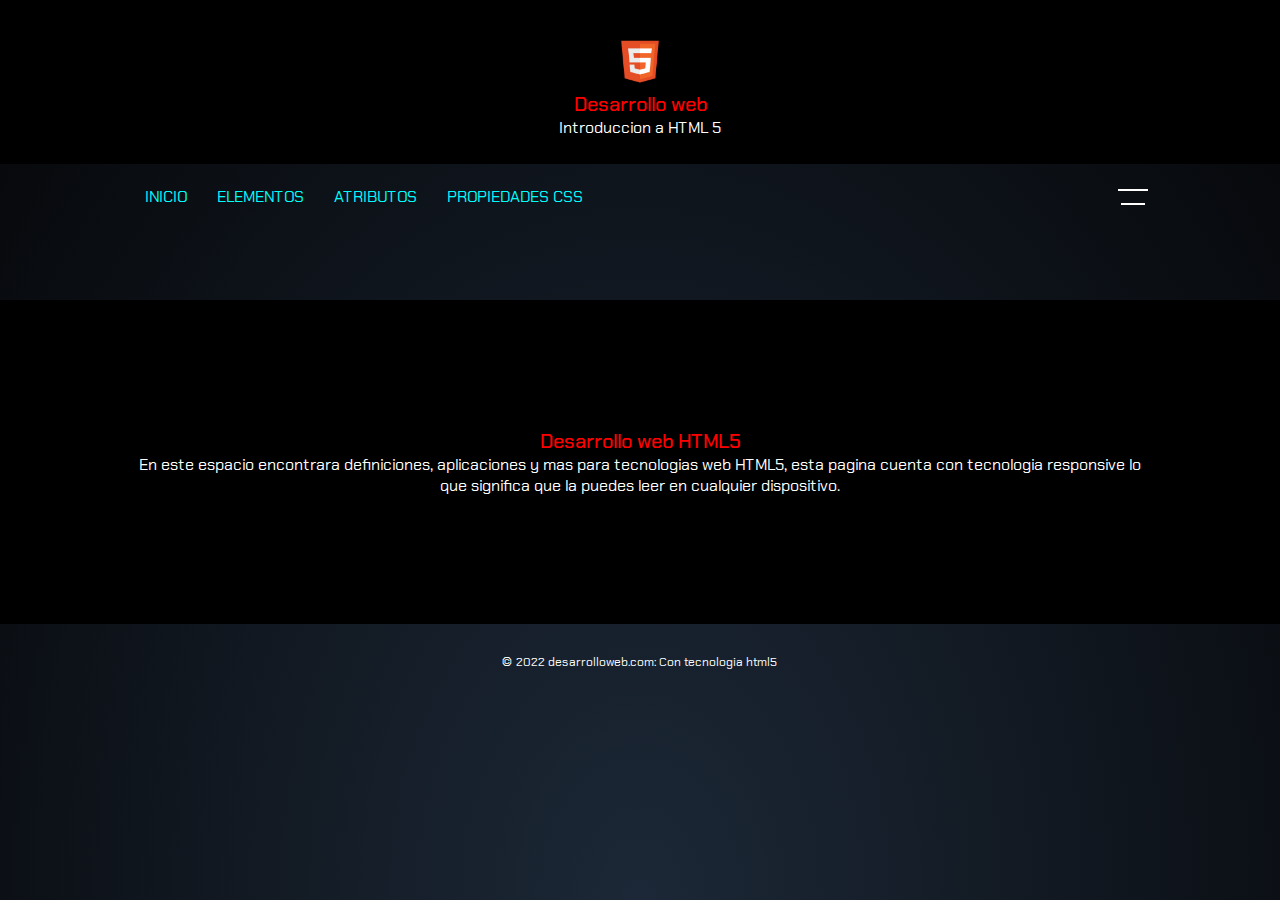
<file: index.html>
<!DOCTYPE html>
<html>
<head>
	<meta http-equiv="Content-Type" content="text/html; charset=UTF-8" />
	<meta content='width=device-width, initial-scale=1, maximum-scale=1' name='viewport'/>
	<title>Pagina de inicio</title>
	<link rel="stylesheet" type="text/css" href="./style/style.css">
</head>
<body>


<div class="container">

<div class="tituloDeLaAplicacion"><img src="./style/imagenes/html.png" class="estiloDelLogo"/><h1 class="tipografiaH1">Desarrollo web</h1><p>Introduccion a HTML 5</p></div>
	<!--Elementos del menu-->
	<div class="contenedorMenuInicio">
	    <div class="scroll">
	      <a class="btn item" href="./index.html">INICIO</a>
	      <a class="btn item" href="./elementos.html">ELEMENTOS</a>
	      <a class="btn item" href="./atributos.html">ATRIBUTOS</a>
		  <a class="btn item" href="./propiedadescss.html">PROPIEDADES CSS</a>
	    </div>
		<div id='menuInicial' class="estiloHamburguesa">
		  <div class='lineaSuperior'></div>
		  <div class='lineaInferior'></div>
		</div>
	</div><!--Fin contenedorMenuInicio-->

	<div class='menuDeNavegacion'>
		<div class="tituloDeLaAplicacion">
			<img src="./style/imagenes/html.png" class="estiloDelLogo"/><h1 class="tipografiaH1">Desarrollo web</h1><p>Introduccion a HTML 5</p></div>
		<br/><br/><br/><br/><br/><br/>

		 <ul class="ulTitulos">
		  <li>
		    <ul class="liDatos">

				<li class="botonDeMenu"><a href="./index.html" title="Buscar" class="btn">INICIO</a></li>
				<li class="botonDeMenu"><a class="btn" href="./elementos.html">ELEMENTOS</a></li>
				<li class="botonDeMenu"><a class="btn" href="./atributos.html">ATRIBUTOS</a></li>
				<li class="botonDeMenu"><a class="btn" href="./propiedadescss.html">PROPIEDADES CSS</a></li>

		    </ul>
		  </li>
		</ul> 

	</div>

	<!--Fin de los elementos del menu-->

<!--contenedor contenidoInteractivo-->
<div class="contenidoInteractivo">


<br/><br/><br/>
  <header>
     
      	<div class="estiloDelHeader">
      		<h1 class="tipografiaH1">Desarrollo web HTML5</h1>
      		<p>En este espacio encontrara definiciones, aplicaciones y mas para tecnologias web HTML5, esta pagina cuenta con tecnologia responsive lo que significa que la puedes leer en cualquier dispositivo.</p>
      	</div>

  </header>




<div class="footer-copyright">© 2022 desarrolloweb.com: Con tecnologia html5</div>

</div><!--Fin del container-->


</body>




<script type="text/javascript" src="./style/script.js"></script>

</html>
</file>
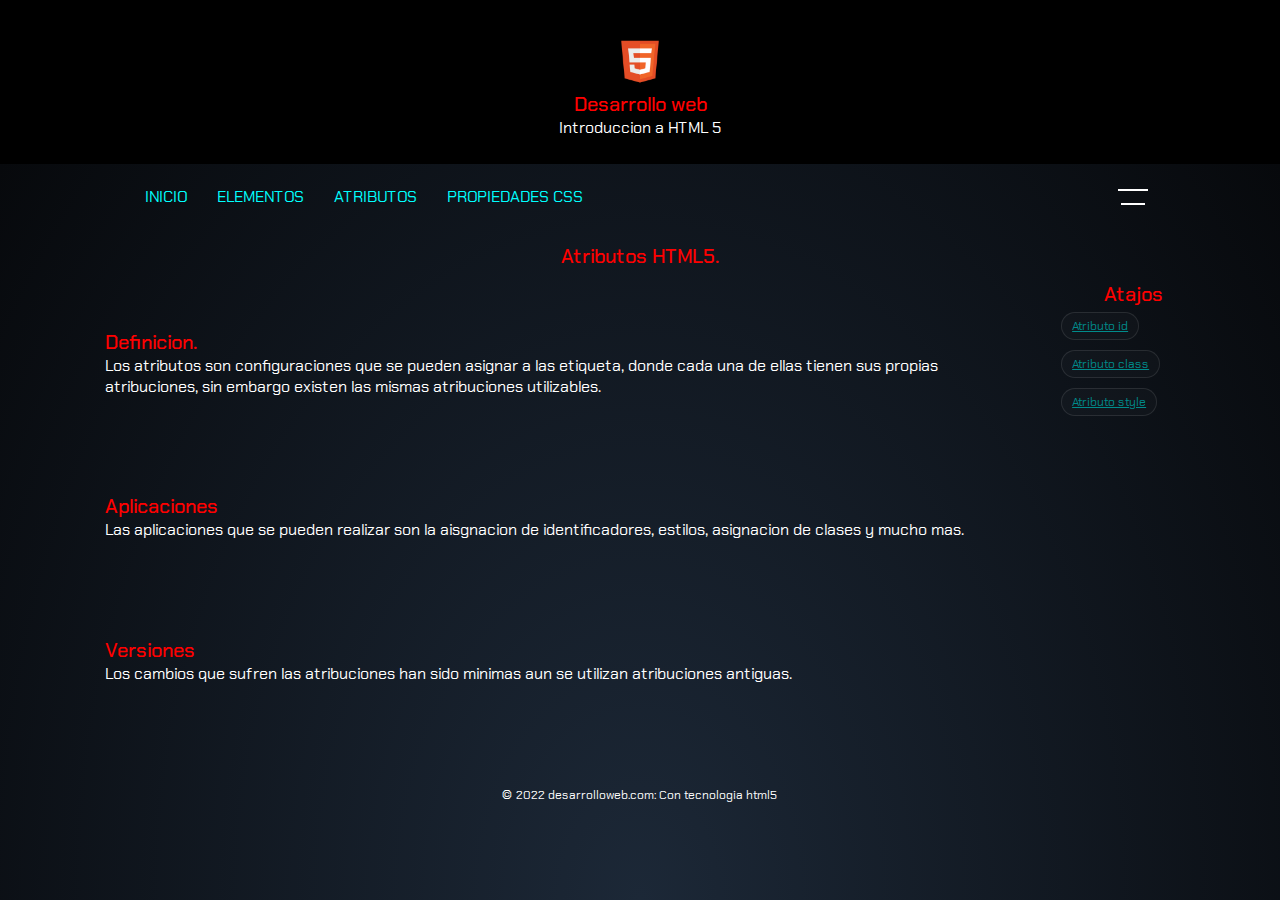
<file: atributos.html>
<!DOCTYPE html>
<html>
<head>
	<meta http-equiv="Content-Type" content="text/html; charset=UTF-8" />
	<meta content='width=device-width, initial-scale=1, maximum-scale=1' name='viewport'/>
	<title>Pagina de inicio</title>
	<link rel="stylesheet" type="text/css" href="./style/style.css">
</head>
<body>


<div class="container">

<div class="tituloDeLaAplicacion"><img src="./style/imagenes/html.png" class="estiloDelLogo"/><h1 class="tipografiaH1">Desarrollo web</h1><p>Introduccion a HTML 5</p></div>
	<!--Elementos del menu-->
	<div class="contenedorMenuInicio">
	    <div class="scroll">
	      <a class="btn item" href="./index.html">INICIO</a>
	      <a class="btn item" href="./elementos.html">ELEMENTOS</a>
	      <a class="btn item" href="./atributos.html">ATRIBUTOS</a>
		  <a class="btn item" href="./propiedadescss.html">PROPIEDADES CSS</a>
	    </div>
		<div id='menuInicial' class="estiloHamburguesa">
		  <div class='lineaSuperior'></div>
		  <div class='lineaInferior'></div>
		</div>
	</div><!--Fin contenedorMenuInicio-->

	<div class='menuDeNavegacion'>
		<div class="tituloDeLaAplicacion"><img src="./style/imagenes/html.png" class="estiloDelLogo"/><h1 class="tipografiaH1">Desarrollo web</h1><p>Introduccion a HTML 5</p></div>
		<br/><br/><br/><br/><br/><br/>

		 <ul class="ulTitulos">
		  <li>
		    <ul class="liDatos">

				<li class="botonDeMenu"><a href="./index.html" title="Buscar" class="btn">INICIO</a></li>
				<li class="botonDeMenu"><a class="btn" href="./elementos.html">ELEMENTOS</a></li>
				<li class="botonDeMenu"><a class="btn" href="./atributos.html">ATRIBUTOS</a></li>
				<li class="botonDeMenu"><a class="btn" href="./propiedadescss.html">PROPIEDADES CSS</a></li>

		    </ul>
		  </li>
		</ul> 

	</div>

	<!--Fin de los elementos del menu-->


    <div class="estiloContenidoDeLaPagina">
        <h1 class="tipografiaH1">Atributos HTML5.</h1>

		<div class="estiloContenedorDeContenido">
			<div class='contenedorIzquierdo'>  
				<div class="estiloContenedorInterno">
					<h2 class="tipografiaH1">Definicion.</h2>             
					<p>Los atributos son configuraciones que se pueden asignar a las etiqueta, donde cada una de ellas tienen sus propias atribuciones, sin embargo existen las mismas atribuciones utilizables.</p>
				</div>
				<div class="estiloContenedorInterno">
			      	<h2><p class="titleArt">Aplicaciones</p></h2>
			        <p>Las aplicaciones que se pueden realizar son la aisgnacion de identificadores, estilos, asignacion de clases y mucho mas.</p>
		        </div>
		        <div class="estiloContenedorInterno">
			      	<h2><p class="titleArt">Versiones</p></h2>
			        <p>Los cambios que sufren las atribuciones han sido minimas aun se utilizan atribuciones antiguas.</p>
		        </div>
			</div>
			<div class='contenedorDerecho'>
			    <h1>Atajos</h1>
	  		    <ul class="liDatos">

					<li class="botonDeMenu"><a class="label-name" href="./temas/atributos/tema1.html" target="_blank">Atributo id</a></li>
					<li class="botonDeMenu"><a class="label-name" href="./temas/atributos/tema2.html" target="_blank">Atributo class</a></li>
					<li class="botonDeMenu"><a class="label-name" href="./temas/atributos/tema3.html" target="_blank">Atributo style</a></li>

			    </ul>
			</div><!--Fin contenedorDerecho-->
		</div><!--Fin estiloContenedorDeContenido-->
    </div><!--Fin estiloContenidoDeLaPagina-->


<div class="footer-copyright">© 2022 desarrolloweb.com: Con tecnologia html5</div>

</div><!--Fin del container-->


</body>




<script type="text/javascript" src="./style/script.js"></script>

</html>
</file>
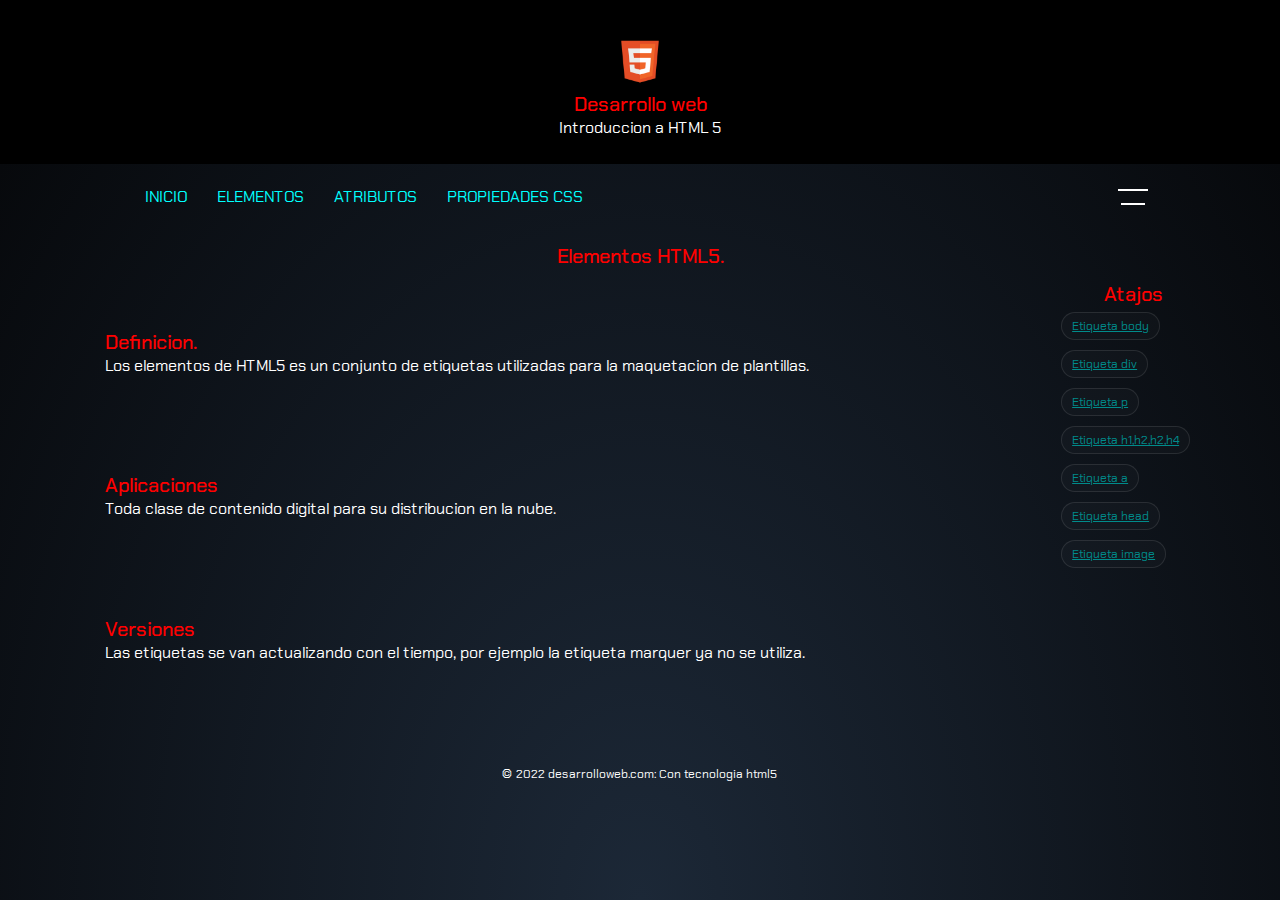
<file: elementos.html>
<!DOCTYPE html>
<html>
<head>
	<meta http-equiv="Content-Type" content="text/html; charset=UTF-8" />
	<meta content='width=device-width, initial-scale=1, maximum-scale=1' name='viewport'/>
	<title>Pagina de inicio</title>
	<link rel="stylesheet" type="text/css" href="./style/style.css">
</head>
<body>


<div class="container">

<div class="tituloDeLaAplicacion"><img src="./style/imagenes/html.png" class="estiloDelLogo"/><h1 class="tipografiaH1">Desarrollo web</h1><p>Introduccion a HTML 5</p></div>
	<!--Elementos del menu-->
	<div class="contenedorMenuInicio">
	    <div class="scroll">
	      <a class="btn item" href="./index.html">INICIO</a>
	      <a class="btn item" href="./elementos.html">ELEMENTOS</a>
	      <a class="btn item" href="./atributos.html">ATRIBUTOS</a>
		  <a class="btn item" href="./propiedadescss.html">PROPIEDADES CSS</a>
	    </div>
		<div id='menuInicial' class="estiloHamburguesa">
		  <div class='lineaSuperior'></div>
		  <div class='lineaInferior'></div>
		</div>
	</div><!--Fin contenedorMenuInicio-->

	<div class='menuDeNavegacion'>
		<div class="tituloDeLaAplicacion"><img src="./style/imagenes/html.png" class="estiloDelLogo"/><h1 class="tipografiaH1">Desarrollo web</h1><p>Introduccion a HTML 5</p></div>
		<br/><br/><br/><br/><br/><br/>

		 <ul class="ulTitulos">
		  <li>
		    <ul class="liDatos">

				<li class="botonDeMenu"><a href="./index.html" title="Buscar" class="btn">INICIO</a></li>
				<li class="botonDeMenu"><a class="btn" href="./elementos.html">ELEMENTOS</a></li>
				<li class="botonDeMenu"><a class="btn" href="./atributos.html">ATRIBUTOS</a></li>
				<li class="botonDeMenu"><a class="btn" href="./propiedadescss.html">PROPIEDADES CSS</a></li>

		    </ul>
		  </li>
		</ul> 

	</div>

	<!--Fin de los elementos del menu-->


    <div class="estiloContenidoDeLaPagina">
        <h1 class="tipografiaH1">Elementos HTML5.</h1>

		<div class="estiloContenedorDeContenido">
			<div class='contenedorIzquierdo'>  
				<div class="estiloContenedorInterno">
					<h2 class="tipografiaH1">Definicion.</h2>             
					<p>Los elementos de HTML5 es un conjunto de etiquetas utilizadas para la maquetacion de plantillas.</p>
				</div>
				<div class="estiloContenedorInterno">
			      	<h2><p class="titleArt">Aplicaciones</p></h2>
			        <p>Toda clase de contenido digital para su distribucion en la nube.</p>
		        </div>
		        <div class="estiloContenedorInterno">
			      	<h2><p class="titleArt">Versiones</p></h2>
			        <p>Las etiquetas se van actualizando con el tiempo, por ejemplo la etiqueta marquer ya no se utiliza.</p>
		        </div>
			</div>
			<div class='contenedorDerecho'>
			    <h1>Atajos</h1>
	  		    <ul class="liDatos">

					<li class="botonDeMenu"><a class="label-name" href="./temas/elementos/tema1.html" target="_blank">Etiqueta body</a></li>
					<li class="botonDeMenu"><a class="label-name" href="./temas/elementos/tema2.html" target="_blank">Etiqueta div</a></li>
					<li class="botonDeMenu"><a class="label-name" href="./temas/elementos/tema3.html" target="_blank">Etiqueta p</a></li>
					<li class="botonDeMenu"><a class="label-name" href="./temas/elementos/tema4.html" target="_blank">Etiqueta h1,h2,h2,h4</a></li>
					<li class="botonDeMenu"><a class="label-name" href="./temas/elementos/tema5.html" target="_blank">Etiqueta a</a></li>
					<li class="botonDeMenu"><a class="label-name" href="./temas/elementos/tema6.html" target="_blank">Etiqueta head</a></li>
					<li class="botonDeMenu"><a class="label-name" href="./temas/elementos/tema7.html" target="_blank">Etiqueta image</a></li>

			    </ul>
			</div><!--Fin contenedorDerecho-->
		</div><!--Fin estiloContenedorDeContenido-->
    </div><!--Fin estiloContenidoDeLaPagina-->


<div class="footer-copyright">© 2022 desarrolloweb.com: Con tecnologia html5</div>

</div><!--Fin del container-->


</body>




<script type="text/javascript" src="./style/script.js"></script>

</html>
</file>
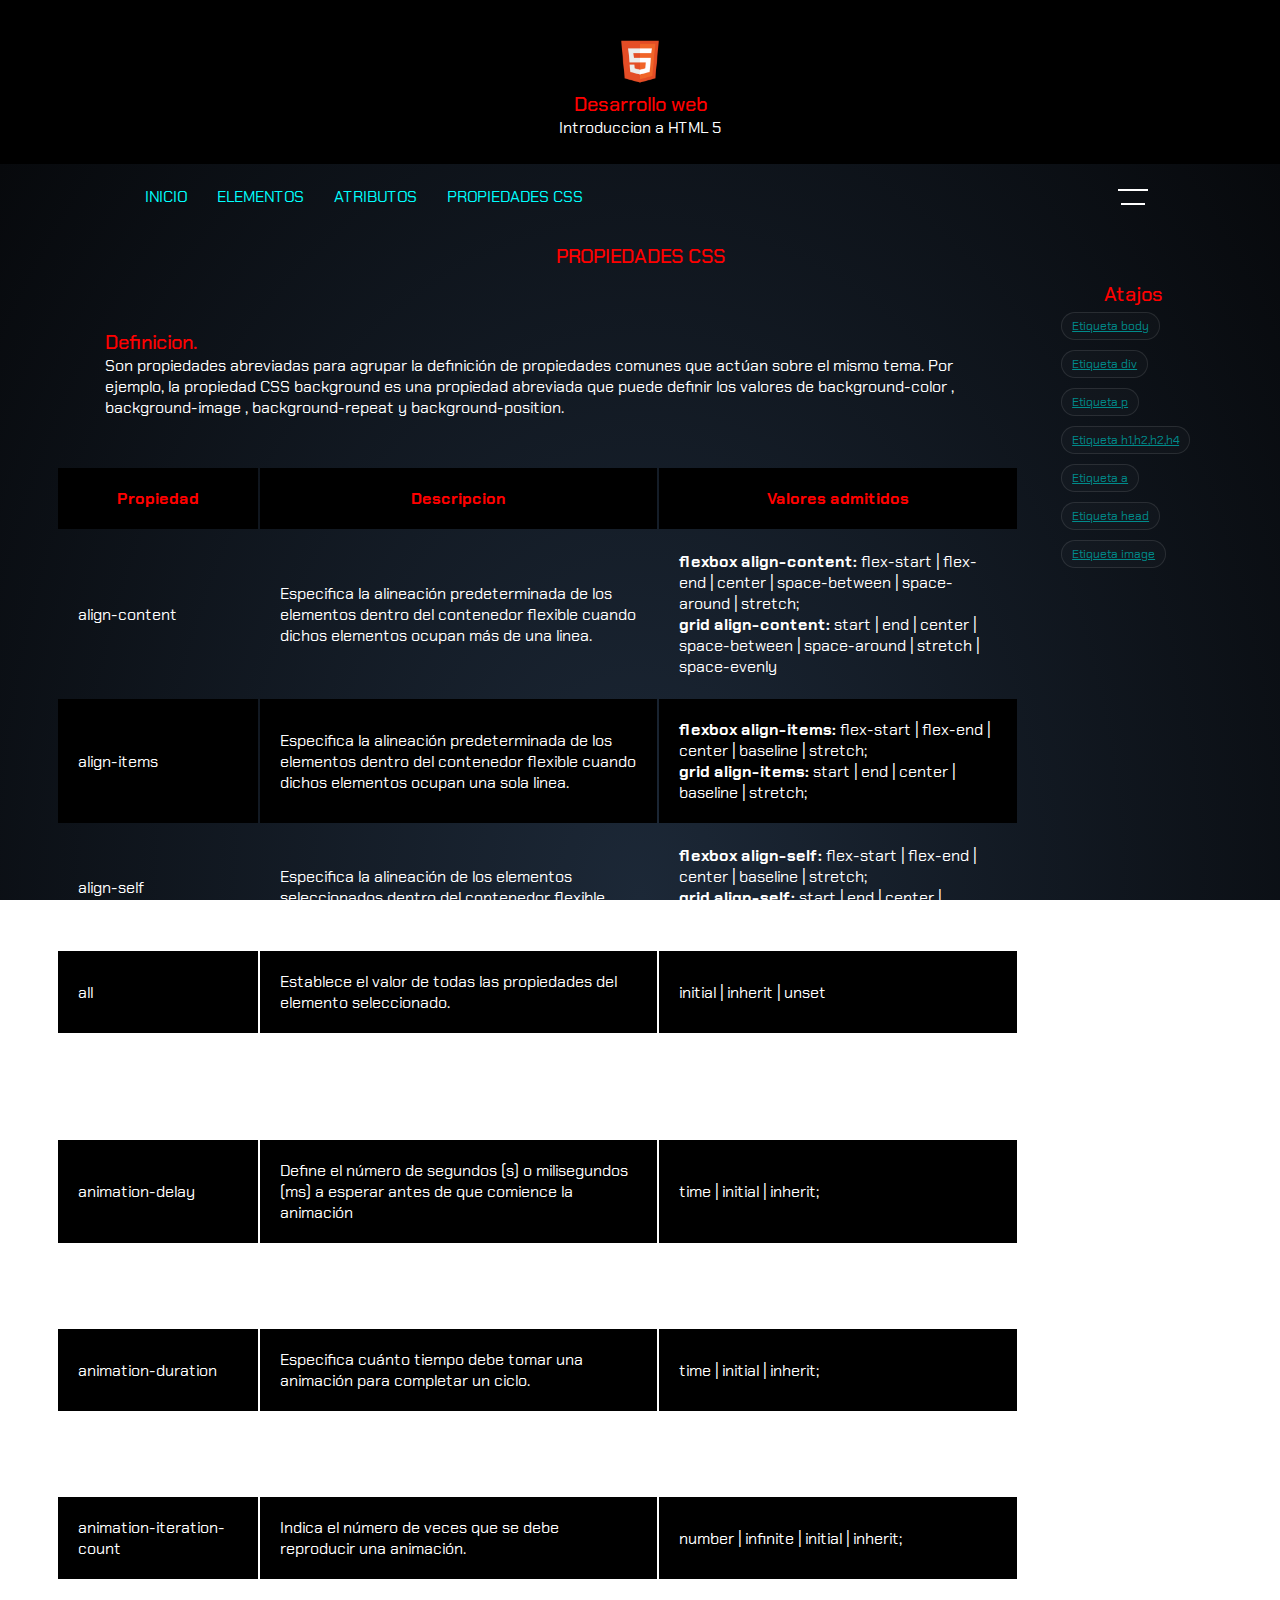
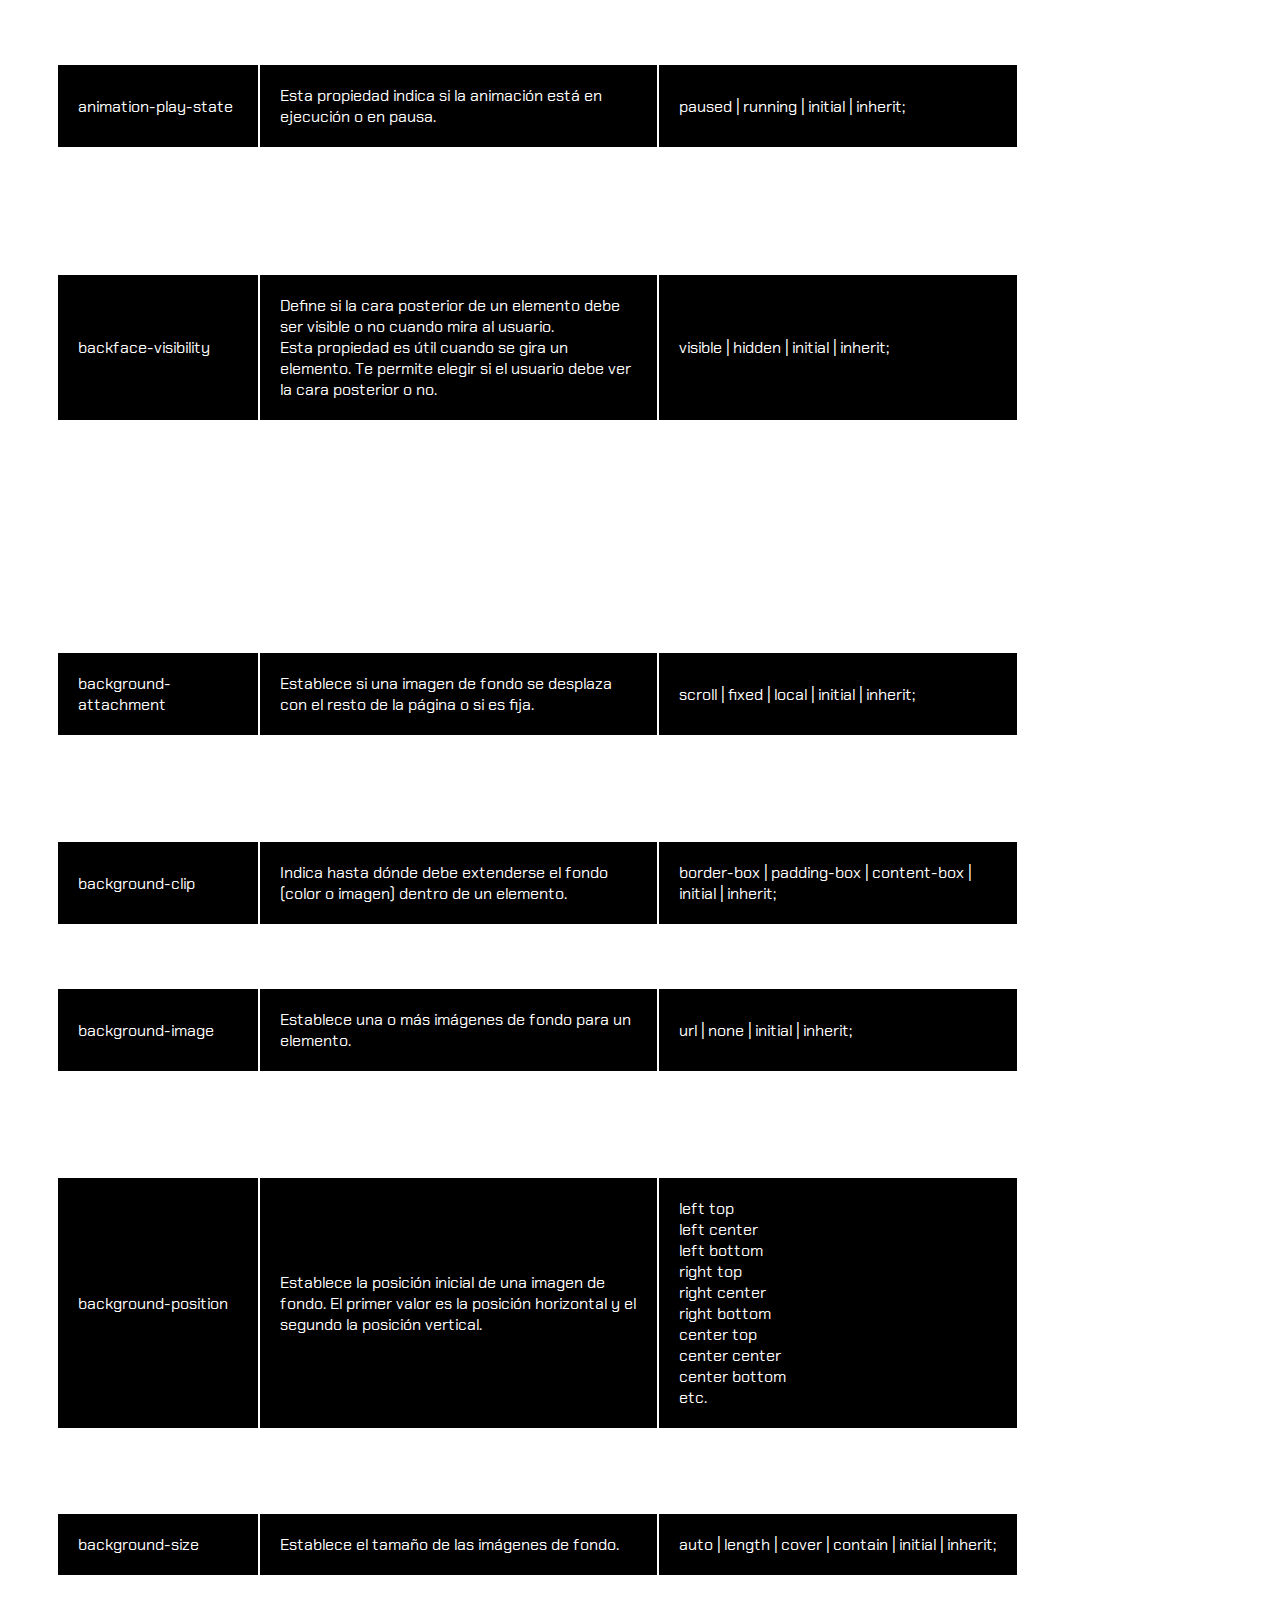
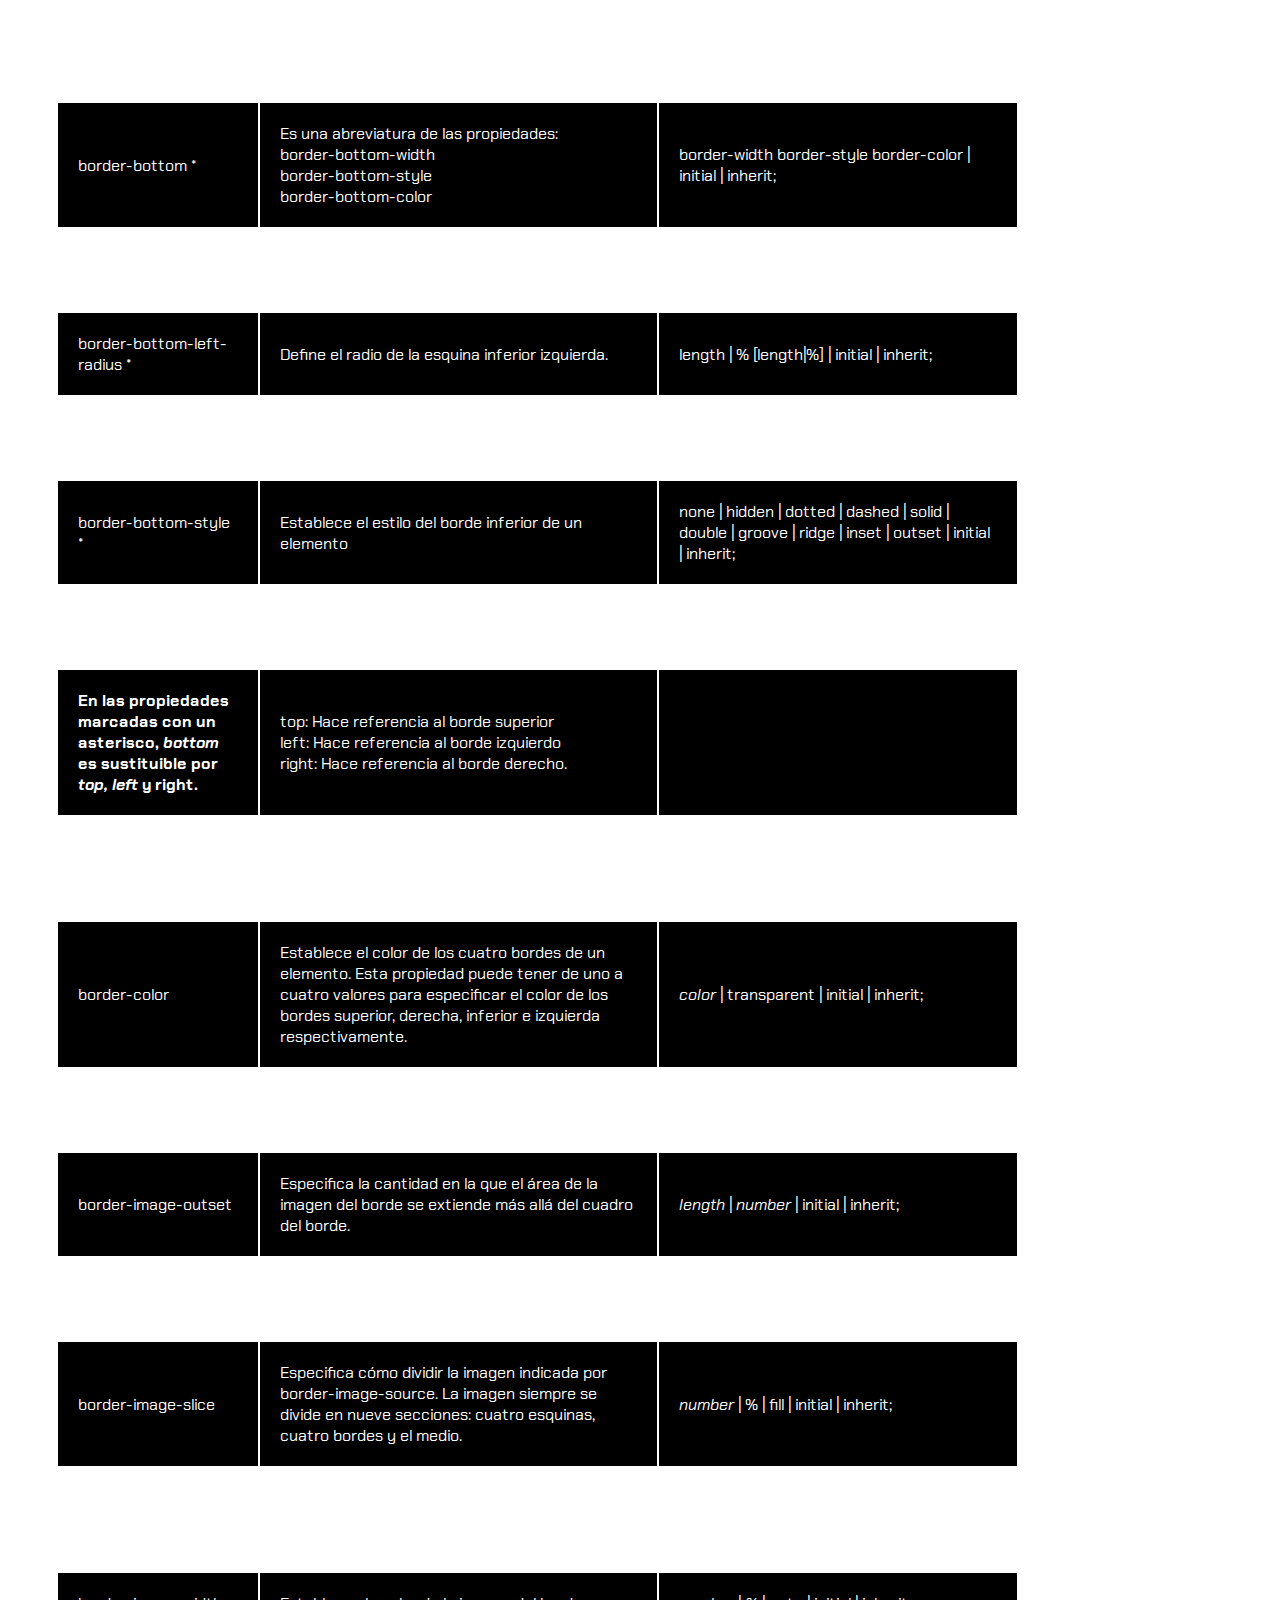
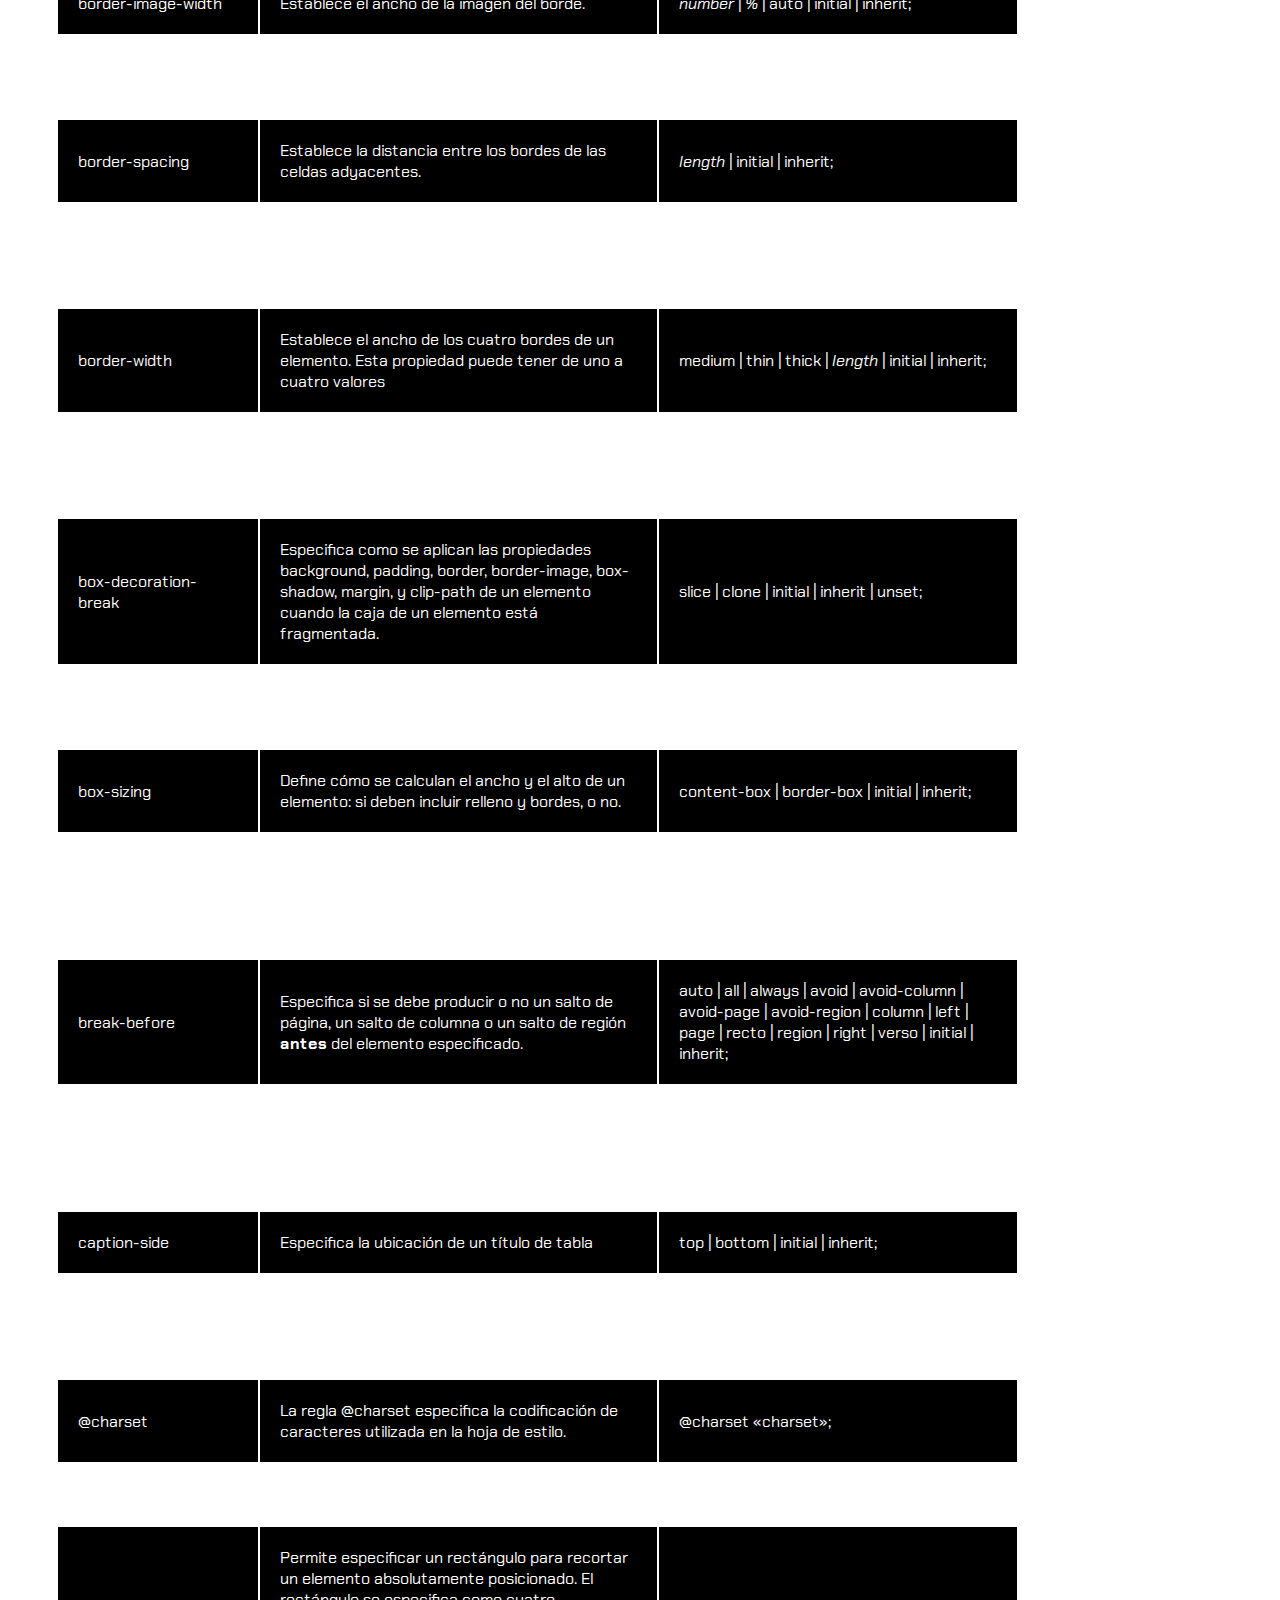
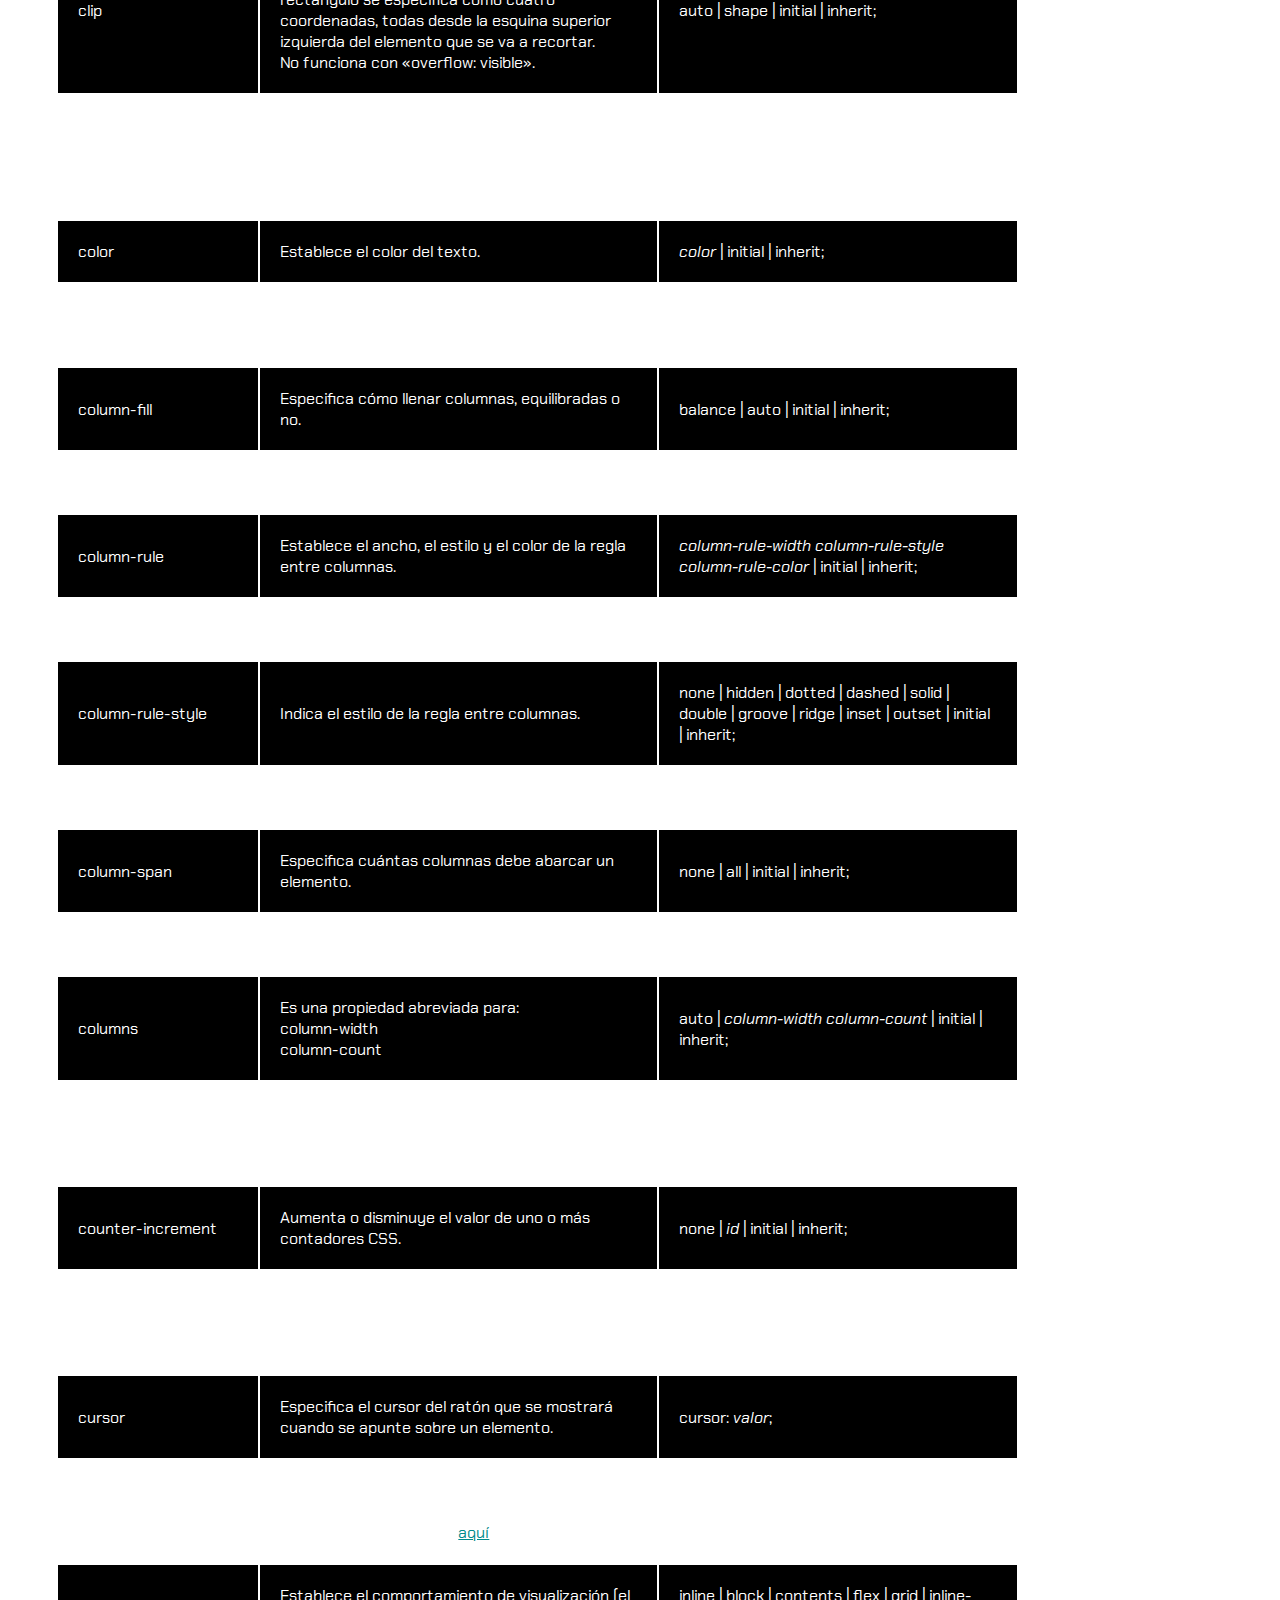
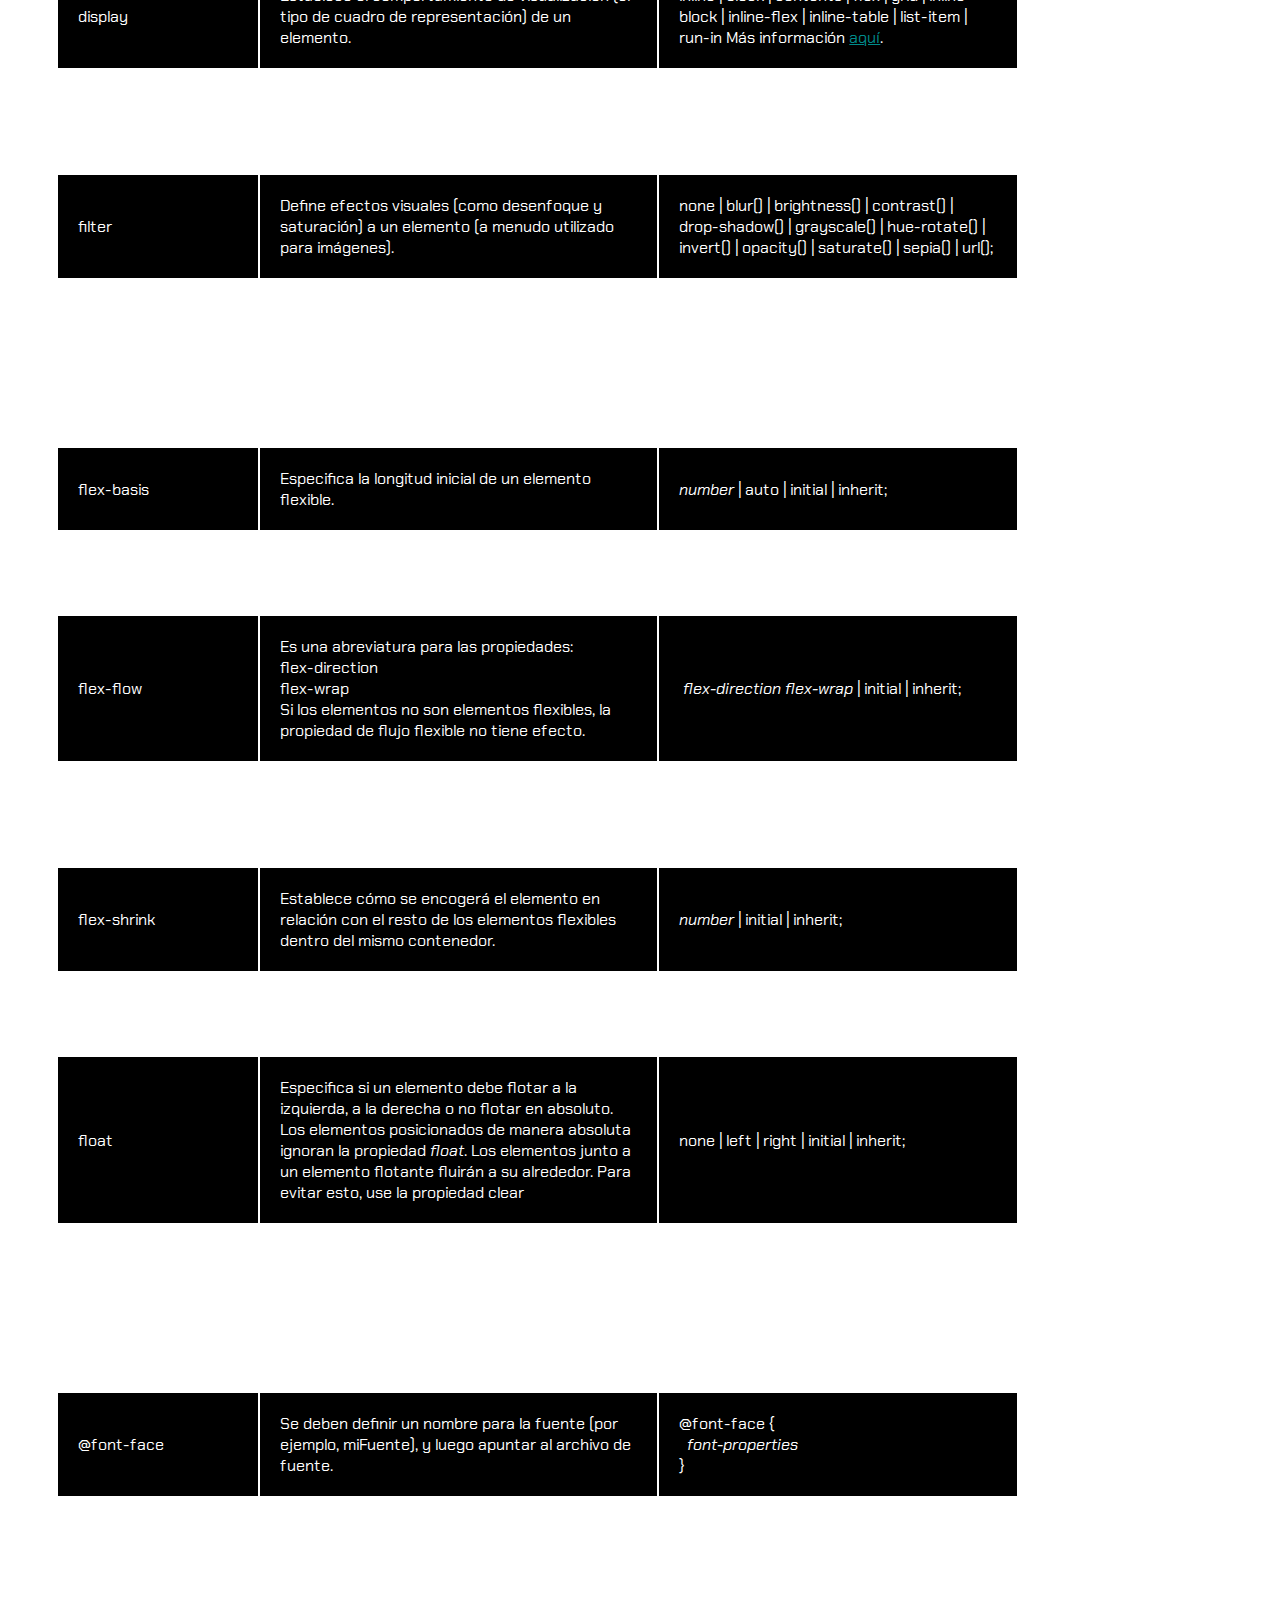
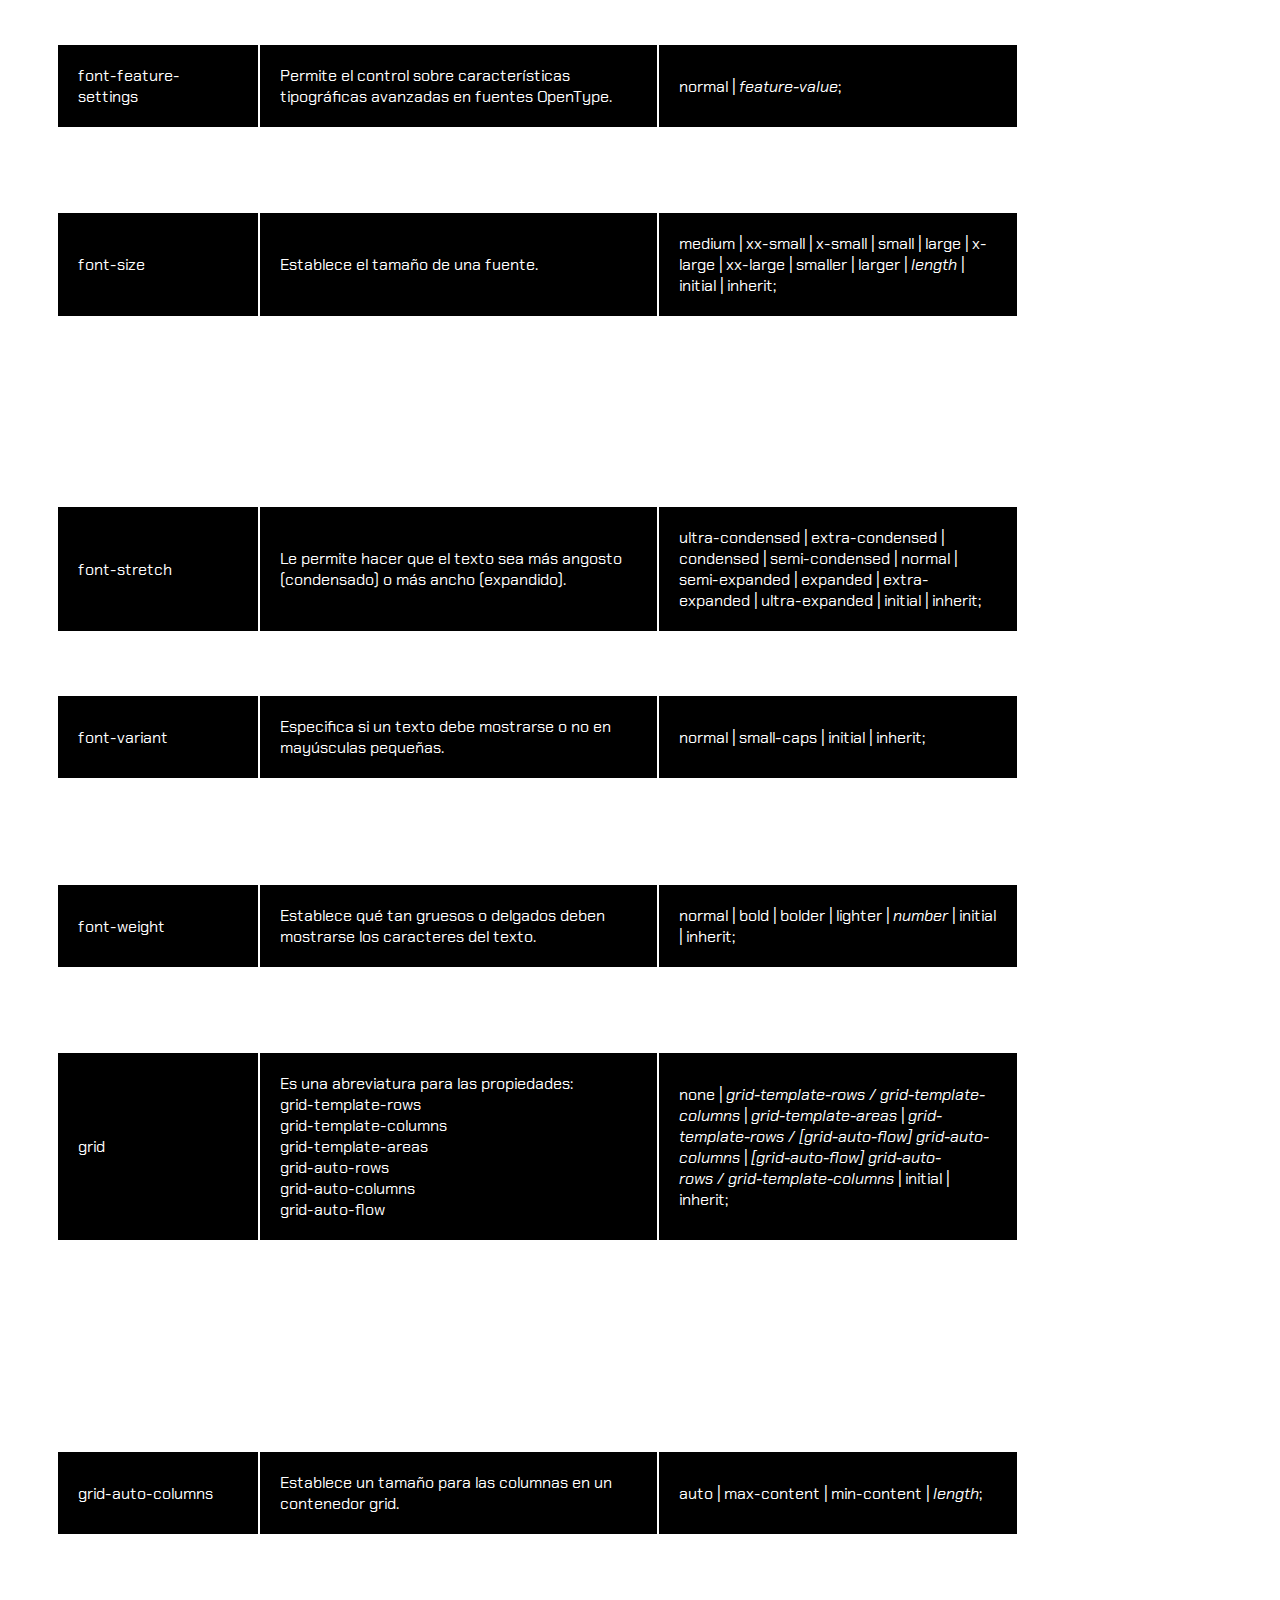
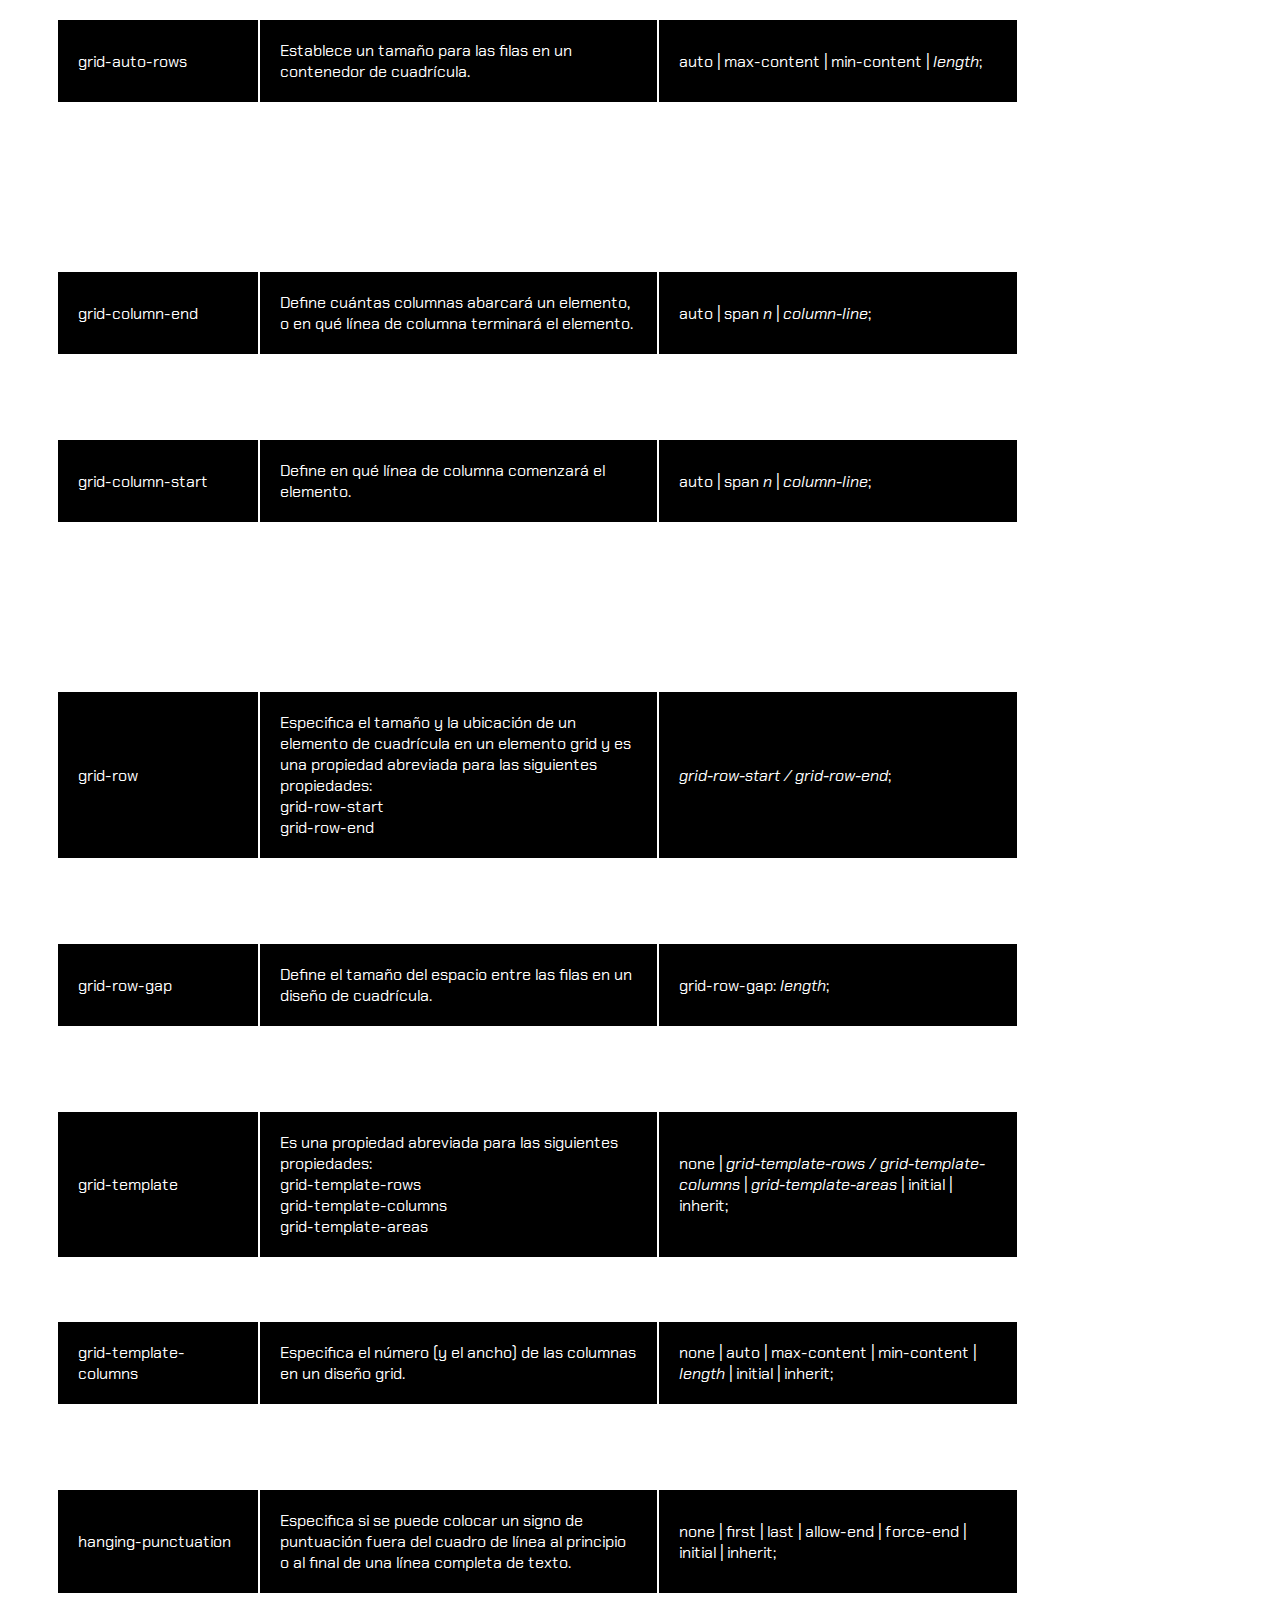
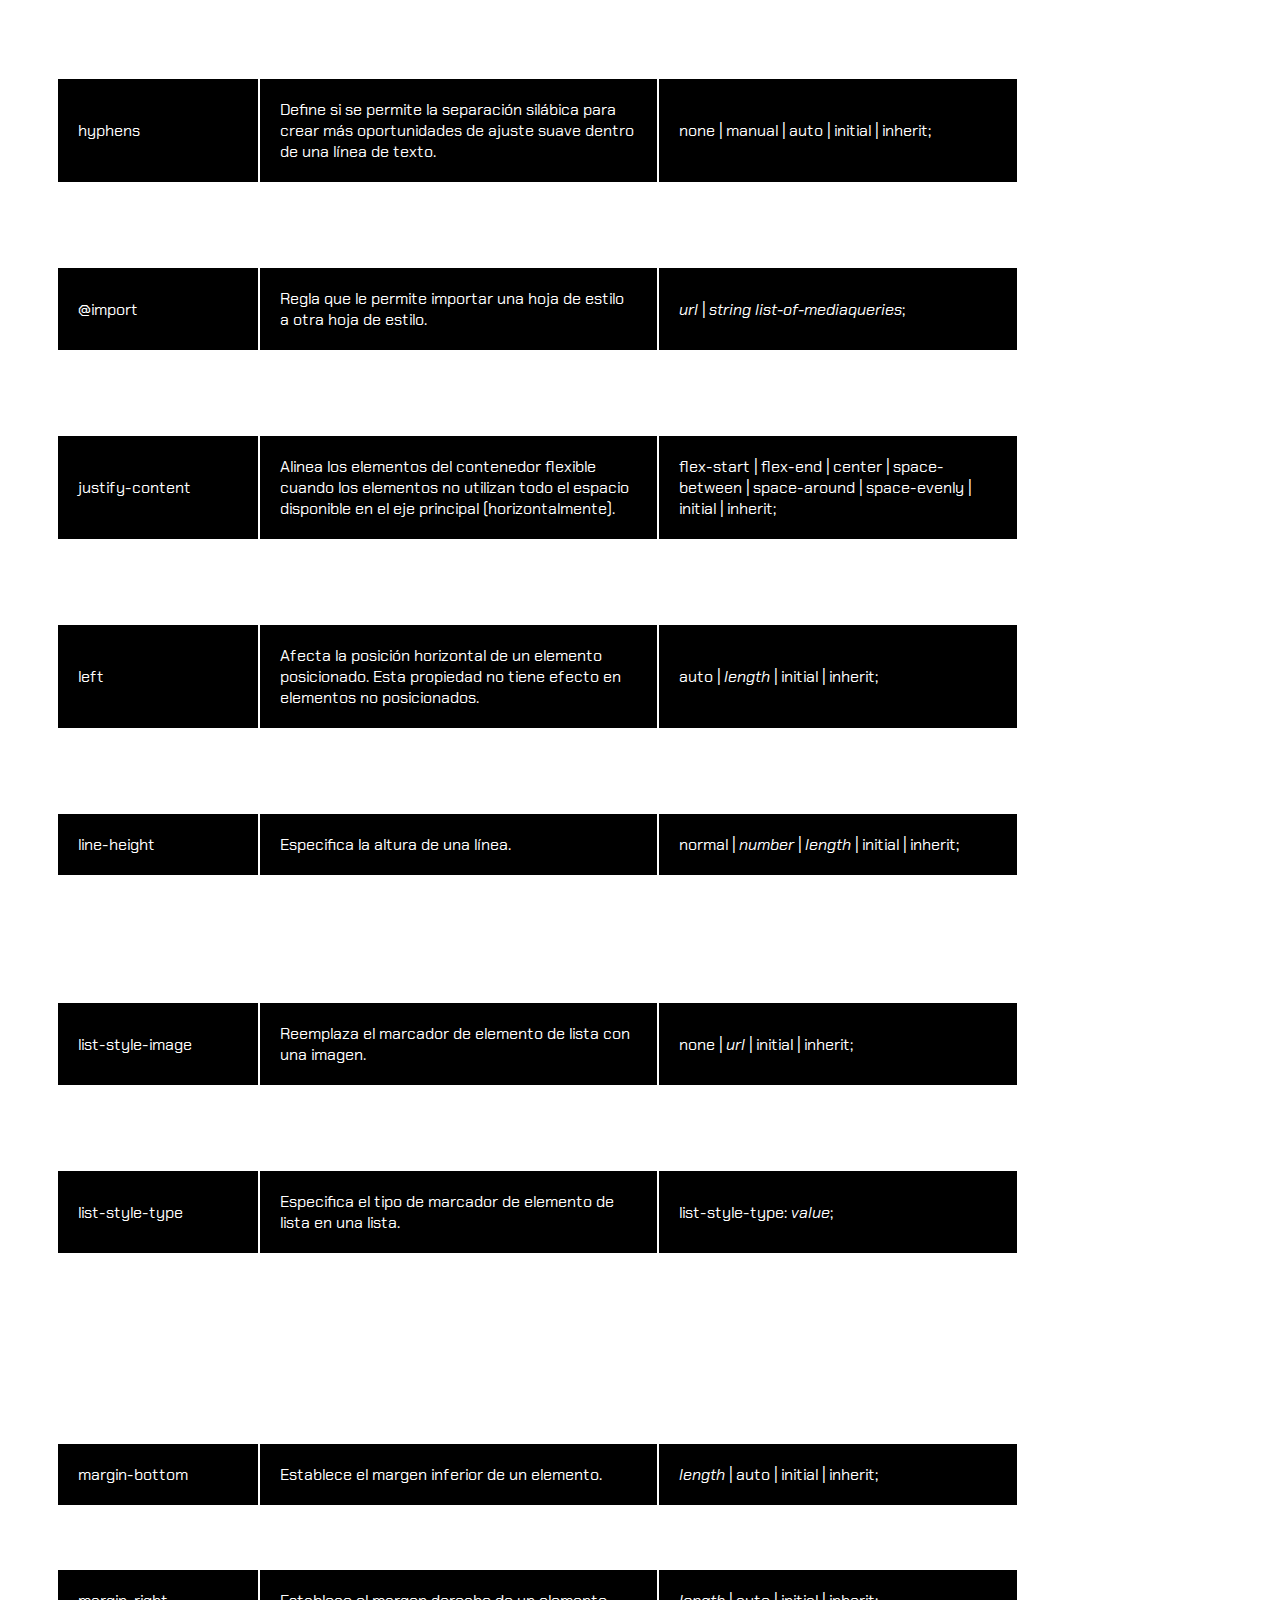
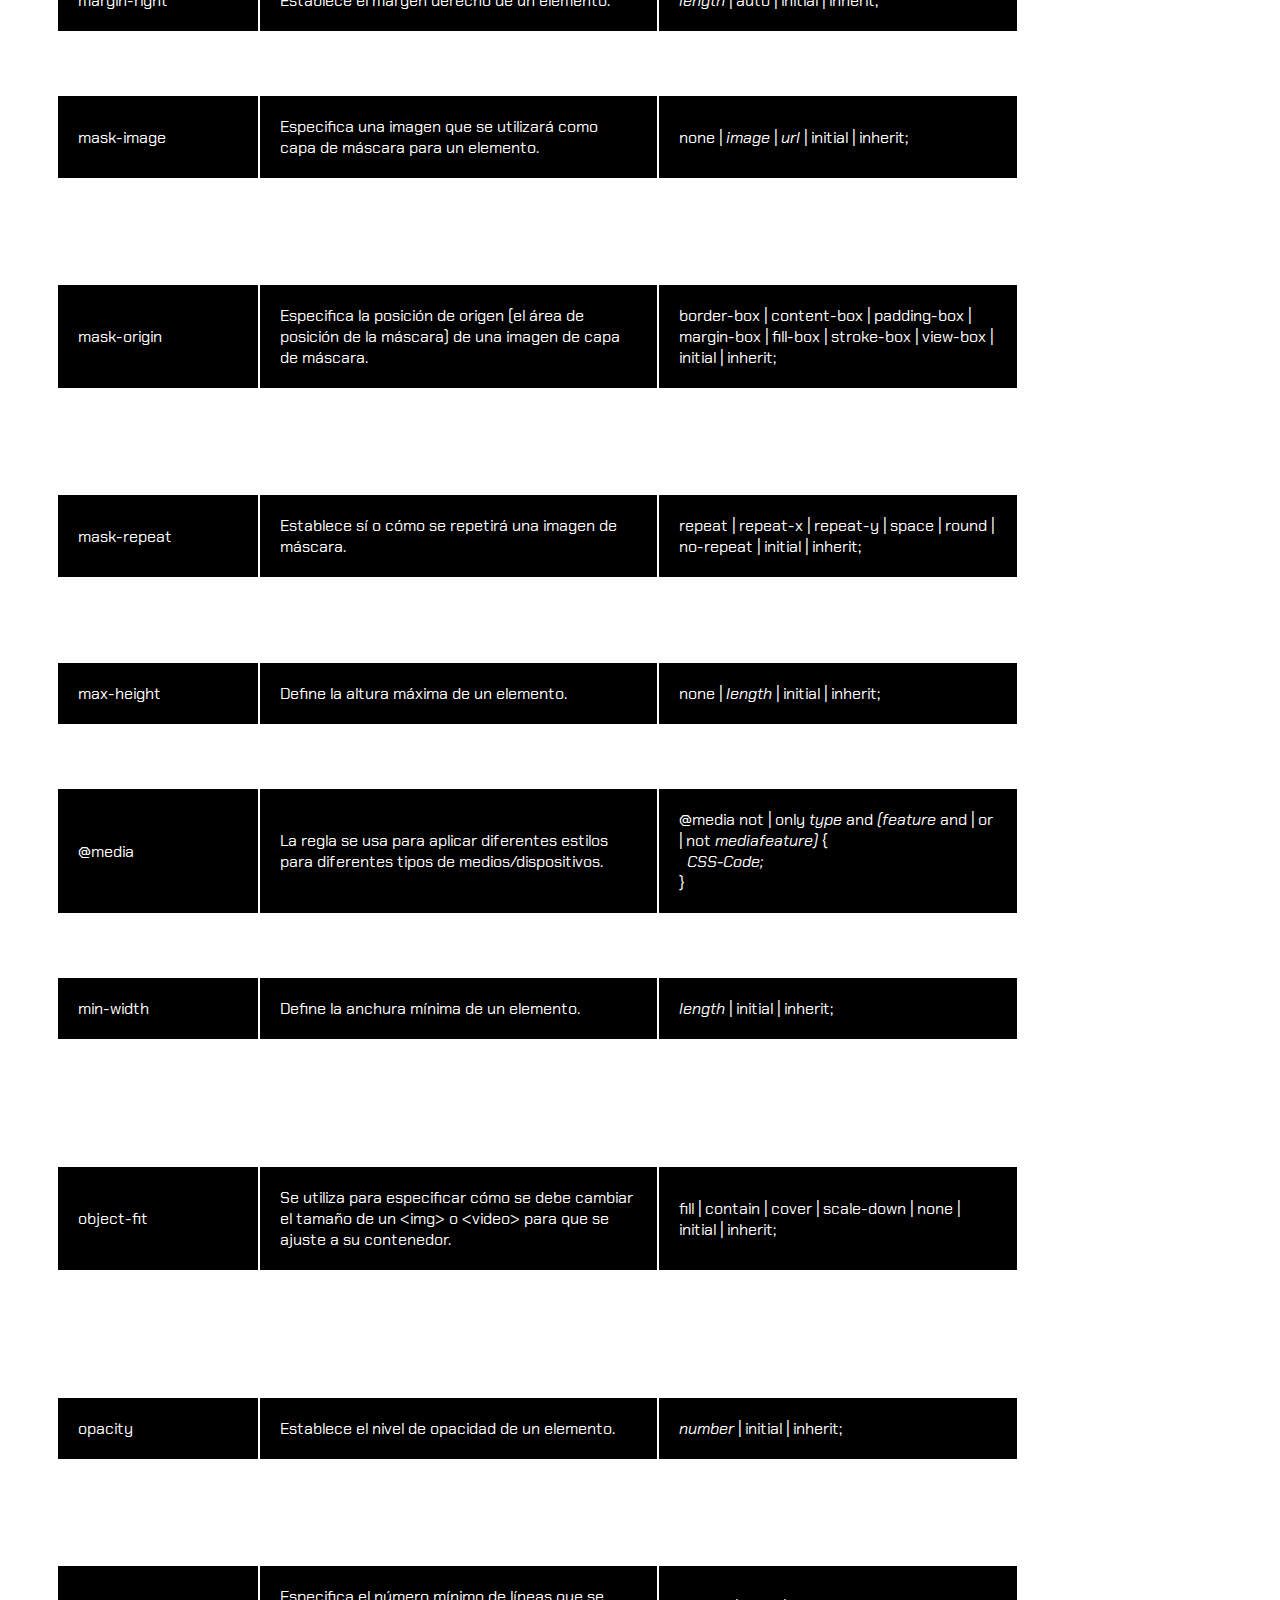
<file: propiedadescss.html>
<!DOCTYPE html>
<html>
<head>
	<meta http-equiv="Content-Type" content="text/html; charset=UTF-8" />
	<meta content='width=device-width, initial-scale=1, maximum-scale=1' name='viewport'/>
	<title>Pagina de inicio</title>
	<link rel="stylesheet" type="text/css" href="./style/style.css">
</head>
<body>


<div class="container">

<div class="tituloDeLaAplicacion"><img src="./style/imagenes/html.png" class="estiloDelLogo"/><h1 class="tipografiaH1">Desarrollo web</h1><p>Introduccion a HTML 5</p></div>
	<!--Elementos del menu-->
	<div class="contenedorMenuInicio">
	    <div class="scroll">
	      <a class="btn item" href="./index.html">INICIO</a>
	      <a class="btn item" href="./elementos.html">ELEMENTOS</a>
	      <a class="btn item" href="./atributos.html">ATRIBUTOS</a>
		  <a class="btn item" href="./propiedadescss.html">PROPIEDADES CSS</a>
	    </div>
		<div id='menuInicial' class="estiloHamburguesa">
		  <div class='lineaSuperior'></div>
		  <div class='lineaInferior'></div>
		</div>
	</div><!--Fin contenedorMenuInicio-->

	<div class='menuDeNavegacion'>
		<div class="tituloDeLaAplicacion"><img src="./style/imagenes/html.png" class="estiloDelLogo"/><h1 class="tipografiaH1">Desarrollo web</h1><p>Introduccion a HTML 5</p></div>
		<br/><br/><br/><br/><br/><br/>

		 <ul class="ulTitulos">
		  <li>
		    <ul class="liDatos">

				<li class="botonDeMenu"><a href="./index.html" title="Buscar" class="btn">INICIO</a></li>
				<li class="botonDeMenu"><a class="btn" href="./elementos.html">ELEMENTOS</a></li>
				<li class="botonDeMenu"><a class="btn" href="./atributos.html">ATRIBUTOS</a></li>
				<li class="botonDeMenu"><a class="btn" href="./propiedadescss.html">PROPIEDADES CSS</a></li>

		    </ul>
		  </li>
		</ul> 

	</div>

	<!--Fin de los elementos del menu-->


    <div class="estiloContenidoDeLaPagina">
        <h1 class="tipografiaH1">PROPIEDADES CSS</h1>

		<div class="estiloContenedorDeContenido">
			<div class='contenedorIzquierdo'>  
				<div class="estiloContenedorInterno">
					<h2 class="tipografiaH1">Definicion.</h2>             
					<p>Son propiedades abreviadas para agrupar la definición de propiedades comunes que actúan sobre el mismo tema. Por ejemplo, la propiedad CSS background es una propiedad abreviada que puede definir los valores de background-color , background-image , background-repeat y background-position.</p>
				</div>

				<div class="contenedorTabla">
					<table>
						<thead>
							<tr>
								<th>Propiedad</th>
								<th>Descripcion</th>
								<th>Valores admitidos</th>
							</tr>
						</thead>
						<tbody>

							<tr><td>align-content</td><td>Especifica la alineación predeterminada de los elementos dentro del contenedor flexible cuando dichos elementos ocupan más de una linea.</td><td><strong>flexbox align-content:</strong> flex-start | flex-end | center | space-between | space-around | stretch;<br><strong>grid align-content:</strong> start | end | center | space-between | space-around | stretch | space-evenly</td></tr>

							<tr><td>align-items</td><td>Especifica la alineación predeterminada de los elementos dentro del contenedor flexible cuando dichos elementos ocupan una sola linea. </td><td><strong>flexbox align-items:</strong> flex-start | flex-end | center | baseline | stretch;<br><strong>grid align-items:</strong> start | end | center | baseline | stretch;</td></tr>

							<tr><td>align-self</td><td>Especifica la alineación de los elementos seleccionados dentro del contenedor flexible.</td><td><strong>flexbox align-self:</strong> flex-start | flex-end | center | baseline | stretch;<br><strong>grid align-self:</strong> start | end | center | stretch</td></tr>

							<tr><td>all</td><td>Establece el valor de todas las propiedades del elemento seleccionado.</td><td>initial | inherit | unset</td></tr>

							<tr><td>animation</td><td>Especifica las animaciones basadas en <em>keyframes</em>.</td><td>nombre duración retardo número-de-iteraciones dirección estado-de-la-animación</td></tr>

							<tr><td>animation-delay</td><td>Define el número de segundos (s) o milisegundos (ms) a esperar antes de que comience la animación</td><td>time | initial | inherit;</td></tr>

							<tr><td>animation-direction</td><td>Define si una animación debe reproducirse hacia adelante, hacia atrás o en ciclos alternos</td><td>normal | reverse | alternate | alternate-reverse | initial | inherit;</td></tr>

							<tr><td>animation-duration</td><td>Especifica cuánto tiempo debe tomar una animación para completar un ciclo.</td><td>time | initial | inherit;</td></tr>

							<tr><td>animation-fill-mode</td><td>Especifica un estilo para el elemento cuando la animación no se está reproduciendo.</td><td>none | forwards | backwards | both | initial | inherit;</td></tr>

							<tr><td>animation-iteration-count</td><td>Indica el número de veces que se debe reproducir una animación.</td><td>number | infinite | initial | inherit;</td></tr>

							<tr><td>animation-name</td><td>Especifica un nombre para la animación @keyframes.</td><td>nombrekeyframe | none | initial | inherit;</td></tr>

							<tr><td>animation-play-state</td><td>Esta propiedad indica si la animación está en ejecución o en pausa.</td><td>paused | running | initial | inherit;</td></tr>

							<tr><td>animation-timing-function</td><td>Especifica el TIEMPO que usa una animación para cambiar de un conjunto de estilos CSS a otro.</td><td>linear | ease | ease-in | ease-out | ease-in-out | step-start | step-end | steps(int,start|end) | cubic-bezier(n,n,n,n) | initial | inherit;</td></tr>

							<tr><td>backface-visibility</td><td>Define si la cara posterior de un elemento debe ser visible o no cuando mira al usuario.<br>Esta propiedad es útil cuando se gira un elemento. Te permite elegir si el usuario debe ver la cara posterior o no.</td><td>visible | hidden | initial | inherit;</td></tr>

							<tr><td>background</td><td>Es una propiedad abreviada para:<br>background-color<br>background-image<br>background-position<br>background-size<br>background-repeat<br>background-origin<br>background-clip<br>background-attachment</td><td>bg-color bg-image position/bg-size bg-repeat bg-origin bg-clip bg-attachment initial | inherit;</td></tr>

							<tr><td>background-attachment</td><td>Establece si una imagen de fondo se desplaza con el resto de la página o si es fija.</td><td>scroll | fixed | local | initial | inherit;</td></tr>

							<tr><td>background-blend-mode</td><td>Define el modo de fusión de cada capa de fondo (color y/o imagen).</td><td>normal | multiply | screen | overlay | darken | lighten | color-dodge | saturation | color | luminosity;</td></tr>

							<tr><td>background-clip</td><td>Indica hasta dónde debe extenderse el fondo (color o imagen) dentro de un elemento.</td><td>border-box | padding-box | content-box | initial | inherit;</td></tr>

							<tr><td>background-color</td><td>Establece el color de fondo de un elemento.</td><td>color | transparent | initial | inherit;</td></tr>

							<tr><td>background-image</td><td>Establece una o más imágenes de fondo para un elemento.</td><td>url | none | initial | inherit;</td></tr>

							<tr><td>background-origin</td><td>Especifica la posición de origen (el área de posicionamiento de fondo) de una imagen de fondo.</td><td>padding-box | border-box | content-box | initial | inherit;</td></tr>

							<tr><td>background-position</td><td>Establece la posición inicial de una imagen de fondo. El primer valor es la posición horizontal y el segundo la posición vertical.</td><td>left top<br>left center<br>left bottom<br>right top<br>right center<br>right bottom<br>center top<br>center center<br>center bottom <br>etc.</td></tr>

							<tr><td>background-repeat</td><td>Estable cómo o sí se repetirá una imagen de fondo.</td><td>repeat | repeat-x | repeat-y | no-repeat | initial | inherit;</td></tr>

							<tr><td>background-size</td><td>Establece el tamaño de las imágenes de fondo.</td><td>auto | length | cover | contain | initial | inherit;</td></tr>

							<tr><td>border</td><td>Es una abreviatura de las propiedades:<br>border-width<br>border-style (requerido)<br>border-color</td><td>border-width border-style border-color | initial | inherit;</td></tr>

							<tr><td>border-bottom *</td><td>Es una abreviatura de las propiedades: <br>border-bottom-width<br>border-bottom-style<br>border-bottom-color</td><td>border-width border-style border-color | initial | inherit;</td></tr>

							<tr><td>border-bottom-color *</td><td>Establece el color del borde inferior de un elemento.</td><td>color | transparent | initial | inherit;</td></tr>

							<tr><td>border-bottom-left-radius *</td><td>Define el radio de la esquina inferior izquierda.</td><td>length | % [length|%] | initial | inherit;</td></tr>

							<tr><td>border-bottom-right-radius *</td><td> Define el radio de la esquina inferior derecha.</td><td>length |% [length |%] | initial | inherit;</td></tr>

							<tr><td>border-bottom-style *</td><td>Establece el estilo del borde inferior de un elemento</td><td>none | hidden | dotted | dashed | solid | double | groove | ridge | inset | outset | initial | inherit;</td></tr>

							<tr><td>border-bottom-width *</td><td>Establece el ancho del borde inferior de un elemento.</td><td>medium | thin | thick | <em>length </em>| initial | inherit;</td></tr>

							<tr><td><strong>En las propiedades marcadas con un asterisco, <em>bottom </em>es sustituible por <em>top, left </em>y right.</strong></td><td>top: Hace referencia al borde superior<br>left: Hace referencia al borde izquierdo<br>right:  Hace referencia al borde derecho.</td><td></td></tr>

							<tr><td>border-collapse</td><td>Establece si los bordes de la tabla deben contraerse en un solo borde o estar separados como en HTML estándar</td><td>separate | collapse | initial | inherit;</td></tr>

							<tr><td>border-color</td><td>Establece el color de los cuatro bordes de un elemento. Esta propiedad puede tener de uno a cuatro valores para especificar el color de los bordes superior, derecha, inferior e izquierda respectivamente.</td><td><em>color</em> | transparent | initial | inherit;</td></tr>

							<tr><td>border-image</td><td>Permite especificar una imagen para usarla como borde alrededor de un elemento</td><td>source slice width outset repeat | initial | inherit;</td></tr>

							<tr><td>border-image-outset</td><td>Especifica la cantidad en la que el área de la imagen del borde se extiende más allá del cuadro del borde.</td><td><em>length </em>| <em>number </em>| initial | inherit;</td></tr>

							<tr><td>border-image-repeat</td><td>Especifica si la imagen del borde debe repetirse, redondearse, espaciarse o estirarse</td><td>stretch | repeat | round | space | initial | inherit;</td></tr>

							<tr><td>border-image-slice</td><td>Especifica cómo dividir la imagen indicada por border-image-source. La imagen siempre se divide en nueve secciones: cuatro esquinas, cuatro bordes y el medio.</td><td><em>number</em> | % | fill | initial | inherit;</td></tr>

							<tr><td>border-image-source</td><td>Especifica la ruta a la imagen que se usará como borde (en lugar del borde normal alrededor de un elemento).</td><td>none | <em>image </em>| initial | inherit;</td></tr>

							<tr><td>border-image-width</td><td>Establece el ancho de la imagen del borde.</td><td><em>number </em>| <em>% </em>| auto | initial | inherit;</td></tr>

							<tr><td>border-radius</td><td>Define el radio de las esquinas del borde del elemento.</td><td><em>length </em>| <em>%</em> / <em>1-4 length </em>| <em>% </em>| initial | inherit;</td></tr>

							<tr><td>border-spacing</td><td>Establece la distancia entre los bordes de las celdas adyacentes.</td><td><em>length </em>| initial | inherit;</td></tr>

							<tr><td>border-style</td><td>Establece el estilo de los cuatro bordes de un elemento. Esta propiedad puede tener de uno a cuatro valores.</td><td>none | hidden | dotted | dashed | solid | double | groove | ridge | inset | outset | initial | inherit;</td></tr>

							<tr><td>border-width</td><td>Establece el ancho de los cuatro bordes de un elemento. Esta propiedad puede tener de uno a cuatro valores</td><td>medium | thin | thick | <em>length </em>| initial | inherit;</td></tr>

							<tr><td>bottom</td><td>Afecta a la posición vertical de un elemento posicionado. Esta propiedad no tiene efecto en elementos no posicionados.</td><td>auto | <em>length </em>| initial | inherit;</td></tr>

							<tr><td>box-decoration-break</td><td>Especifica como se aplican las propiedades background, padding, border, border-image, box-shadow, margin, y clip-path de un elemento cuando la caja de un elemento está fragmentada.</td><td>slice | clone | initial | inherit | unset;</td></tr>

							<tr><td>box-shadow</td><td>Adjunta una o más sombras a un elemento.</td><td>none | <em>h-offset v-offset blur spread color</em> | inset | initial | inherit;</td></tr>

							<tr><td>box-sizing</td><td>Define cómo se calculan el ancho y el alto de un elemento: si deben incluir relleno y bordes, o no.</td><td>content-box | border-box | initial | inherit;</td></tr>

							<tr><td>break-after</td><td>Especifica si se debe producir o no un salto de página, un salto de columna o un salto de región <strong>después </strong>del elemento especificado.</td><td>auto | all | always | avoid | avoid-column | avoid-page | avoid-region | column | left | page | recto | region | right | verso | initial | inherit;</td></tr>

							<tr><td>break-before</td><td>Especifica si se debe producir o no un salto de página, un salto de columna o un salto de región <strong>antes </strong>del elemento especificado.</td><td>auto | all | always | avoid | avoid-column | avoid-page | avoid-region | column | left | page | recto | region | right | verso | initial | inherit;</td></tr>

							<tr><td>break-inside</td><td> Especifica si se debe producir o no un salto de página, un salto de columna o un salto de región <strong>dentro </strong>del elemento especificado. </td><td>auto | all | always | avoid | avoid-column | avoid-page | avoid-region | column | left | page | recto | region | right | verso | initial | inherit;</td></tr>

							<tr><td>caption-side</td><td>Especifica la ubicación de un título de tabla</td><td>top | bottom | initial | inherit;</td></tr>

							<tr><td>caret-color</td><td>Especifica el color del cursor (signo de intercalación) en entradas, áreas de texto o cualquier elemento que sea editable.</td><td>auto | color | initial | inherit;</td></tr>

							<tr><td>@charset</td><td>La regla @charset especifica la codificación de caracteres utilizada en la hoja de estilo.</td><td>@charset «charset»;</td></tr>

							<tr><td>clear</td><td>Controla el flujo junto a los elementos flotantes.</td><td>none | left | right | both | initial | inherit;</td></tr>

							<tr><td>clip</td><td>Permite especificar un rectángulo para recortar un elemento absolutamente posicionado. El rectángulo se especifica como cuatro coordenadas, todas desde la esquina superior izquierda del elemento que se va a recortar. <br>No funciona con «overflow: visible».</td><td>auto | shape | initial | inherit;</td></tr>

							<tr><td>clip-path</td><td>Permite recortar un elemento a una forma básica o a una fuente SVG.</td><td>clip-source | basic-shape | margin-box | border-box | padding-box | content-box | fill-box | stroke-box | view-box | none | initial | inherit;</td></tr>

							<tr><td>color</td><td>Establece el color del texto.</td><td><em>color </em>| initial | inherit;</td></tr>

							<tr><td>column-count</td><td>Especifica el número de columnas en las que se debe dividir un elemento.</td><td><em>number </em>| auto | initial | inherit;</td></tr>

							<tr><td>column-fill</td><td>Especifica cómo llenar columnas, equilibradas o no.</td><td>balance | auto | initial | inherit;</td></tr>

							<tr><td>column-gap</td><td>Establece el espacio entre las columnas.</td><td><em>length</em> | normal | initial | inherit;</td></tr>

							<tr><td>column-rule</td><td>Establece el ancho, el estilo y el color de la regla entre columnas.</td><td><em>column-rule-width column-rule-style column-rule-color</em> | initial | inherit;</td></tr>

							<tr><td>column-rule-color</td><td>Especifica el color de la regla entre columnas.</td><td><em>color</em> | initial | inherit;</td></tr>

							<tr><td>column-rule-style</td><td>Indica el estilo de la regla entre columnas.</td><td>none | hidden | dotted | dashed | solid | double | groove | ridge | inset | outset | initial | inherit;</td></tr>

							<tr><td>column-rule-width</td><td>Especifica el ancho de la regla entre columnas.</td><td>medium | thin | thick | length | initial | inherit;</td></tr>

							<tr><td>column-span</td><td>Especifica cuántas columnas debe abarcar un elemento.</td><td>none | all | initial | inherit;</td></tr>

							<tr><td>column-width</td><td>Establece el ancho de una columna.</td><td>auto | <em>length </em>| initial | inherit;</td></tr>

							<tr><td>columns</td><td>Es una propiedad abreviada para:<br>column-width<br>column-count</td><td>auto | <em>column-width column-count</em> | initial | inherit;</td></tr>

							<tr><td>content</td><td>Se utiliza con los pseudo-elementos<strong> ::before</strong> y <strong>::after</strong>, para insertar contenido generado</td><td>normal | none | counter | attr | <em>string </em> | open-quote | close-quote | no-open-quote | no-close-quote | <em>url </em>| initial | inherit;</td></tr>

							<tr><td>counter-increment</td><td>Aumenta o disminuye el valor de uno o más contadores CSS.</td><td>none | <em>id</em> | initial | inherit;</td></tr>

							<tr><td>counter-reset</td><td>Crea o restablece uno o más contadores CSS.<br>Generalmente se usa junto con las propiedades <em>counter-increment</em> y <em>content</em>.</td><td>none | <em>name number </em>| initial | inherit;</td></tr>

							<tr><td>cursor</td><td>Especifica el cursor del ratón que se mostrará cuando se apunte sobre un elemento.</td><td>cursor:&nbsp;<em>valor</em>;</td></tr>

							<tr><td>direction</td><td>Especifica la dirección del texto o la dirección de escritura dentro de un elemento a nivel de bloque. Más información <a href="https://www.w3schools.com/cssref/pr_class_cursor.asp" target="_blank" rel="noreferrer noopener">aquí</a>.</td><td>ltr | rtl | initial | inherit;</td></tr>

							<tr><td>display</td><td>Establece el comportamiento de visualización (el tipo de cuadro de representación) de un elemento.</td><td>inline | block | contents | flex | grid | inline-block | inline-flex | inline-table | list-item | run-in Más información <a href="https://www.w3schools.com/cssref/pr_class_display.asp" target="_blank" rel="noreferrer noopener">aquí</a>.</td></tr>

							<tr><td>empty-cells</td><td><br>Establece si mostrar o no los bordes en las celdas vacías de una tabla.</td><td>show | hide | initial | inherit;</td></tr>

							<tr><td>filter&nbsp;</td><td>Define efectos visuales (como desenfoque y saturación) a un elemento (a menudo utilizado para imágenes).</td><td>none | blur() | brightness() | contrast() | drop-shadow() | grayscale() | hue-rotate() | invert() | opacity() | saturate() | sepia() | url();</td></tr>

							<tr><td>flex</td><td>Es una propiedad abreviada para:<br>flex-grow<br>flex-shrink<br>flex-basis<br>Establece la longitud flexible en elementos flexibles.</td><td><em>flex-grow</em>&nbsp;<em>flex-shrink</em>&nbsp;<em>flex-basis</em> | auto | initial | inherit;</td></tr>

							<tr><td>flex-basis</td><td>Especifica la longitud inicial de un elemento flexible.</td><td><em>number</em> | auto | initial | inherit;</td></tr>

							<tr><td>flex-direction</td><td>Esta propiedad indica la dirección de los elementos flexibles.</td><td>row | row-reverse | column | column-reverse | initial | inherit;</td></tr>

							<tr><td>flex-flow</td><td>Es una abreviatura para las propiedades:<br>flex-direction<br>flex-wrap<br>Si los elementos no son elementos flexibles, la propiedad de flujo flexible no tiene efecto.</td><td>&nbsp;<em>flex-direction</em>&nbsp;<em>flex-wrap</em> | initial | inherit;</td></tr>

							<tr><td>flex-grow</td><td>Especifica cuánto crecerá el elemento en relación con el resto de elementos flexibles dentro del mismo contenedor.</td><td><em>number</em> | initial | inherit;</td></tr>

							<tr><td>flex-shrink</td><td>Establece cómo se encogerá el elemento en relación con el resto de los elementos flexibles dentro del mismo contenedor.</td><td> <em>number</em> | initial | inherit; </td></tr>

							<tr><td>flex-wrap</td><td>La propiedad especifica si los elementos flexibles deben ajustarse o no.</td><td>nowrap | wrap | wrap-reverse | initial | inherit;</td></tr>

							<tr><td>float</td><td>Especifica si un elemento debe flotar a la izquierda, a la derecha o no flotar en absoluto. <br>Los elementos posicionados de manera absoluta ignoran la propiedad <em>float</em>. Los elementos junto a un elemento flotante fluirán a su alrededor. Para evitar esto, use la propiedad clear</td><td>none | left | right | initial | inherit;</td></tr>

							<tr><td>font</td><td>Es una abreviatura para las propiedades:<br>font-style<br>font-variant<br>font-weight<br>font-size/line-height<br>font-family</td><td><em>font-style</em>&nbsp;<em>font-variant</em>&nbsp;<em>font-weight</em>&nbsp;<em>font-size/line-height font-family</em> | caption | icon | menu | message-box | small-caption | status-bar | initial | inherit;</td></tr>

							<tr><td>@font-face</td><td>Se deben definir un nombre para la fuente (por ejemplo, miFuente), y luego apuntar al archivo de fuente.</td><td>@font-face&nbsp;{<br>&nbsp;&nbsp;<em>font-properties</em><br>}</td></tr>

							<tr><td>font-family</td><td>Especifica la fuente de texto para un elemento. Es posible especificar varios nombres de fuente como un sistema «alternativo». Si el navegador no admite la primera fuente, prueba con la siguiente fuente.</td><td>family-name | generic-family | initial | inherit;</td></tr>

							<tr><td>font-feature-settings</td><td>Permite el control sobre características tipográficas avanzadas en fuentes OpenType.</td><td>normal | <em>feature-value</em>;</td></tr>

							<tr><td>font-kerning</td><td>Controla el uso de la información de interletraje almacenada en una fuente.</td><td>auto | normal | none;</td></tr>

							<tr><td>font-size</td><td>Establece el tamaño de una fuente.</td><td>medium | xx-small | x-small | small | large | x-large | xx-large | smaller | larger | <em>length </em>| initial | inherit;</td></tr>

							<tr><td>font-size-adjust</td><td>Le brinda un mejor control del tamaño de la fuente cuando la primera fuente seleccionada no está disponible. Cuando una fuente no está disponible, el navegador usa la segunda fuente especificada. Esto podría resultar en un gran cambio para el tamaño de fuente. Para evitar esto, utilice la propiedad font-size-adjust.</td><td><em>number</em> | none | initial | inherit;</td></tr>

							<tr><td>font-stretch</td><td>Le permite hacer que el texto sea más angosto (condensado) o más ancho (expandido).</td><td>ultra-condensed | extra-condensed | condensed | semi-condensed | normal | semi-expanded | expanded | extra-expanded | ultra-expanded | initial | inherit;</td></tr>

							<tr><td>font-style</td><td>Especifica el estilo de fuente para un texto.</td><td>Normal | italic | oblique | initial | inherit;</td></tr>

							<tr><td>font-variant</td><td>Especifica si un texto debe mostrarse o no en mayúsculas pequeñas.</td><td>normal | small-caps | initial | inherit;</td></tr>

							<tr><td>font-variant-caps</td><td>Controla el uso de glifos alternativos para letras mayúsculas.</td><td>normal | small-caps | all-small-caps | petite-caps | all-petite-caps | unicase | titling-caps | initial | inherit | unset;</td></tr>

							<tr><td>font-weight</td><td>Establece qué tan gruesos o delgados deben mostrarse los caracteres del texto.</td><td>normal | bold | bolder | lighter | <em>number </em>| initial | inherit;</td></tr>

							<tr><td>gap</td><td>Define el tamaño del espacio entre las filas y las columnas.</td><td><em>row-gap column-gap</em>;</td></tr>

							<tr><td>grid</td><td>Es una abreviatura para las propiedades:<br>grid-template-rows<br>grid-template-columns<br>grid-template-areas<br>grid-auto-rows<br>grid-auto-columns<br>grid-auto-flow</td><td>none | <em>grid-template-rows</em>&nbsp;/&nbsp;<em>grid-template-columns</em> | <em>grid-template-areas</em> | <em>grid-template-rows</em>&nbsp;/&nbsp;<em>[grid-auto-flow] grid-auto-columns</em> | <em>[grid-auto-flow] grid-auto-rows</em>&nbsp;/&nbsp;<em>grid-template-columns</em> | initial | inherit;</td></tr>

							<tr><td>grid-area</td><td>Especifica el tamaño y la ubicación de un elemento de cuadrícula en un diseño de cuadrícula y es una propiedad abreviada para las siguientes propiedades:<br>grid-row-start<br>grid-column-start<br>grid-row-end<br>grid-column-end</td><td><em>grid-row-start / grid-column-start / grid-row-end / grid-column-end&nbsp;</em>|<em>&nbsp;itemname</em>;</td></tr>

							<tr><td>grid-auto-columns</td><td>Establece un tamaño para las columnas en un contenedor grid.</td><td>auto | max-content | min-content | <em>length</em>;</td></tr>

							<tr><td>grid-auto-flow</td><td>Controla cómo se insertan en la cuadrícula los elementos colocados automáticamente.</td><td>row | column | dense | row dense | column dense;</td></tr>

							<tr><td>grid-auto-rows</td><td>Establece un tamaño para las filas en un contenedor de cuadrícula.</td><td>auto | max-content | min-content | <em>length</em>;</td></tr>

							<tr><td>grid-column</td><td>Especifica el tamaño y la ubicación de un elemento de cuadrícula en un diseño de cuadrícula y es una propiedad abreviada para las siguientes propiedades:<br>grid-column-start<br>grid-column-end</td><td><em>grid-column-start / grid-column-end</em>;</td></tr>

							<tr><td>grid-column-end</td><td>Define cuántas columnas abarcará un elemento, o en qué línea de columna terminará el elemento.</td><td>auto | span&nbsp;<em>n</em> | <em>column-line</em>;</td></tr>

							<tr><td>grid-column-gap</td><td>Define el tamaño del espacio entre las columnas en un diseño de cuadrícula.</td><td>grid-column-gap:&nbsp;<em>length</em>;</td></tr>

							<tr><td>grid-column-start</td><td>Define en qué línea de columna comenzará el elemento.</td><td>auto | span&nbsp;<em>n </em>| <em>column-line</em>;</td></tr>

							<tr><td>grid-gap</td><td>Define el tamaño del espacio entre las filas y las columnas en un diseño de cuadrícula y es una propiedad abreviada para las siguientes propiedades:<br>grid-row-gap<br>grid-column-gap</td><td><em>grid-row-gap grid-column-gap</em>;</td></tr>

							<tr><td>grid-row</td><td>Especifica el tamaño y la ubicación de un elemento de cuadrícula en un elemento grid y es una propiedad abreviada para las siguientes propiedades:<br>grid-row-start<br>grid-row-end</td><td><em>grid-row-start / grid-row-end</em>;</td></tr>

							<tr><td>grid-row-end</td><td>Define cuántas filas abarcará un elemento, o en qué línea de fila terminará el elemento</td><td>auto | <em>row-line </em>| span&nbsp;<em>n</em>;</td></tr>

							<tr><td>grid-row-gap</td><td>Define el tamaño del espacio entre las filas en un diseño de cuadrícula.</td><td>grid-row-gap:&nbsp;<em>length</em>;</td></tr>

							<tr><td>grid-row-start</td><td>Define en qué línea de fila comenzará el elemento.</td><td>grid-row-start: auto|<em>row-line</em>;</td></tr>

							<tr><td>grid-template</td><td>Es una propiedad abreviada para las siguientes propiedades:<br>grid-template-rows<br>grid-template-columns<br>grid-template-areas</td><td>none | <em>grid-template-rows</em>&nbsp;/&nbsp;<em>grid-template-columns</em> | <em>grid-template-areas </em>| initial | inherit;</td></tr>

							<tr><td>grid-template-areas</td><td>Especifica áreas dentro de un elemento grid.</td><td>none |<em> itemnames</em>;</td></tr>

							<tr><td>grid-template-columns</td><td>Especifica el número (y el ancho) de las columnas en un diseño grid.</td><td>none | auto | max-content | min-content |<em> length</em> | initial | inherit;</td></tr>

							<tr><td>grid-template-rows</td><td>Especifica el número (y las alturas) de las filas en un diseño de cuadrícula.</td><td>none | auto | max-content | min-content | <em>length </em>| initial | inherit;</td></tr>

							<tr><td>hanging-punctuation</td><td>Especifica si se puede colocar un signo de puntuación fuera del cuadro de línea al principio o al final de una línea completa de texto.</td><td>none | first | last | allow-end | force-end | initial | inherit;</td></tr>

							<tr><td>height</td><td>Establece la altura de un elemento. No incluye relleno, bordes o márgenes.</td><td>auto |<em> length </em>| initial | inherit;</td></tr>

							<tr><td>hyphens</td><td>Define si se permite la separación silábica para crear más oportunidades de ajuste suave dentro de una línea de texto.</td><td>none | manual | auto | initial | inherit;</td></tr>

							<tr><td>image-rendering</td><td>Especifica el tipo de algoritmo que se utilizará para escalar la imagen.</td><td>auto | smooth | high-quality | crisp-edges | pixelated | initial | inherit;</td></tr>

							<tr><td>@import</td><td>Regla que le permite importar una hoja de estilo a otra hoja de estilo.</td><td><em>url </em>| <em>string list-of-mediaqueries</em>;</td></tr>

							<tr><td>isolation</td><td>Define si un elemento debe crear un nuevo contenido de apilamiento.</td><td>auto | isolate | initial | inherit;</td></tr>

							<tr><td>justify-content</td><td>Alinea los elementos del contenedor flexible cuando los elementos no utilizan todo el espacio disponible en el eje principal (horizontalmente).</td><td>flex-start | flex-end | center | space-between | space-around | space-evenly | initial | inherit;</td></tr>

							<tr><td>@keyframes</td><td>Regla que especifica el código de animación.</td><td>@keyframes&nbsp;<em>name</em> {<em>keyframes-selector&nbsp;</em>{<em>css-styles;}</em>}</td></tr>

							<tr><td>left</td><td>Afecta la posición horizontal de un elemento posicionado. Esta propiedad no tiene efecto en elementos no posicionados.</td><td>auto | <em>length</em> | initial | inherit;</td></tr>

							<tr><td>letter-spacing</td><td>Aumenta o disminuye el espacio entre caracteres en un texto.</td><td>normal | <em>length </em>| initial | inherit;</td></tr>

							<tr><td>line-height</td><td>Especifica la altura de una línea.</td><td>normal | <em>number </em>| <em>length </em>| initial | inherit;</td></tr>

							<tr><td>list-style</td><td>Es una abreviatura de las siguientes propiedades:<br>list-style-type<br>list-style-position<br>list-style-image</td><td><em>list-style-type</em>&nbsp;<em>list-style-position</em>&nbsp;<em>list-style-image</em> | initial | inherit;</td></tr>

							<tr><td>list-style-image</td><td>Reemplaza el marcador de elemento de lista con una imagen.</td><td>none | <em>url </em>| initial | inherit;</td></tr>

							<tr><td>list-style-position</td><td>Especifica la posición de los marcadores de elementos de lista (viñetas).</td><td>inside | outside | initial | inherit;</td></tr>

							<tr><td>list-style-type</td><td>Especifica el tipo de marcador de elemento de lista en una lista.</td><td>list-style-type:&nbsp;<em>value</em>;</td></tr>

							<tr><td>margin</td><td>Establece los márgenes de un elemento y es una propiedad abreviada para las siguientes propiedades:<br>margin-top<br>margin-right<br>margin-bottom<br>margin-left</td><td><em>length</em> | auto | initial | inherit;</td></tr>

							<tr><td>margin-bottom</td><td>Establece el margen inferior de un elemento.</td><td><em>length</em> | auto | initial | inherit;</td></tr>

							<tr><td>margin-left</td><td>Establece el margen izquierdo de un elemento. </td><td> <em>length</em> | auto | initial | inherit; </td></tr>

							<tr><td>margin-right</td><td>Establece el margen derecho de un elemento.  </td><td> <em>length</em> | auto | initial | inherit; </td></tr>

							<tr><td>margin-top</td><td>Establece el margen superior de un elemento.   </td><td> <em>length</em> | auto | initial | inherit; </td></tr>

							<tr><td>mask-image</td><td>Especifica una imagen que se utilizará como capa de máscara para un elemento.</td><td>none | <em>image </em>| <em>url </em>| initial | inherit;</td></tr>

							<tr><td>mask-mode</td><td>Especifica si la imagen de la capa de máscara debe tratarse como una máscara de luminancia o como una máscara alfa.</td><td>match-source | luminance | alpha | initial | inherit;</td></tr>

							<tr><td>mask-origin</td><td>Especifica la posición de origen (el área de posición de la máscara) de una imagen de capa de máscara.</td><td>border-box | content-box | padding-box | margin-box | fill-box | stroke-box | view-box | initial | inherit;</td></tr>

							<tr><td>mask-position</td><td>Establece la posición inicial de una imagen de máscara (en relación con el área de posición de la máscara).</td><td>mask-position:&nbsp;<em>value</em>;</td></tr>

							<tr><td>mask-repeat</td><td>Establece sí o cómo se repetirá una imagen de máscara.</td><td>repeat | repeat-x | repeat-y | space | round | no-repeat | initial | inherit;</td></tr>

							<tr><td>mask-size</td><td>Especifica el tamaño de la imagen de la capa de máscara.</td><td>auto | <em>size </em>| contain | cover | initial | inherit;</td></tr>

							<tr><td>max-height</td><td>Define la altura máxima de un elemento.</td><td>none | <em>length </em>| initial | inherit;</td></tr>

							<tr><td>max-width</td><td>Define la anchura máxima de un elemento. </td><td>none | <em>length </em>| initial | inherit; </td></tr>

							<tr><td>@media</td><td>La regla se usa para aplicar diferentes estilos para diferentes tipos de medios/dispositivos.</td><td>@media not | only&nbsp;<em>type&nbsp;</em>and<em>&nbsp;(feature&nbsp;</em>and | or | not<em>&nbsp;mediafeature)</em>&nbsp;{<em><br>&nbsp; CSS-Code;<br></em>}</td></tr>

							<tr><td>min-height</td><td>Define la altura mínima de un elemento. </td><td><em>length</em> | initial | inherit;</td></tr>

							<tr><td>min-width</td><td>Define la anchura mínima de un elemento. </td><td><em>length</em> | initial | inherit; </td></tr>

							<tr><td>mix-blend-mode</td><td>Especifica cómo el contenido de un elemento debe combinarse con su fondo principal directo.</td><td>normal | multiply | screen | overlay | darken | lighten | color-dodge | color-burn | difference | exclusion | hue | saturation | color | luminosity;</td></tr>

							<tr><td>object-fit</td><td>Se utiliza para especificar cómo se debe cambiar el tamaño de un &lt;img&gt; o &lt;video&gt; para que se ajuste a su contenedor.</td><td>fill | contain | cover | scale-down | none | initial | inherit;</td></tr>

							<tr><td>object-position</td><td>Se usa junto con object-fit para especificar cómo se debe colocar un &lt;img&gt; o &lt;video&gt; con las coordenadas x/y dentro de su «propio cuadro de contenido».</td><td><em>position</em> | initial | inherit;</td></tr>

							<tr><td>opacity</td><td>Establece el nivel de opacidad de un elemento.</td><td><em>number</em> | initial | inherit;</td></tr>

							<tr><td>order</td><td>Especifica el orden de un artículo flexible en relación con el resto de los artículos flexibles dentro del mismo contenedor.</td><td><em><em>number</em> | initial | inherit; </em></td></tr>

							<tr><td>orphans</td><td>Especifica el número mínimo de líneas que se deben dejar al final de una página o columna.</td><td><em>integer</em> | initial | inherit;</td></tr>

							<tr><td>outline</td><td>Es una propiedad abreviada para:<br>outline-width<br>outline-style (obligatoria)<br>outline-color</td><td><em>outline-width</em>&nbsp;<em>outline-style</em>&nbsp;<em>outline-color</em> | initial | inherit;</td></tr>

							<tr><td>outline-color</td><td>Especifica el color de un contorno</td><td>invert | <em>color </em>| initial | inherit;</td></tr>

							<tr><td>outline-offset</td><td>Agrega espacio entre el contorno y el borde o borde de un elemento.</td><td><em>length</em> | initial | inherit;</td></tr>

							<tr><td>outline-style</td><td>Especifica el estilo de un outline.</td><td>none | hidden | dotted | dashed | solid | double | groove | ridge | inset | outset | initial | inherit;</td></tr>

							<tr><td>outline-width</td><td>Especifica el ancho de un contorno.</td><td>medium | thin | thick | <em>length </em> | initial | inherit;</td></tr>

							<tr><td>overflow</td><td>Especifica lo que debería suceder si el contenido desborda el cuadro de un elemento.</td><td>visible | hidden | scroll | auto | initial | inherit;</td></tr>

							<tr><td>overflow-wrap</td><td>Especifica si el navegador puede o no dividir líneas con palabras largas, si desbordan el contenedor.</td><td>normal | anywhere | break-word | initial | inherit;</td></tr>

							<tr><td>overflow-x</td><td>Especifica si se  se agrega una barra de desplazamiento o se muestra el contenido de desbordamiento de un elemento de nivel de bloque, cuando se desborda en los ejes izquierdos y derechos.</td><td>visible | hidden | scroll | auto | initial | inherit;</td></tr>

							<tr><td>overflow-y</td><td>Especifica si se  se agrega una barra de desplazamiento o se muestra el contenido de desbordamiento de un elemento de nivel de bloque, cuando se desborda en los ejes inferiores y superiores. </td><td>visible | hidden | scroll | auto | initial | inherit; </td></tr>

							<tr><td>padding</td><td><br>El <em>padding </em>de un elemento es el espacio entre su contenido y su borde. Es una propiedad abreviada para:<br>padding-top<br>padding-right<br>padding-bottom<br>padding-left</td><td><em>length</em> | initial | inherit;</td></tr>

							<tr><td>padding-bottom</td><td>Establece el <em>padding </em>inferior (espacio) de un elemento.</td><td><em>length</em> | initial | inherit;</td></tr>

							<tr><td>padding-left</td><td>Establece el <em>padding </em>inferior (espacio) de un elemento. </td><td><em>length</em> | initial | inherit; </td></tr>

							<tr><td>padding-right</td><td>Establece el <em>padding </em>inferior (espacio) de un elemento. </td><td><em>length</em> | initial | inherit; </td></tr>

							<tr><td>padding-top</td><td>Establece el <em>padding </em>inferior (espacio) de un elemento. </td><td><em>length</em> | initial | inherit; </td></tr>

							<tr><td>page-break-after</td><td>Agrega un salto de página después de un elemento especificado.</td><td>auto | always | avoid | left | right | initial | inherit;</td></tr>

							<tr><td>page-break-before</td><td>Agrega un salto de página antes de un elemento especificado. </td><td>auto | always | avoid | left | right | initial | inherit; </td></tr>

							<tr><td>page-break-inside</td><td>Establece si se debe evitar un salto de página dentro de un elemento específico.</td><td>auto | avoid | initial | inherit;</td></tr>

							<tr><td>perspective</td><td>Se utiliza para dar cierta perspectiva a un elemento posicionado en 3D.</td><td><em>length</em> | none;</td></tr>

							<tr><td>perspective-origin</td><td>Define desde qué posición el usuario está mirando el elemento posicionado en 3D.</td><td><em>x-axis y-axis</em> | initial | inherit;</td></tr>

							<tr><td>pointer-events</td><td>Define si un elemento reacciona o no a los eventos de puntero.</td><td>auto | none;</td></tr>

							<tr><td>position</td><td>Especifica el tipo de método de posicionamiento utilizado para un elemento (estático, relativo, absoluto, fijo o pegajoso).</td><td>static | absolute | fixed | relative | sticky | initial | inherit;</td></tr>

							<tr><td>quotes</td><td>Establece el tipo de comillas para las citas.</td><td>none | <em>string </em>| initial | inherit;</td></tr>

							<tr><td>resize</td><td>Define si (y cómo) el usuario puede cambiar el tamaño de un elemento.</td><td>none | both | horizontal | vertical | initial | inherit;</td></tr>

							<tr><td>right</td><td>Afecta la posición horizontal de un elemento posicionado. Esta propiedad no tiene efecto en elementos no posicionados.</td><td>auto | <em>length </em>| initial | inherit;</td></tr>

							<tr><td>row-gap</td><td>Especifica el espacio entre las filas de la cuadrícula.</td><td><em>length</em> | normal | initial | inherit;</td></tr>

							<tr><td>scroll-behavior</td><td>Especifica si animar suavemente la posición de desplazamiento, en lugar de un salto directo, cuando el usuario hace clic en un enlace dentro de un cuadro desplazable.</td><td>auto | smooth | initial | inherit;</td></tr>

							<tr><td>tab-size</td><td>Especifica el ancho de un carácter de tabulación.</td><td><em>number</em> | <em>length </em> | initial | inherit;</td></tr>

							<tr><td>table-layout</td><td>Define el algoritmo utilizado para diseñar las celdas, filas y columnas de la tabla.</td><td>auto | fixed | initial | inherit;</td></tr>

							<tr><td>text-align</td><td>Indica la alineación horizontal del texto en un elemento.</td><td>left | right | center | justify | initial | inherit;</td></tr>

							<tr><td>text-align-last</td><td>Especifica cómo alinear la última línea de un texto</td><td>auto | left | right | center | justify | start | end | initial | inherit;</td></tr>

							<tr><td>text-decoration</td><td>Especifica la decoración añadida al texto y es una propiedad abreviada para:<br>text-decoration-line (obligatorio)<br>text-decoration-color<br>text-decoration-style</td><td><em>text-decoration-line</em>&nbsp;<em>text-decoration-color</em>&nbsp;<em>text-decoration-style</em> | initial | inherit;</td></tr>

							<tr><td>text-decoration-color</td><td>Especifica el color de la decoración del texto (subrayado, sobre-rayado, líneas continuas).</td><td><em>color </em>| initial | inherit;</td></tr>

							<tr><td>text-decoration-line</td><td>Establece el tipo de decoración de texto que se utilizará (como subrayado, sobre-rayado, traspaso).</td><td>none | underline | overline | line-through | initial | inherit;</td></tr>

							<tr><td>text-decoration-style</td><td>Establece el estilo de la decoración del texto (como sólido, ondulado, punteado, discontinuo, doble).</td><td>solid | double | dotted | dashed | wavy | initial | inherit;</td></tr>

							<tr><td>text-indent</td><td>Indica la sangría de la primera línea en un bloque de texto.</td><td><em>length</em> | initial | inherit;</td></tr>

							<tr><td>text-justify</td><td>Especifica el método de justificación del texto cuando text-align se establece en «justify».</td><td>auto | inter-word | inter-character | none | initial | inherit;</td></tr>

							<tr><td>text-overflow</td><td>Especifica cómo se debe señalar al usuario el contenido desbordado que no se muestra.</td><td>clip | ellipsis | <em>string</em> | initial | inherit;</td></tr>

							<tr><td>text-shadow</td><td>Agrega sombra al texto.</td><td><em>h-shadow v-shadow blur-radius color </em>| none | initial | inherit;</td></tr>

							<tr><td>text-transform</td><td>Controla las mayúsculas del texto</td><td>none | capitalize | uppercase | lowercase | initial | inherit;</td></tr>

							<tr><td>top</td><td>Afecta a la posición vertical de un elemento posicionado. Esta propiedad no tiene efecto en elementos no posicionados.</td><td>auto | <em>length </em>| initial | inherit;</td></tr>

							<tr><td>transform</td><td>Aplica una transformación 2D o 3D a un elemento.</td><td>none | <em><a href="https://www.w3schools.com/cssref/css3_pr_transform.asp" target="_blank" rel="noreferrer noopener">transform-functions</a></em> | initial | inherit;</td></tr>

							<tr><td>transform-origin</td><td>Le permite cambiar la posición de los elementos transformados.</td><td><em>x-axis y-axis z-axis</em> | initial | inherit;</td></tr>

							<tr><td>transform-style</td><td>Especifica cómo se representan los elementos anidados en el espacio 3D.</td><td>flat | preserve-3d | initial | inherit;</td></tr>

							<tr><td>transition</td><td>Es una propiedad abreviada para:<br>transition-property<br>transition-duration<br>transition-timing-function<br>transition-delay</td><td><em>property duration timing-function delay </em>| initial | inherit;</td></tr>

							<tr><td>transition-delay</td><td>Indica cuándo comenzará el efecto de transición.</td><td><em>time</em> | initial | inherit;</td></tr>

							<tr><td>transition-duration</td><td>Especifica cuántos segundos (s) o milisegundos (ms) tarda en completarse un efecto de transición.</td><td><em>time</em> | initial | inherit;</td></tr>

							<tr><td>transition-property</td><td>Indica el nombre de la propiedad CSS para el efecto de transición (el efecto de transición comenzará cuando cambie la propiedad CSS especificada).</td><td>none | all | <em>property </em>| initial | inherit;</td></tr>

							<tr><td>transition-timing-function</td><td>Especifica la curva de velocidad del efecto de transición.</td><td>linear | ease | ease-in | ease-out | ease-in-out | step-start | step-end | steps(int,start | end) | cubic-bezier(<em>n</em>,<em>n</em>,<em>n</em>,<em>n</em>) | initial | inherit;</td></tr>

							<tr><td>unicode-bidi</td><td>Se usa junto con la propiedad direction para establecer o devolver si el texto debe anularse para admitir varios idiomas en el mismo documento.</td><td>normal | embed | bidi-override | initial | inherit;</td></tr>

							<tr><td>user-select</td><td>Especifica si se puede seleccionar el texto de un elemento.</td><td>auto | none | text | all;</td></tr>

							<tr><td>vertical-align</td><td>Establece la alineación vertical de un elemento.</td><td>baseline | <em>length </em>| sub | super | top | text-top | middle | bottom | text-bottom | initial | inherit;</td></tr>

							<tr><td>visibility</td><td>Indica si un elemento es visible o no.</td><td>visible | hidden | collapse | initial | inherit;</td></tr>

							<tr><td>white-space</td><td>Especifica cómo se maneja el espacio en blanco dentro de un elemento.</td><td>normal | nowrap | pre | pre-line | pre-wrap | initial | inherit;</td></tr>

							<tr><td>widows</td><td>Especifica el número mínimo de líneas que se deben dejar en la parte superior de una página o columna.</td><td><em>integer</em> | initial | inherit;</td></tr>

							<tr><td>width</td><td>Establece el ancho de un elemento.</td><td>auto | <em>value </em>| initial | inherit;</td></tr>

							<tr><td>word-break</td><td>Especifica cómo deben dividirse las palabras al llegar al final de una línea.</td><td>normal | break-all | keep-all | break-word | initial | inherit;</td></tr>

							<tr><td>word-spacing</td><td>Aumenta o disminuye el espacio en blanco entre las palabras</td><td>normal | <em>length </em>| initial | inherit;</td></tr>

							<tr><td>word-wrap</td><td>Permite que las palabras largas se puedan dividir y pasar a la siguiente línea.</td><td>normal | break-word | initial | inherit;</td></tr>

							<tr><td>writing-mode</td><td>Especifica si las líneas de texto se disponen horizontal o verticalmente.</td><td>horizontal-tb | vertical-rl|vertical-lr;</td></tr>

							<tr><td>z-index</td><td>Especifica el orden de apilamiento de un elemento. Un elemento con mayor orden de apilamiento siempre está delante de un elemento con menor orden de apilamiento.</td><td>auto | <em>number </em>| initial | inherit;</td></tr>

						</tbody>
					</table>
				</div>


			</div>
			<div class='contenedorDerecho'>
			    <h1>Atajos</h1>
	  		    <ul class="liDatos">

					<li class="botonDeMenu"><a class="label-name" href="./temas/elementos/tema1.html" target="_blank">Etiqueta body</a></li>
					<li class="botonDeMenu"><a class="label-name" href="./temas/elementos/tema2.html" target="_blank">Etiqueta div</a></li>
					<li class="botonDeMenu"><a class="label-name" href="./temas/elementos/tema3.html" target="_blank">Etiqueta p</a></li>
					<li class="botonDeMenu"><a class="label-name" href="./temas/elementos/tema4.html" target="_blank">Etiqueta h1,h2,h2,h4</a></li>
					<li class="botonDeMenu"><a class="label-name" href="./temas/elementos/tema5.html" target="_blank">Etiqueta a</a></li>
					<li class="botonDeMenu"><a class="label-name" href="./temas/elementos/tema6.html" target="_blank">Etiqueta head</a></li>
					<li class="botonDeMenu"><a class="label-name" href="./temas/elementos/tema7.html" target="_blank">Etiqueta image</a></li>

			    </ul>
			</div><!--Fin contenedorDerecho-->
		</div><!--Fin estiloContenedorDeContenido-->
    </div><!--Fin estiloContenidoDeLaPagina-->


<div class="footer-copyright">© 2022 desarrolloweb.com: Con tecnologia html5</div>

</div><!--Fin del container-->


</body>




<script type="text/javascript" src="./style/script.js"></script>

</html>
</file>
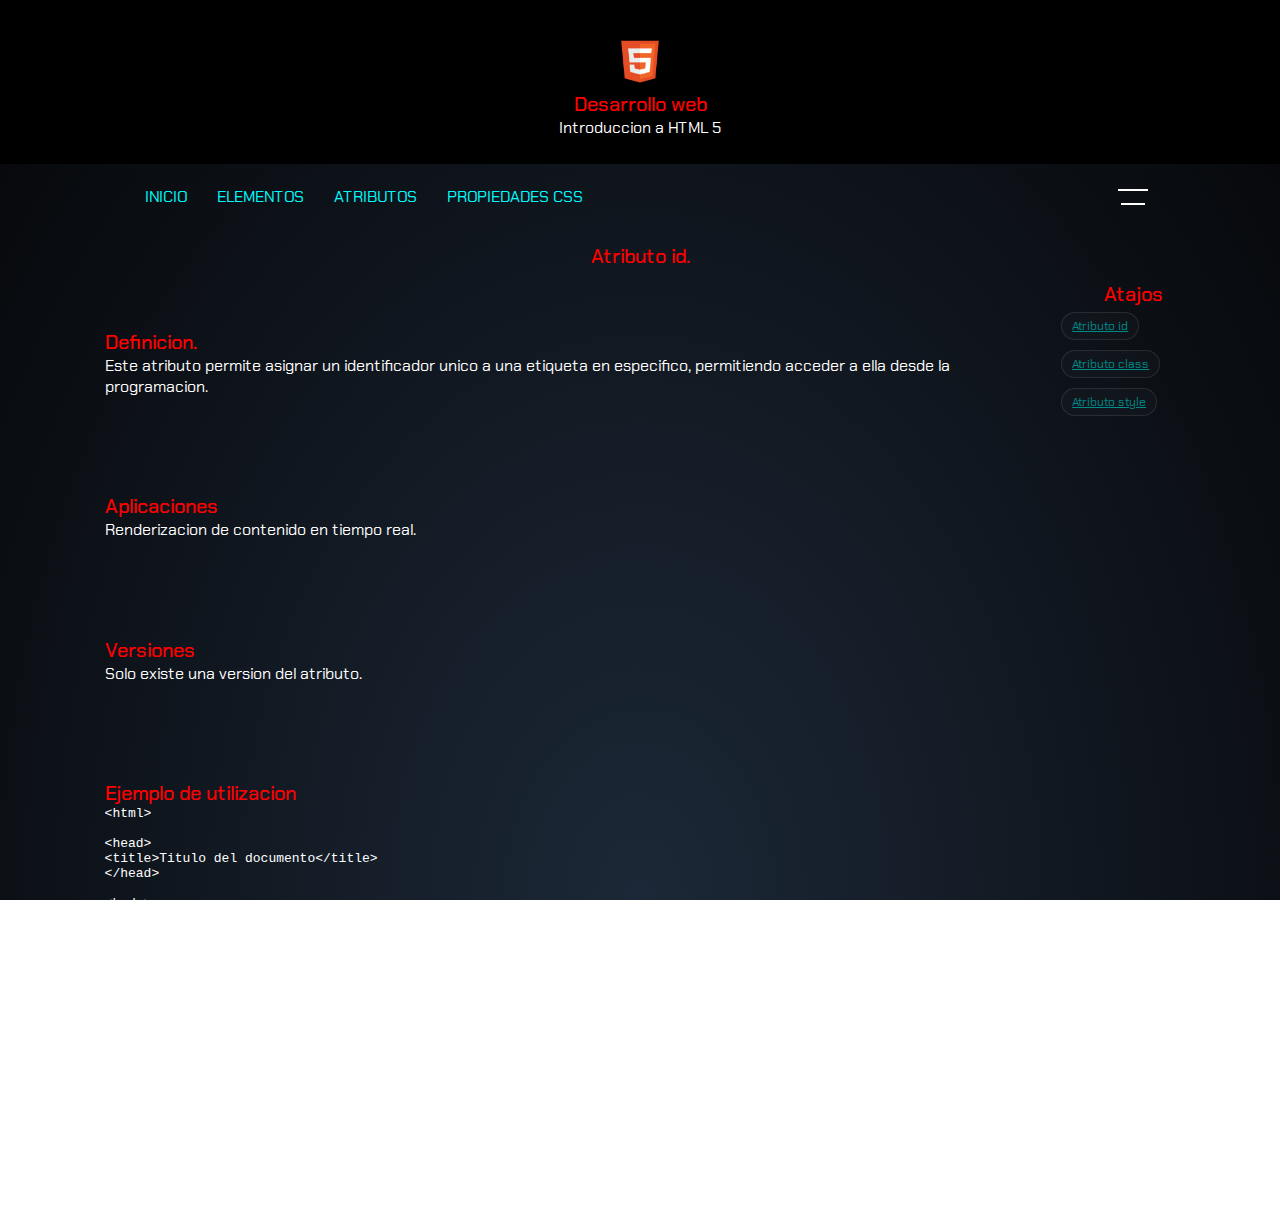
<file: temas/atributos/tema1.html>
<!DOCTYPE html>
<html>
<head>
	<meta http-equiv="Content-Type" content="text/html; charset=UTF-8" />
	<meta content='width=device-width, initial-scale=1, maximum-scale=1' name='viewport'/>
	<title>Pagina de inicio</title>
	<link rel="stylesheet" type="text/css" href="../../style/style.css">
</head>
<body>


<div class="container">

<div class="tituloDeLaAplicacion"><img src="../../style/imagenes/html.png" class="estiloDelLogo"/><h1 class="tipografiaH1">Desarrollo web</h1><p>Introduccion a HTML 5</p></div>
	<!--Elementos del menu-->
	<div class="contenedorMenuInicio">
	    <div class="scroll">
	      <a href="../../index.html" title="Buscar" class="btn item">INICIO</a>
	      <a class="btn item" href="../../elementos.html">ELEMENTOS</a>
	      <a class="btn item" href="../../atributos.html">ATRIBUTOS</a>
		  <a class="btn item" href="../../propiedadescss.html">PROPIEDADES CSS</a>
	    </div>
		<div id='menuInicial' class="estiloHamburguesa">
		  <div class='lineaSuperior'></div>
		  <div class='lineaInferior'></div>
		</div>
	</div><!--Fin contenedorMenuInicio-->

	<div class='menuDeNavegacion'>
		<div class="tituloDeLaAplicacion"><img src="../../style/imagenes/html.png" class="estiloDelLogo"/><h1 class="tipografiaH1">Desarrollo web</h1><p>Introduccion a HTML 5</p></div>
		<br/><br/><br/><br/><br/><br/>

		 <ul class="ulTitulos">
		  <li>
		    <ul class="liDatos">

				<li class="botonDeMenu"><a href="../../index.html" title="Buscar" class="btn">INICIO</a></li>
				<li class="botonDeMenu"><a class="btn" href="../../elementos.html">ELEMENTOS</a></li>
				<li class="botonDeMenu"><a class="btn" href="../../atributos.html">ATRIBUTOS</a></li>
				<li class="botonDeMenu"><a class="btn" href="../../propiedadescss.html">PROPIEDADES CSS</a></li>

		    </ul>
		  </li>
		</ul> 

	</div>

	<!--Fin de los elementos del menu-->


    <div class="estiloContenidoDeLaPagina">
        <h1 class="tipografiaH1">Atributo id.</h1>

		<div class="estiloContenedorDeContenido">
			<div class='contenedorIzquierdo'>  
				<div class="estiloContenedorInterno">
					<h2 class="tipografiaH1">Definicion.</h2>             
					<p>Este atributo permite asignar un identificador unico a una etiqueta en especifico, permitiendo acceder a ella desde la programacion.</p>
				</div>
				<div class="estiloContenedorInterno">
			      	<h2><p class="titleArt">Aplicaciones</p></h2>
			        <p>Renderizacion de contenido en tiempo real.</p>
		        </div>
		        <div class="estiloContenedorInterno">
			      	<h2><p class="titleArt">Versiones</p></h2>
			        <p>Solo existe una version del atributo.</p>
		        </div>

				<div class="estiloContenedorInterno">
					<h2><p class="titleArt">Ejemplo de utilizacion</p></h2>
					<pre>
&lt;html&gt;

&lt;head&gt;
&lt;title&gt;Titulo del documento&lt;/title&gt;
&lt;/head&gt;

&lt;body&gt;
&lt;h1 id="miencabezado"&gt;Esto es un h1&lt;/h1&gt;
&lt;p id="miparrafo"&gt;Esto es un parrafo.&lt;/p&gt;
&lt;/body&gt;

&lt;/html&gt;
					</pre>
			  </div>

			</div>
			<div class='contenedorDerecho'>
			    <h1>Atajos</h1>
	  		    <ul class="liDatos">

					<li class="botonDeMenu"><a class="label-name" href="./tema1.html" target="_blank">Atributo id</a></li>
					<li class="botonDeMenu"><a class="label-name" href="./tema2.html" target="_blank">Atributo class</a></li>
					<li class="botonDeMenu"><a class="label-name" href="./tema3.html" target="_blank">Atributo style</a></li>

			    </ul>
			</div><!--Fin contenedorDerecho-->
		</div><!--Fin estiloContenedorDeContenido-->
    </div><!--Fin estiloContenidoDeLaPagina-->


<div class="footer-copyright">© 2022 desarrolloweb.com: Con tecnologia html5</div>

</div><!--Fin del container-->


</body>




<script type="text/javascript" src="../../style/script.js"></script>

</html>
</file>
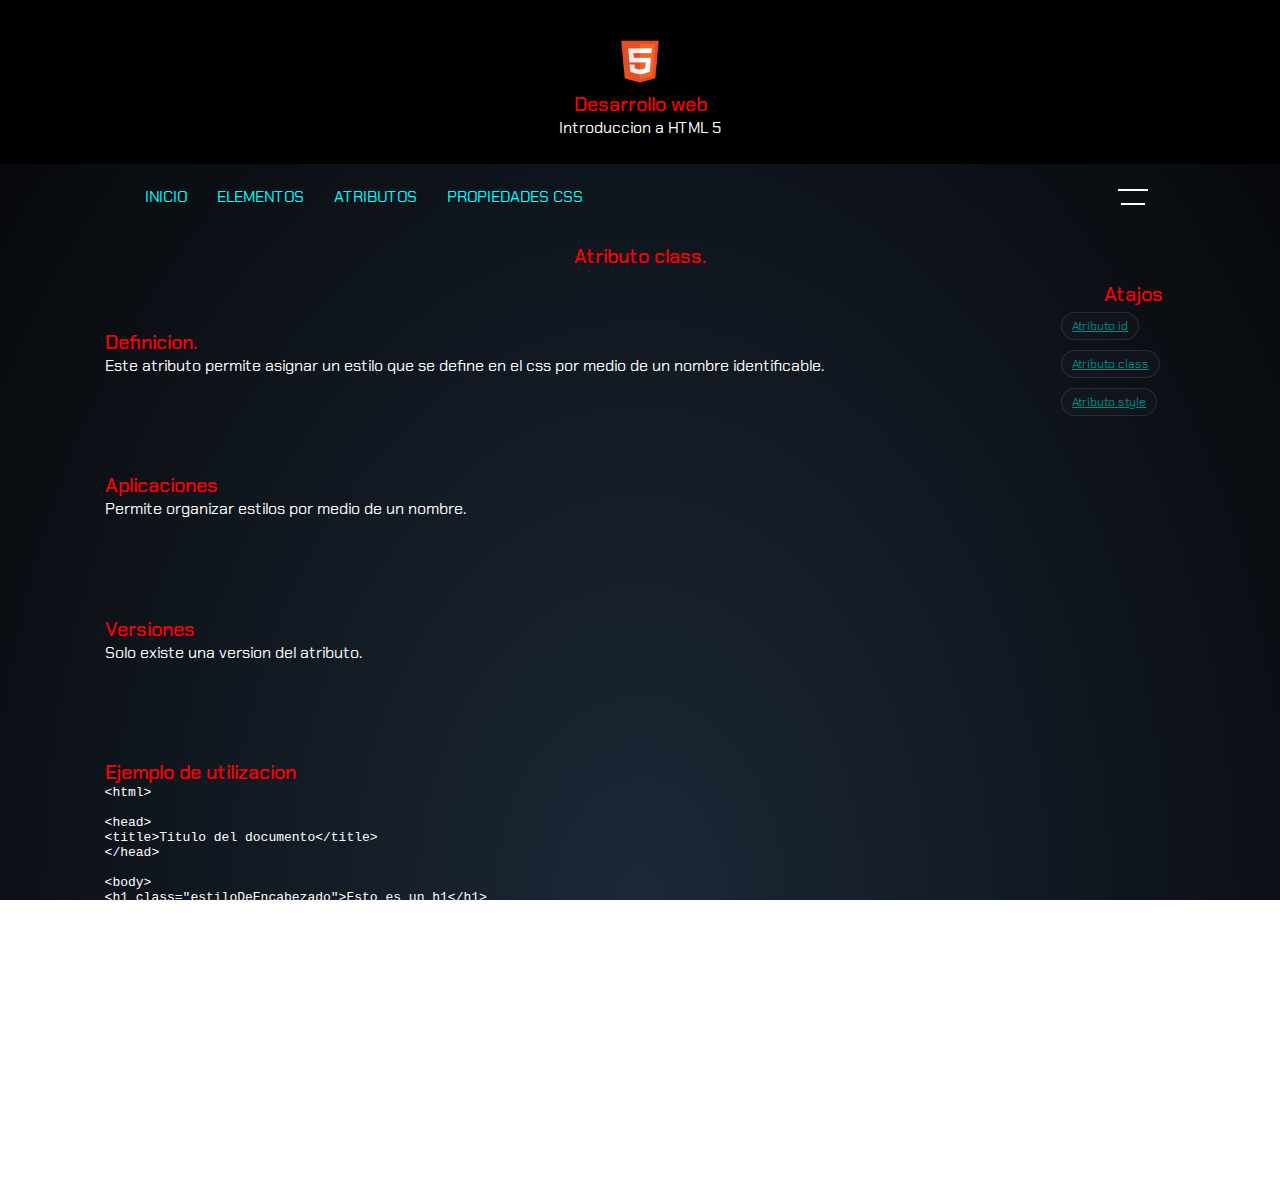
<file: temas/atributos/tema2.html>
<!DOCTYPE html>
<html>
<head>
	<meta http-equiv="Content-Type" content="text/html; charset=UTF-8" />
	<meta content='width=device-width, initial-scale=1, maximum-scale=1' name='viewport'/>
	<title>Pagina de inicio</title>
	<link rel="stylesheet" type="text/css" href="../../style/style.css">
</head>
<body>


<div class="container">

<div class="tituloDeLaAplicacion"><img src="../../style/imagenes/html.png" class="estiloDelLogo"/><h1 class="tipografiaH1">Desarrollo web</h1><p>Introduccion a HTML 5</p></div>
	<!--Elementos del menu-->
	<div class="contenedorMenuInicio">
	    <div class="scroll">
	      <a href="../../index.html" title="Buscar" class="btn item">INICIO</a>
	      <a class="btn item" href="../../elementos.html">ELEMENTOS</a>
	      <a class="btn item" href="../../atributos.html">ATRIBUTOS</a>
		  <a class="btn item" href="../../propiedadescss.html">PROPIEDADES CSS</a>
	    </div>
		<div id='menuInicial' class="estiloHamburguesa">
		  <div class='lineaSuperior'></div>
		  <div class='lineaInferior'></div>
		</div>
	</div><!--Fin contenedorMenuInicio-->

	<div class='menuDeNavegacion'>
		<div class="tituloDeLaAplicacion"><img src="../../style/imagenes/html.png" class="estiloDelLogo"/><h1 class="tipografiaH1">Desarrollo web</h1><p>Introduccion a HTML 5</p></div>
		<br/><br/><br/><br/><br/><br/>

		 <ul class="ulTitulos">
		  <li>
		    <ul class="liDatos">

				<li class="botonDeMenu"><a href="../../index.html" title="Buscar" class="btn">INICIO</a></li>
				<li class="botonDeMenu"><a class="btn" href="../../elementos.html">ELEMENTOS</a></li>
				<li class="botonDeMenu"><a class="btn" href="../../atributos.html">ATRIBUTOS</a></li>
				<li class="botonDeMenu"><a class="btn" href="../../propiedadescss.html">PROPIEDADES CSS</a></li>

		    </ul>
		  </li>
		</ul> 

	</div>

	<!--Fin de los elementos del menu-->


    <div class="estiloContenidoDeLaPagina">
        <h1 class="tipografiaH1">Atributo class.</h1>

		<div class="estiloContenedorDeContenido">
			<div class='contenedorIzquierdo'>  
				<div class="estiloContenedorInterno">
					<h2 class="tipografiaH1">Definicion.</h2>             
					<p>Este atributo permite asignar un estilo que se define en el css por medio de un nombre identificable.</p>
				</div>
				<div class="estiloContenedorInterno">
			      	<h2><p class="titleArt">Aplicaciones</p></h2>
			        <p>Permite organizar estilos por medio de un nombre.</p>
		        </div>
		        <div class="estiloContenedorInterno">
			      	<h2><p class="titleArt">Versiones</p></h2>
			        <p>Solo existe una version del atributo.</p>
		        </div>

				<div class="estiloContenedorInterno">
					<h2><p class="titleArt">Ejemplo de utilizacion</p></h2>
					<pre>
&lt;html&gt;

&lt;head&gt;
&lt;title&gt;Titulo del documento&lt;/title&gt;
&lt;/head&gt;

&lt;body&gt;
&lt;h1 class="estiloDeEncabezado"&gt;Esto es un h1&lt;/h1&gt;
&lt;p class="estiloDeParrafo"&gt;Esto es un parrafo.&lt;/p&gt;
&lt;/body&gt;

&lt;/html&gt;
					</pre>
			  </div>

			</div>
			<div class='contenedorDerecho'>
			    <h1>Atajos</h1>
	  		    <ul class="liDatos">

					<li class="botonDeMenu"><a class="label-name" href="./tema1.html" target="_blank">Atributo id</a></li>
					<li class="botonDeMenu"><a class="label-name" href="./tema2.html" target="_blank">Atributo class</a></li>
					<li class="botonDeMenu"><a class="label-name" href="./tema3.html" target="_blank">Atributo style</a></li>

			    </ul>
			</div><!--Fin contenedorDerecho-->
		</div><!--Fin estiloContenedorDeContenido-->
    </div><!--Fin estiloContenidoDeLaPagina-->


<div class="footer-copyright">© 2022 desarrolloweb.com: Con tecnologia html5</div>

</div><!--Fin del container-->


</body>




<script type="text/javascript" src="../../style/script.js"></script>

</html>
</file>
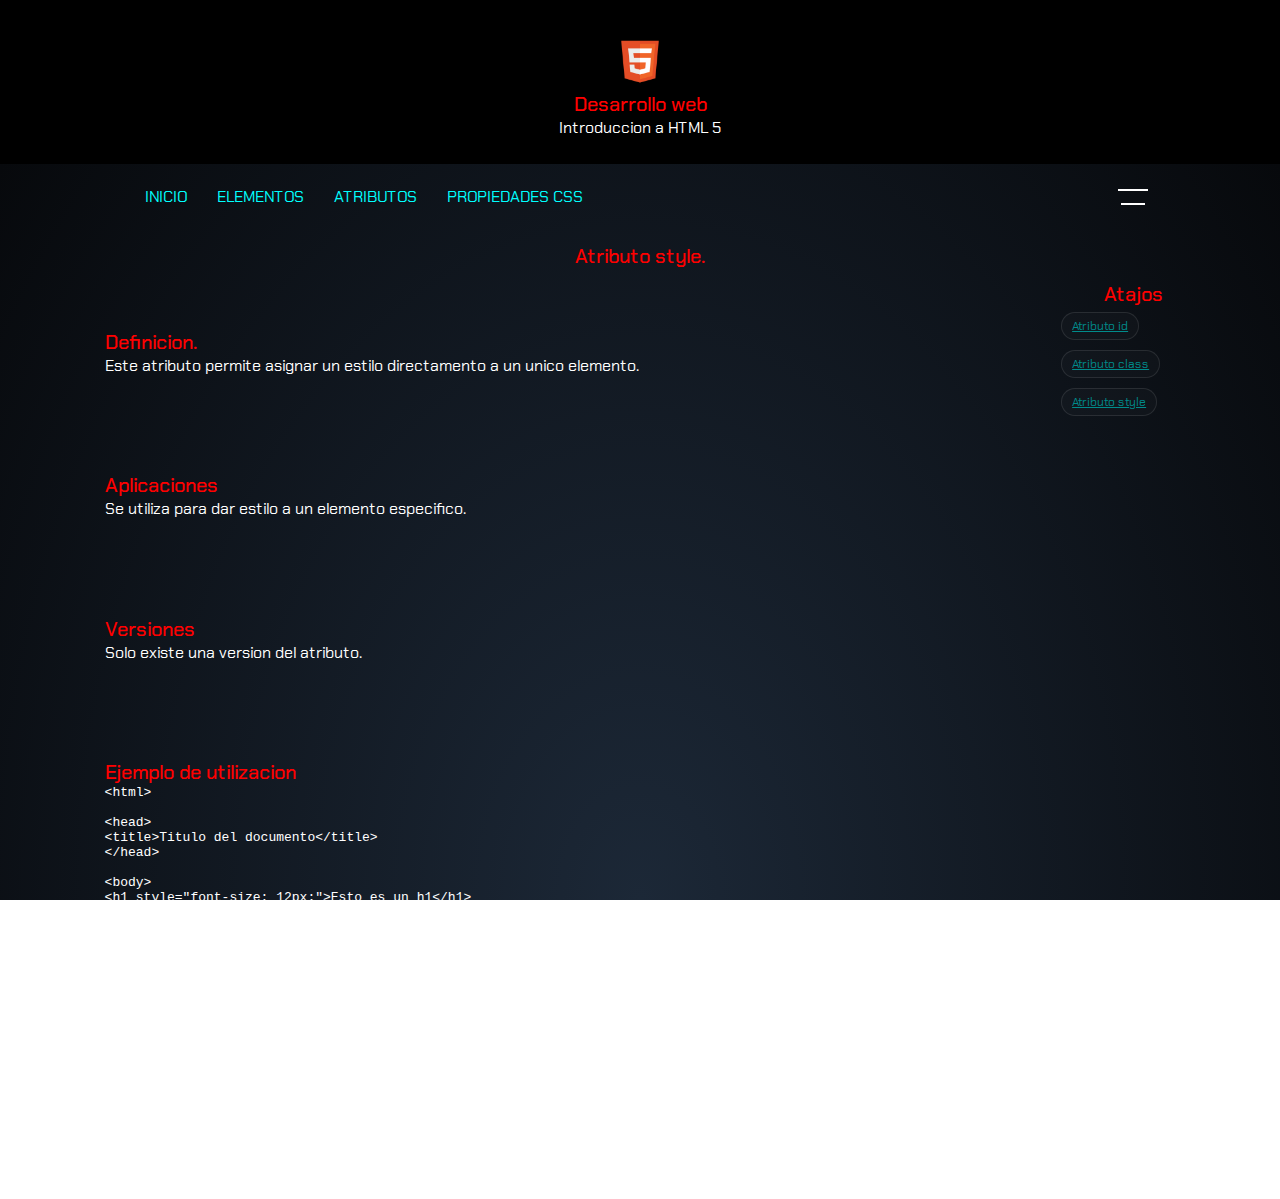
<file: temas/atributos/tema3.html>
<!DOCTYPE html>
<html>
<head>
	<meta http-equiv="Content-Type" content="text/html; charset=UTF-8" />
	<meta content='width=device-width, initial-scale=1, maximum-scale=1' name='viewport'/>
	<title>Pagina de inicio</title>
	<link rel="stylesheet" type="text/css" href="../../style/style.css">
</head>
<body>


<div class="container">

<div class="tituloDeLaAplicacion"><img src="../../style/imagenes/html.png" class="estiloDelLogo"/><h1 class="tipografiaH1">Desarrollo web</h1><p>Introduccion a HTML 5</p></div>
	<!--Elementos del menu-->
	<div class="contenedorMenuInicio">
	    <div class="scroll">
	      <a href="../../index.html" title="Buscar" class="btn item">INICIO</a>
	      <a class="btn item" href="../../elementos.html">ELEMENTOS</a>
	      <a class="btn item" href="../../atributos.html">ATRIBUTOS</a>
		  <a class="btn item" href="../../propiedadescss.html">PROPIEDADES CSS</a>
	    </div>
		<div id='menuInicial' class="estiloHamburguesa">
		  <div class='lineaSuperior'></div>
		  <div class='lineaInferior'></div>
		</div>
	</div><!--Fin contenedorMenuInicio-->

	<div class='menuDeNavegacion'>
		<div class="tituloDeLaAplicacion"><img src="../../style/imagenes/html.png" class="estiloDelLogo"/><h1 class="tipografiaH1">Desarrollo web</h1><p>Introduccion a HTML 5</p></div>
		<br/><br/><br/><br/><br/><br/>

		 <ul class="ulTitulos">
		  <li>
		    <ul class="liDatos">

				<li class="botonDeMenu"><a href="../../index.html" title="Buscar" class="btn">INICIO</a></li>
				<li class="botonDeMenu"><a class="btn" href="../../elementos.html">ELEMENTOS</a></li>
				<li class="botonDeMenu"><a class="btn" href="../../atributos.html">ATRIBUTOS</a></li>
				<li class="botonDeMenu"><a class="btn" href="../../propiedadescss.html">PROPIEDADES CSS</a></li>

		    </ul>
		  </li>
		</ul> 

	</div>

	<!--Fin de los elementos del menu-->


    <div class="estiloContenidoDeLaPagina">
        <h1 class="tipografiaH1">Atributo style.</h1>

		<div class="estiloContenedorDeContenido">
			<div class='contenedorIzquierdo'>  
				<div class="estiloContenedorInterno">
					<h2 class="tipografiaH1">Definicion.</h2>             
					<p>Este atributo permite asignar un estilo directamento a un unico elemento.</p>
				</div>
				<div class="estiloContenedorInterno">
			      	<h2><p class="titleArt">Aplicaciones</p></h2>
			        <p>Se utiliza para dar estilo a un elemento especifico.</p>
		        </div>
		        <div class="estiloContenedorInterno">
			      	<h2><p class="titleArt">Versiones</p></h2>
			        <p>Solo existe una version del atributo.</p>
		        </div>

				<div class="estiloContenedorInterno">
					<h2><p class="titleArt">Ejemplo de utilizacion</p></h2>
					<pre>
&lt;html&gt;

&lt;head&gt;
&lt;title&gt;Titulo del documento&lt;/title&gt;
&lt;/head&gt;

&lt;body&gt;
&lt;h1 style="font-size: 12px;"&gt;Esto es un h1&lt;/h1&gt;
&lt;p style="font-size: 12px;"&gt;Esto es un parrafo.&lt;/p&gt;
&lt;/body&gt;

&lt;/html&gt;
					</pre>
			  </div>


			</div>
			<div class='contenedorDerecho'>
			    <h1>Atajos</h1>
	  		    <ul class="liDatos">

					<li class="botonDeMenu"><a class="label-name" href="./tema1.html" target="_blank">Atributo id</a></li>
					<li class="botonDeMenu"><a class="label-name" href="./tema2.html" target="_blank">Atributo class</a></li>
					<li class="botonDeMenu"><a class="label-name" href="./tema3.html" target="_blank">Atributo style</a></li>

			    </ul>
			</div><!--Fin contenedorDerecho-->
		</div><!--Fin estiloContenedorDeContenido-->
    </div><!--Fin estiloContenidoDeLaPagina-->


<div class="footer-copyright">© 2022 desarrolloweb.com: Con tecnologia html5</div>

</div><!--Fin del container-->


</body>




<script type="text/javascript" src="../../style/script.js"></script>

</html>
</file>
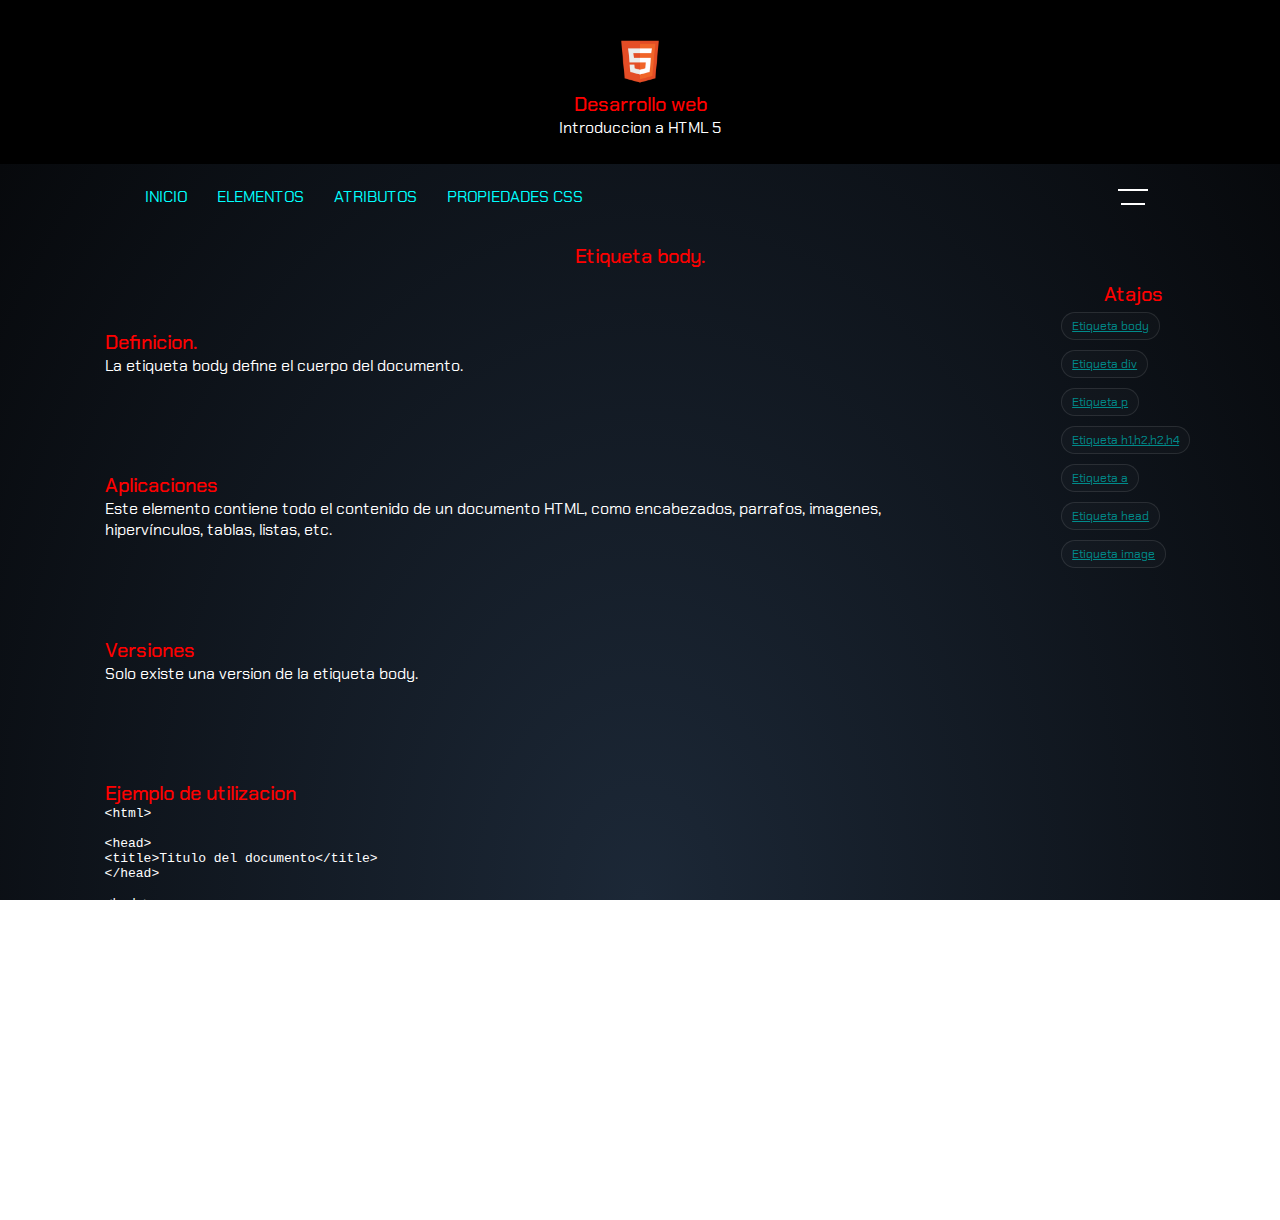
<file: temas/elementos/tema1.html>
<!DOCTYPE html>
<html>
<head>
	<meta http-equiv="Content-Type" content="text/html; charset=UTF-8" />
	<meta content='width=device-width, initial-scale=1, maximum-scale=1' name='viewport'/>
	<title>Pagina de inicio</title>
	<link rel="stylesheet" type="text/css" href="../../style/style.css">
</head>
<body>


<div class="container">

<div class="tituloDeLaAplicacion"><img src="../../style/imagenes/html.png" class="estiloDelLogo"/><h1 class="tipografiaH1">Desarrollo web</h1><p>Introduccion a HTML 5</p></div>
	<!--Elementos del menu-->
	<div class="contenedorMenuInicio">
	    <div class="scroll">
	      <a href="../../index.html" title="Buscar" class="btn item">INICIO</a>
	      <a class="btn item" href="../../elementos.html">ELEMENTOS</a>
	      <a class="btn item" href="../../atributos.html">ATRIBUTOS</a>
		  <a class="btn item" href="../../propiedadescss.html">PROPIEDADES CSS</a>
	    </div>
		<div id='menuInicial' class="estiloHamburguesa">
		  <div class='lineaSuperior'></div>
		  <div class='lineaInferior'></div>
		</div>
	</div><!--Fin contenedorMenuInicio-->

	<div class='menuDeNavegacion'>
		<div class="tituloDeLaAplicacion"><img src="../../style/imagenes/html.png" class="estiloDelLogo"/><h1 class="tipografiaH1">Desarrollo web</h1><p>Introduccion a HTML 5</p></div>
		<br/><br/><br/><br/><br/><br/>

		 <ul class="ulTitulos">
		  <li>
		    <ul class="liDatos">

				<li class="botonDeMenu"><a href="../../index.html" title="Buscar" class="btn">INICIO</a></li>
				<li class="botonDeMenu"><a class="btn" href="../../elementos.html">ELEMENTOS</a></li>
				<li class="botonDeMenu"><a class="btn" href="../../atributos.html">ATRIBUTOS</a></li>
				<li class="botonDeMenu"><a class="btn" href="../../propiedadescss.html">PROPIEDADES CSS</a></li>

		    </ul>
		  </li>
		</ul> 

	</div>

	<!--Fin de los elementos del menu-->


    <div class="estiloContenidoDeLaPagina">
        <h1 class="tipografiaH1">Etiqueta body.</h1>

		<div class="estiloContenedorDeContenido">
			<div class='contenedorIzquierdo'>  
				<div class="estiloContenedorInterno">
					<h2 class="tipografiaH1">Definicion.</h2>             
					<p>La etiqueta body define el cuerpo del documento.</p>
				</div>
				<div class="estiloContenedorInterno">
			      	<h2><p class="titleArt">Aplicaciones</p></h2>
			        <p>Este elemento contiene todo el contenido de un documento HTML, como encabezados, parrafos, imagenes, hipervínculos, tablas, listas, etc.</p>
		        </div>
		        <div class="estiloContenedorInterno">
			      	<h2><p class="titleArt">Versiones</p></h2>
			        <p>Solo existe una version de la etiqueta body.</p>
		        </div>




				<div class="estiloContenedorInterno">
					<h2><p class="titleArt">Ejemplo de utilizacion</p></h2>
					<pre>
&lt;html&gt;

&lt;head&gt;
&lt;title&gt;Titulo del documento&lt;/title&gt;
&lt;/head&gt;

&lt;body&gt;
&lt;h1&gt;Esto es un h1&lt;/h1&gt;
&lt;p&gt;Esto es un parrafo.&lt;/p&gt;
&lt;/body&gt;

&lt;/html&gt;
					</pre>
			  </div>









			</div>
			<div class='contenedorDerecho'>
			    <h1>Atajos</h1>
	  		    <ul class="liDatos">

					<li class="botonDeMenu"><a class="label-name" href="./tema1.html" target="_blank">Etiqueta body</a></li>
					<li class="botonDeMenu"><a class="label-name" href="./tema2.html" target="_blank">Etiqueta div</a></li>
					<li class="botonDeMenu"><a class="label-name" href="./tema3.html" target="_blank">Etiqueta p</a></li>
					<li class="botonDeMenu"><a class="label-name" href="./tema4.html" target="_blank">Etiqueta h1,h2,h2,h4</a></li>
					<li class="botonDeMenu"><a class="label-name" href="./tema5.html" target="_blank">Etiqueta a</a></li>
					<li class="botonDeMenu"><a class="label-name" href="./tema6.html" target="_blank">Etiqueta head</a></li>
					<li class="botonDeMenu"><a class="label-name" href="./tema7.html" target="_blank">Etiqueta image</a></li>

			    </ul>
			</div><!--Fin contenedorDerecho-->
		</div><!--Fin estiloContenedorDeContenido-->
    </div><!--Fin estiloContenidoDeLaPagina-->


<div class="footer-copyright">© 2022 desarrolloweb.com: Con tecnologia html5</div>

</div><!--Fin del container-->


</body>




<script type="text/javascript" src="../../style/script.js"></script>

</html>
</file>
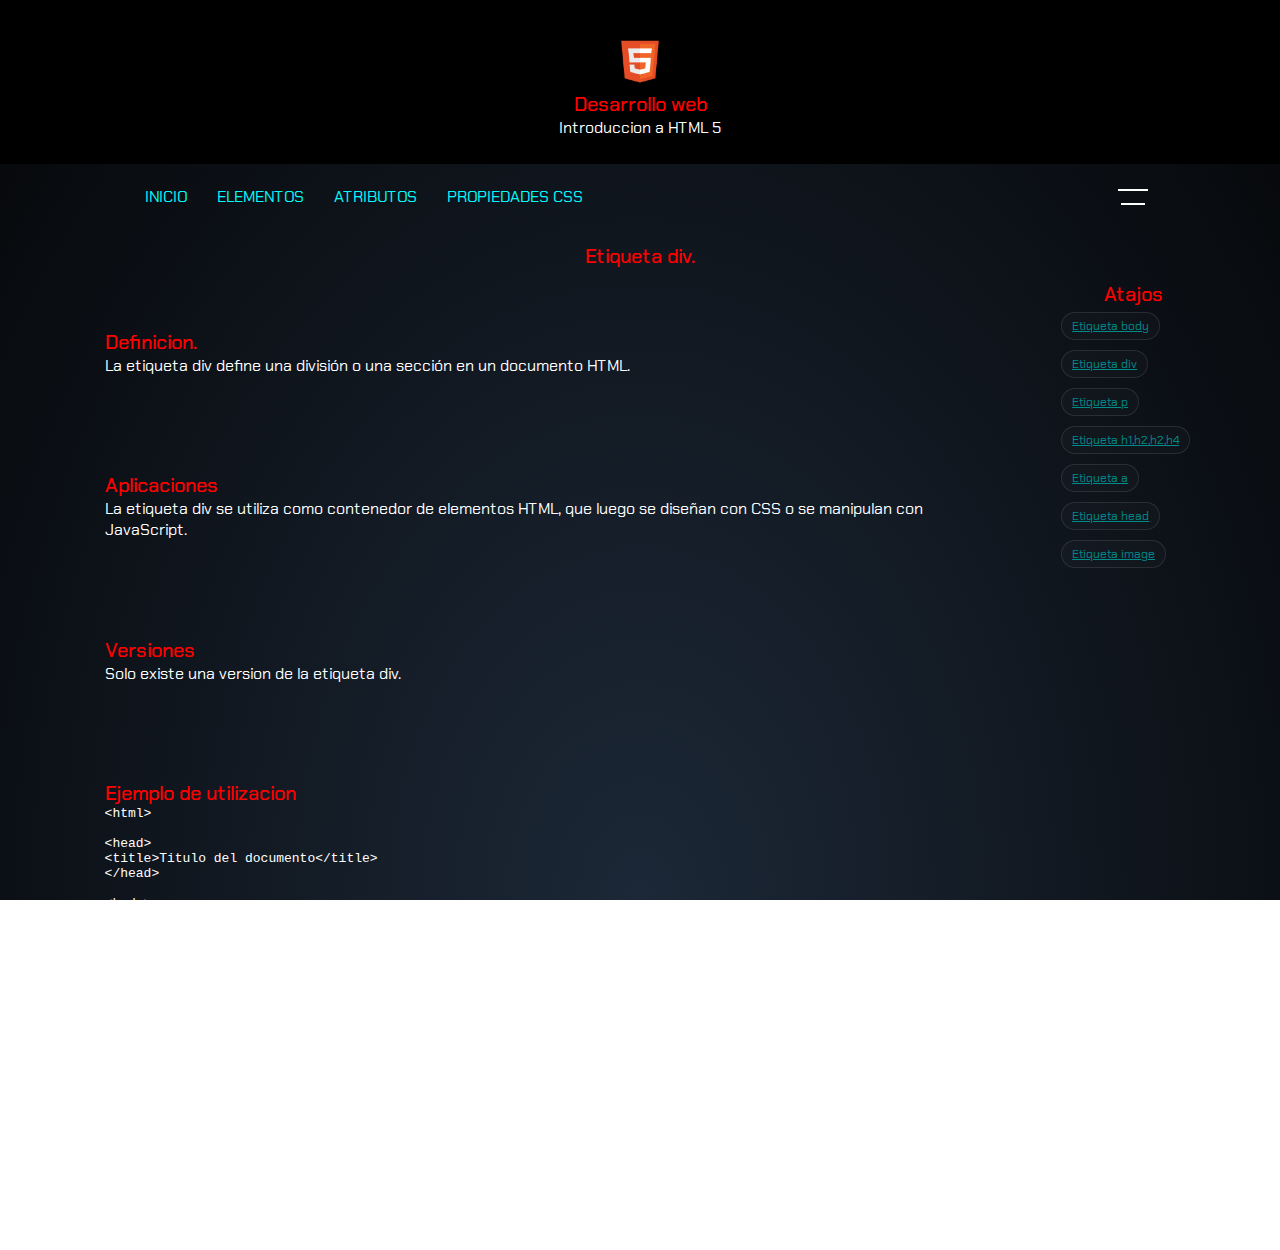
<file: temas/elementos/tema2.html>
<!DOCTYPE html>
<html>
<head>
	<meta http-equiv="Content-Type" content="text/html; charset=UTF-8" />
	<meta content='width=device-width, initial-scale=1, maximum-scale=1' name='viewport'/>
	<title>Pagina de inicio</title>
	<link rel="stylesheet" type="text/css" href="../../style/style.css">
</head>
<body>


<div class="container">

<div class="tituloDeLaAplicacion"><img src="../../style/imagenes/html.png" class="estiloDelLogo"/><h1 class="tipografiaH1">Desarrollo web</h1><p>Introduccion a HTML 5</p></div>
	<!--Elementos del menu-->
	<div class="contenedorMenuInicio">
	    <div class="scroll">
	      <a href="../../index.html" title="Buscar" class="btn item">INICIO</a>
	      <a class="btn item" href="../../elementos.html">ELEMENTOS</a>
	      <a class="btn item" href="../../atributos.html">ATRIBUTOS</a>
		  <a class="btn item" href="../../propiedadescss.html">PROPIEDADES CSS</a>
	    </div>
		<div id='menuInicial' class="estiloHamburguesa">
		  <div class='lineaSuperior'></div>
		  <div class='lineaInferior'></div>
		</div>
	</div><!--Fin contenedorMenuInicio-->

	<div class='menuDeNavegacion'>
		<div class="tituloDeLaAplicacion"><img src="../../style/imagenes/html.png" class="estiloDelLogo"/><h1 class="tipografiaH1">Desarrollo web</h1><p>Introduccion a HTML 5</p></div>
		<br/><br/><br/><br/><br/><br/>

		 <ul class="ulTitulos">
		  <li>
		    <ul class="liDatos">

				<li class="botonDeMenu"><a href="../../index.html" title="Buscar" class="btn">INICIO</a></li>
				<li class="botonDeMenu"><a class="btn" href="../../elementos.html">ELEMENTOS</a></li>
				<li class="botonDeMenu"><a class="btn" href="../../atributos.html">ATRIBUTOS</a></li>
				<li class="botonDeMenu"><a class="btn" href="../../propiedadescss.html">PROPIEDADES CSS</a></li>

		    </ul>
		  </li>
		</ul> 

	</div>

	<!--Fin de los elementos del menu-->


    <div class="estiloContenidoDeLaPagina">
        <h1 class="tipografiaH1">Etiqueta div.</h1>

		<div class="estiloContenedorDeContenido">
			<div class='contenedorIzquierdo'>  
				<div class="estiloContenedorInterno">
					<h2 class="tipografiaH1">Definicion.</h2>             
					<p>La etiqueta div define una división o una sección en un documento HTML.</p>
				</div>
				<div class="estiloContenedorInterno">
			      	<h2><p class="titleArt">Aplicaciones</p></h2>
			        <p>La etiqueta div se utiliza como contenedor de elementos HTML, que luego se diseñan con CSS o se manipulan con JavaScript.</p>
		        </div>
		        <div class="estiloContenedorInterno">
			      	<h2><p class="titleArt">Versiones</p></h2>
			        <p>Solo existe una version de la etiqueta div.</p>
		        </div>




				<div class="estiloContenedorInterno">
					<h2><p class="titleArt">Ejemplo de utilizacion</p></h2>
					<pre>
&lt;html&gt;

&lt;head&gt;
&lt;title&gt;Titulo del documento&lt;/title&gt;
&lt;/head&gt;

&lt;body&gt;
&lt;div&gt;
&lt;h1&gt;Esto es un h1&lt;/h1&gt;
&lt;p&gt;Esto es un parrafo.&lt;/p&gt;
&lt;/div&gt;
&lt;/body&gt;

&lt;/html&gt;
					</pre>
			  </div>









			</div>
			<div class='contenedorDerecho'>
			    <h1>Atajos</h1>
	  		    <ul class="liDatos">

					<li class="botonDeMenu"><a class="label-name" href="./tema1.html" target="_blank">Etiqueta body</a></li>
					<li class="botonDeMenu"><a class="label-name" href="./tema2.html" target="_blank">Etiqueta div</a></li>
					<li class="botonDeMenu"><a class="label-name" href="./tema3.html" target="_blank">Etiqueta p</a></li>
					<li class="botonDeMenu"><a class="label-name" href="./tema4.html" target="_blank">Etiqueta h1,h2,h2,h4</a></li>
					<li class="botonDeMenu"><a class="label-name" href="./tema5.html" target="_blank">Etiqueta a</a></li>
					<li class="botonDeMenu"><a class="label-name" href="./tema6.html" target="_blank">Etiqueta head</a></li>
					<li class="botonDeMenu"><a class="label-name" href="./tema7.html" target="_blank">Etiqueta image</a></li>

			    </ul>
			</div><!--Fin contenedorDerecho-->
		</div><!--Fin estiloContenedorDeContenido-->
    </div><!--Fin estiloContenidoDeLaPagina-->


<div class="footer-copyright">© 2022 desarrolloweb.com: Con tecnologia html5</div>

</div><!--Fin del container-->


</body>




<script type="text/javascript" src="../../style/script.js"></script>

</html>
</file>
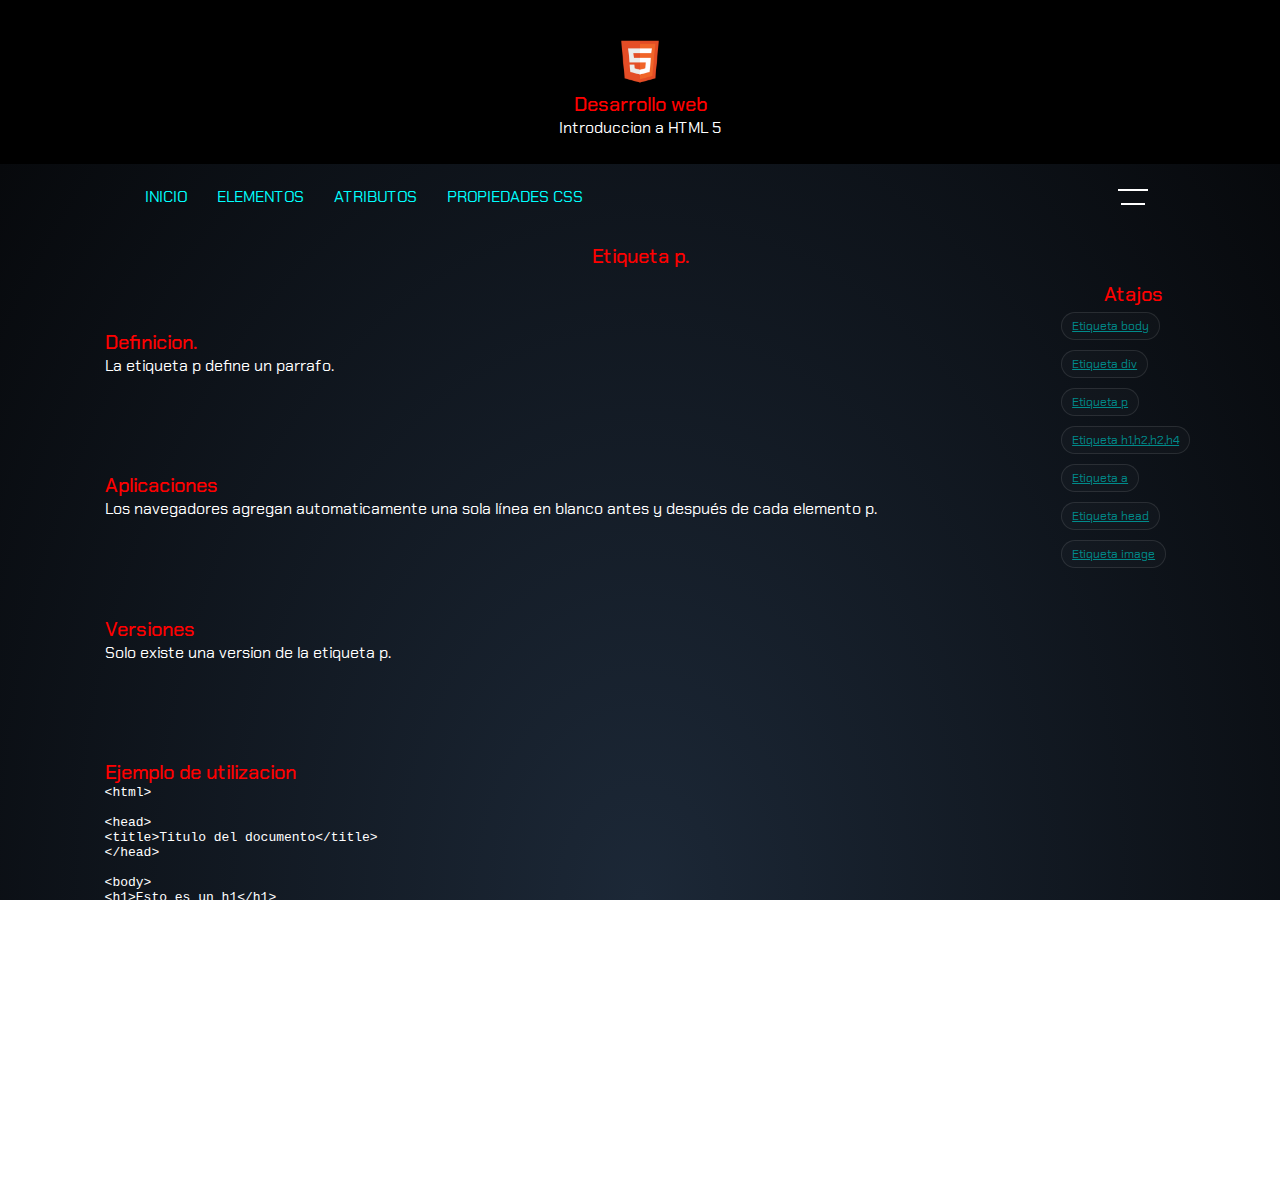
<file: temas/elementos/tema3.html>
<!DOCTYPE html>
<html>
<head>
	<meta http-equiv="Content-Type" content="text/html; charset=UTF-8" />
	<meta content='width=device-width, initial-scale=1, maximum-scale=1' name='viewport'/>
	<title>Pagina de inicio</title>
	<link rel="stylesheet" type="text/css" href="../../style/style.css">
</head>
<body>


<div class="container">

<div class="tituloDeLaAplicacion"><img src="../../style/imagenes/html.png" class="estiloDelLogo"/><h1 class="tipografiaH1">Desarrollo web</h1><p>Introduccion a HTML 5</p></div>
	<!--Elementos del menu-->
	<div class="contenedorMenuInicio">
	    <div class="scroll">
	      <a href="../../index.html" title="Buscar" class="btn item">INICIO</a>
	      <a class="btn item" href="../../elementos.html">ELEMENTOS</a>
	      <a class="btn item" href="../../atributos.html">ATRIBUTOS</a>
		  <a class="btn item" href="../../propiedadescss.html">PROPIEDADES CSS</a>
	    </div>
		<div id='menuInicial' class="estiloHamburguesa">
		  <div class='lineaSuperior'></div>
		  <div class='lineaInferior'></div>
		</div>
	</div><!--Fin contenedorMenuInicio-->

	<div class='menuDeNavegacion'>
		<div class="tituloDeLaAplicacion"><img src="../../style/imagenes/html.png" class="estiloDelLogo"/><h1 class="tipografiaH1">Desarrollo web</h1><p>Introduccion a HTML 5</p></div>
		<br/><br/><br/><br/><br/><br/>

		 <ul class="ulTitulos">
		  <li>
		    <ul class="liDatos">

				<li class="botonDeMenu"><a href="../../index.html" title="Buscar" class="btn">INICIO</a></li>
				<li class="botonDeMenu"><a class="btn" href="../../elementos.html">ELEMENTOS</a></li>
				<li class="botonDeMenu"><a class="btn" href="../../atributos.html">ATRIBUTOS</a></li>
				<li class="botonDeMenu"><a class="btn" href="../../propiedadescss.html">PROPIEDADES CSS</a></li>

		    </ul>
		  </li>
		</ul> 

	</div>

	<!--Fin de los elementos del menu-->


    <div class="estiloContenidoDeLaPagina">
        <h1 class="tipografiaH1">Etiqueta p.</h1>

		<div class="estiloContenedorDeContenido">
			<div class='contenedorIzquierdo'>  
				<div class="estiloContenedorInterno">
					<h2 class="tipografiaH1">Definicion.</h2>             
					<p>La etiqueta p define un parrafo.</p>
				</div>
				<div class="estiloContenedorInterno">
			      	<h2><p class="titleArt">Aplicaciones</p></h2>
			        <p>Los navegadores agregan automaticamente una sola línea en blanco antes y después de cada elemento p.</p>
		        </div>
		        <div class="estiloContenedorInterno">
			      	<h2><p class="titleArt">Versiones</p></h2>
			        <p>Solo existe una version de la etiqueta p.</p>
		        </div>




				<div class="estiloContenedorInterno">
					<h2><p class="titleArt">Ejemplo de utilizacion</p></h2>
					<pre>
&lt;html&gt;

&lt;head&gt;
&lt;title&gt;Titulo del documento&lt;/title&gt;
&lt;/head&gt;

&lt;body&gt;
&lt;h1&gt;Esto es un h1&lt;/h1&gt;
&lt;p&gt;Esto es un parrafo.&lt;/p&gt;
&lt;/body&gt;

&lt;/html&gt;
					</pre>
			  </div>









			</div>
			<div class='contenedorDerecho'>
			    <h1>Atajos</h1>
	  		    <ul class="liDatos">

					<li class="botonDeMenu"><a class="label-name" href="./tema1.html" target="_blank">Etiqueta body</a></li>
					<li class="botonDeMenu"><a class="label-name" href="./tema2.html" target="_blank">Etiqueta div</a></li>
					<li class="botonDeMenu"><a class="label-name" href="./tema3.html" target="_blank">Etiqueta p</a></li>
					<li class="botonDeMenu"><a class="label-name" href="./tema4.html" target="_blank">Etiqueta h1,h2,h2,h4</a></li>
					<li class="botonDeMenu"><a class="label-name" href="./tema5.html" target="_blank">Etiqueta a</a></li>
					<li class="botonDeMenu"><a class="label-name" href="./tema6.html" target="_blank">Etiqueta head</a></li>
					<li class="botonDeMenu"><a class="label-name" href="./tema7.html" target="_blank">Etiqueta image</a></li>

			    </ul>
			</div><!--Fin contenedorDerecho-->
		</div><!--Fin estiloContenedorDeContenido-->
    </div><!--Fin estiloContenidoDeLaPagina-->


<div class="footer-copyright">© 2022 desarrolloweb.com: Con tecnologia html5</div>

</div><!--Fin del container-->


</body>




<script type="text/javascript" src="../../style/script.js"></script>

</html>
</file>
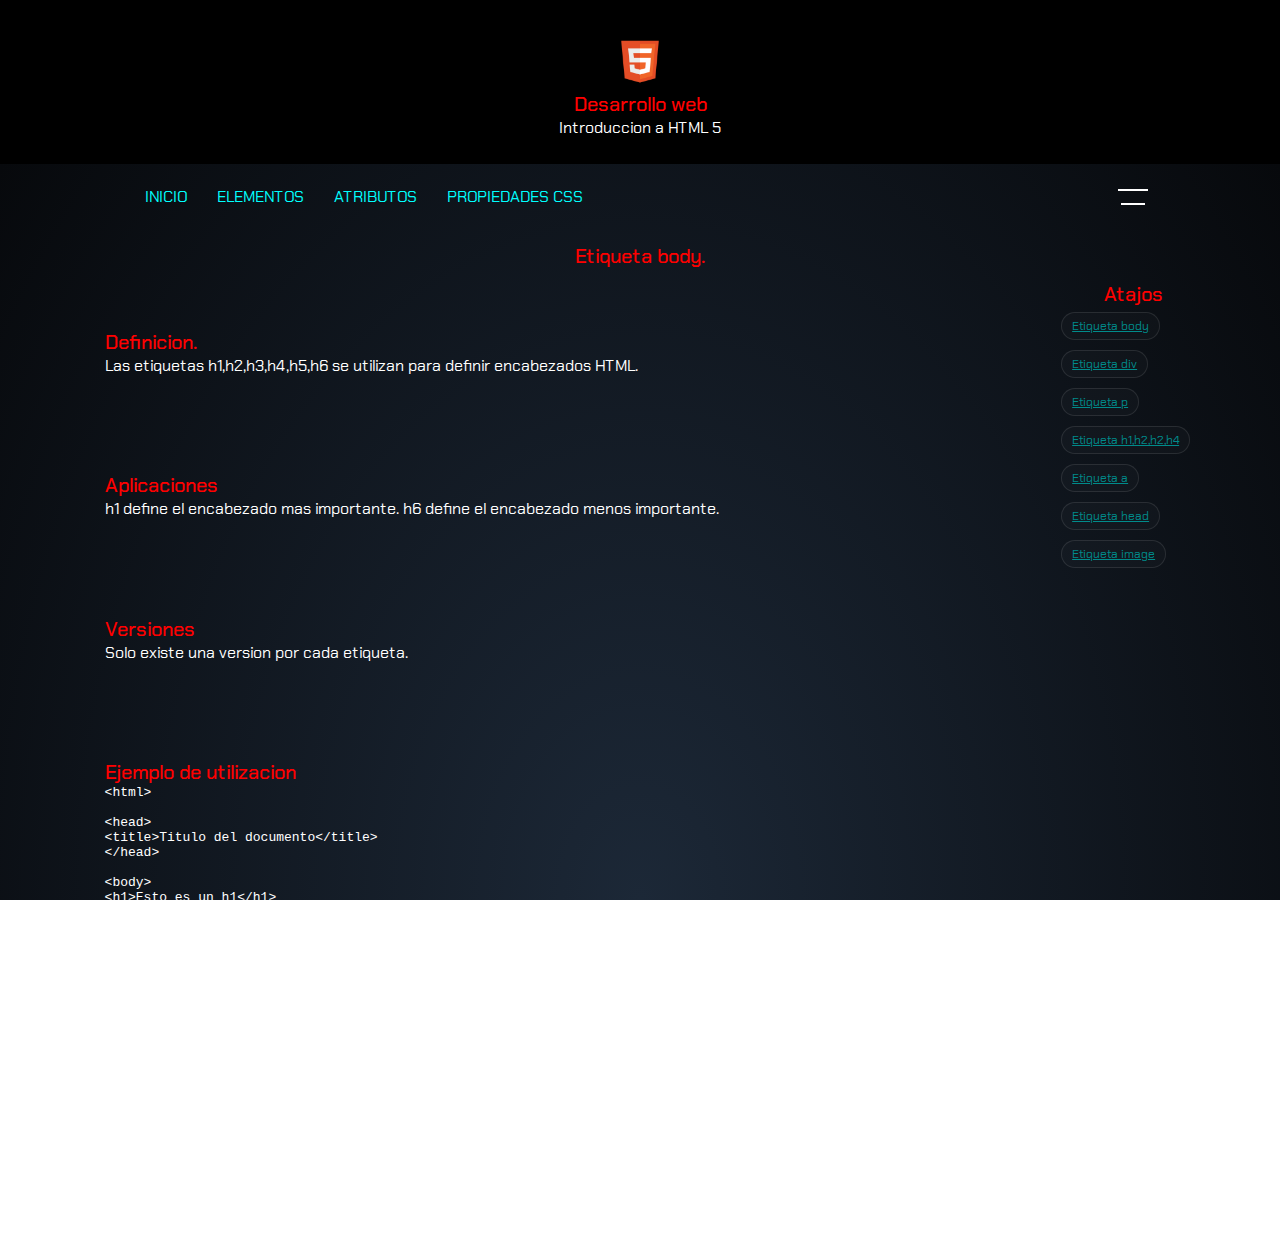
<file: temas/elementos/tema4.html>
<!DOCTYPE html>
<html>
<head>
	<meta http-equiv="Content-Type" content="text/html; charset=UTF-8" />
	<meta content='width=device-width, initial-scale=1, maximum-scale=1' name='viewport'/>
	<title>Pagina de inicio</title>
	<link rel="stylesheet" type="text/css" href="../../style/style.css">
</head>
<body>


<div class="container">

<div class="tituloDeLaAplicacion"><img src="../../style/imagenes/html.png" class="estiloDelLogo"/><h1 class="tipografiaH1">Desarrollo web</h1><p>Introduccion a HTML 5</p></div>
	<!--Elementos del menu-->
	<div class="contenedorMenuInicio">
	    <div class="scroll">
	      <a href="../../index.html" title="Buscar" class="btn item">INICIO</a>
	      <a class="btn item" href="../../elementos.html">ELEMENTOS</a>
	      <a class="btn item" href="../../atributos.html">ATRIBUTOS</a>
		  <a class="btn item" href="../../propiedadescss.html">PROPIEDADES CSS</a>
	    </div>
		<div id='menuInicial' class="estiloHamburguesa">
		  <div class='lineaSuperior'></div>
		  <div class='lineaInferior'></div>
		</div>
	</div><!--Fin contenedorMenuInicio-->

	<div class='menuDeNavegacion'>
		<div class="tituloDeLaAplicacion"><img src="../../style/imagenes/html.png" class="estiloDelLogo"/><h1 class="tipografiaH1">Desarrollo web</h1><p>Introduccion a HTML 5</p></div>
		<br/><br/><br/><br/><br/><br/>

		 <ul class="ulTitulos">
		  <li>
		    <ul class="liDatos">

				<li class="botonDeMenu"><a href="../../index.html" title="Buscar" class="btn">INICIO</a></li>
				<li class="botonDeMenu"><a class="btn" href="../../elementos.html">ELEMENTOS</a></li>
				<li class="botonDeMenu"><a class="btn" href="../../atributos.html">ATRIBUTOS</a></li>
				<li class="botonDeMenu"><a class="btn" href="../../propiedadescss.html">PROPIEDADES CSS</a></li>

		    </ul>
		  </li>
		</ul> 

	</div>

	<!--Fin de los elementos del menu-->


    <div class="estiloContenidoDeLaPagina">
        <h1 class="tipografiaH1">Etiqueta body.</h1>

		<div class="estiloContenedorDeContenido">
			<div class='contenedorIzquierdo'>  
				<div class="estiloContenedorInterno">
					<h2 class="tipografiaH1">Definicion.</h2>             
					<p>Las etiquetas h1,h2,h3,h4,h5,h6 se utilizan para definir encabezados HTML.</p>
				</div>
				<div class="estiloContenedorInterno">
			      	<h2><p class="titleArt">Aplicaciones</p></h2>
			        <p>h1 define el encabezado mas importante. h6 define el encabezado menos importante.</p>
		        </div>
		        <div class="estiloContenedorInterno">
			      	<h2><p class="titleArt">Versiones</p></h2>
			        <p>Solo existe una version por cada etiqueta.</p>
		        </div>




				<div class="estiloContenedorInterno">
					<h2><p class="titleArt">Ejemplo de utilizacion</p></h2>
					<pre>
&lt;html&gt;

&lt;head&gt;
&lt;title&gt;Titulo del documento&lt;/title&gt;
&lt;/head&gt;

&lt;body&gt;
&lt;h1&gt;Esto es un h1&lt;/h1&gt;
&lt;h2&gt;Esto es un h2&lt;/h2&gt;
&lt;h3&gt;Esto es un h3&lt;/h3&gt;
&lt;h4&gt;Esto es un h4&lt;/h4&gt;
&lt;h5&gt;Esto es un h5&lt;/h5&gt;
&lt;h6&gt;Esto es un h6&lt;/h6&gt;
&lt;/body&gt;

&lt;/html&gt;
					</pre>
			  </div>









			</div>
			<div class='contenedorDerecho'>
			    <h1>Atajos</h1>
	  		    <ul class="liDatos">

					<li class="botonDeMenu"><a class="label-name" href="./tema1.html" target="_blank">Etiqueta body</a></li>
					<li class="botonDeMenu"><a class="label-name" href="./tema2.html" target="_blank">Etiqueta div</a></li>
					<li class="botonDeMenu"><a class="label-name" href="./tema3.html" target="_blank">Etiqueta p</a></li>
					<li class="botonDeMenu"><a class="label-name" href="./tema4.html" target="_blank">Etiqueta h1,h2,h2,h4</a></li>
					<li class="botonDeMenu"><a class="label-name" href="./tema5.html" target="_blank">Etiqueta a</a></li>
					<li class="botonDeMenu"><a class="label-name" href="./tema6.html" target="_blank">Etiqueta head</a></li>
					<li class="botonDeMenu"><a class="label-name" href="./tema7.html" target="_blank">Etiqueta image</a></li>

			    </ul>
			</div><!--Fin contenedorDerecho-->
		</div><!--Fin estiloContenedorDeContenido-->
    </div><!--Fin estiloContenidoDeLaPagina-->


<div class="footer-copyright">© 2022 desarrolloweb.com: Con tecnologia html5</div>

</div><!--Fin del container-->


</body>




<script type="text/javascript" src="../../style/script.js"></script>

</html>
</file>
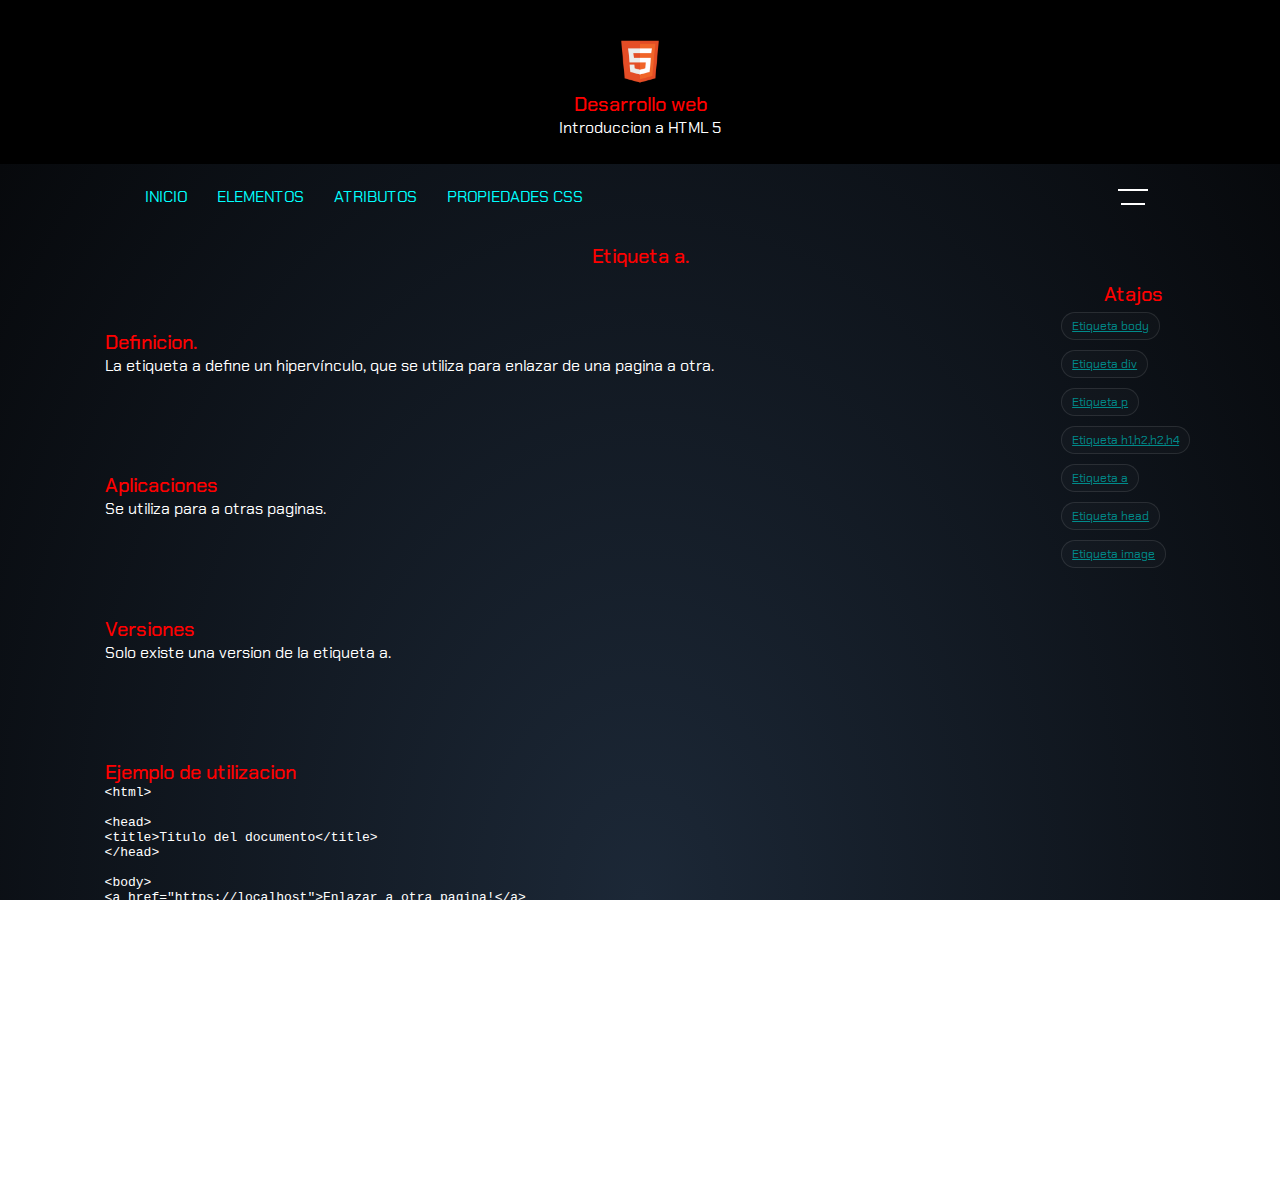
<file: temas/elementos/tema5.html>
<!DOCTYPE html>
<html>
<head>
	<meta http-equiv="Content-Type" content="text/html; charset=UTF-8" />
	<meta content='width=device-width, initial-scale=1, maximum-scale=1' name='viewport'/>
	<title>Pagina de inicio</title>
	<link rel="stylesheet" type="text/css" href="../../style/style.css">
</head>
<body>


<div class="container">

<div class="tituloDeLaAplicacion"><img src="../../style/imagenes/html.png" class="estiloDelLogo"/><h1 class="tipografiaH1">Desarrollo web</h1><p>Introduccion a HTML 5</p></div>
	<!--Elementos del menu-->
	<div class="contenedorMenuInicio">
	    <div class="scroll">
	      <a href="../../index.html" title="Buscar" class="btn item">INICIO</a>
	      <a class="btn item" href="../../elementos.html">ELEMENTOS</a>
	      <a class="btn item" href="../../atributos.html">ATRIBUTOS</a>
		  <a class="btn item" href="../../propiedadescss.html">PROPIEDADES CSS</a>
	    </div>
		<div id='menuInicial' class="estiloHamburguesa">
		  <div class='lineaSuperior'></div>
		  <div class='lineaInferior'></div>
		</div>
	</div><!--Fin contenedorMenuInicio-->

	<div class='menuDeNavegacion'>
		<div class="tituloDeLaAplicacion"><img src="../../style/imagenes/html.png" class="estiloDelLogo"/><h1 class="tipografiaH1">Desarrollo web</h1><p>Introduccion a HTML 5</p></div>
		<br/><br/><br/><br/><br/><br/>

		 <ul class="ulTitulos">
		  <li>
		    <ul class="liDatos">

				<li class="botonDeMenu"><a href="../../index.html" title="Buscar" class="btn">INICIO</a></li>
				<li class="botonDeMenu"><a class="btn" href="../../elementos.html">ELEMENTOS</a></li>
				<li class="botonDeMenu"><a class="btn" href="../../atributos.html">ATRIBUTOS</a></li>
				<li class="botonDeMenu"><a class="btn" href="../../propiedadescss.html">PROPIEDADES CSS</a></li>

		    </ul>
		  </li>
		</ul> 

	</div>

	<!--Fin de los elementos del menu-->


    <div class="estiloContenidoDeLaPagina">
        <h1 class="tipografiaH1">Etiqueta a.</h1>

		<div class="estiloContenedorDeContenido">
			<div class='contenedorIzquierdo'>  
				<div class="estiloContenedorInterno">
					<h2 class="tipografiaH1">Definicion.</h2>             
					<p>La etiqueta a define un hipervínculo, que se utiliza para enlazar de una pagina a otra.</p>
				</div>
				<div class="estiloContenedorInterno">
			      	<h2><p class="titleArt">Aplicaciones</p></h2>
			        <p>Se utiliza para a otras paginas.</p>
		        </div>
		        <div class="estiloContenedorInterno">
			      	<h2><p class="titleArt">Versiones</p></h2>
			        <p>Solo existe una version de la etiqueta a.</p>
		        </div>




				<div class="estiloContenedorInterno">
					<h2><p class="titleArt">Ejemplo de utilizacion</p></h2>
					<pre>
&lt;html&gt;

&lt;head&gt;
&lt;title&gt;Titulo del documento&lt;/title&gt;
&lt;/head&gt;

&lt;body&gt;
&lt;a href="https://localhost"&gt;Enlazar a otra pagina!&lt;/a&gt;
&lt;/body&gt;

&lt;/html&gt;
					</pre>
			  </div>









			</div>
			<div class='contenedorDerecho'>
			    <h1>Atajos</h1>
	  		    <ul class="liDatos">

					<li class="botonDeMenu"><a class="label-name" href="./tema1.html" target="_blank">Etiqueta body</a></li>
					<li class="botonDeMenu"><a class="label-name" href="./tema2.html" target="_blank">Etiqueta div</a></li>
					<li class="botonDeMenu"><a class="label-name" href="./tema3.html" target="_blank">Etiqueta p</a></li>
					<li class="botonDeMenu"><a class="label-name" href="./tema4.html" target="_blank">Etiqueta h1,h2,h2,h4</a></li>
					<li class="botonDeMenu"><a class="label-name" href="./tema5.html" target="_blank">Etiqueta a</a></li>
					<li class="botonDeMenu"><a class="label-name" href="./tema6.html" target="_blank">Etiqueta head</a></li>
					<li class="botonDeMenu"><a class="label-name" href="./tema7.html" target="_blank">Etiqueta image</a></li>

			    </ul>
			</div><!--Fin contenedorDerecho-->
		</div><!--Fin estiloContenedorDeContenido-->
    </div><!--Fin estiloContenidoDeLaPagina-->


<div class="footer-copyright">© 2022 desarrolloweb.com: Con tecnologia html5</div>

</div><!--Fin del container-->


</body>




<script type="text/javascript" src="../../style/script.js"></script>

</html>
</file>
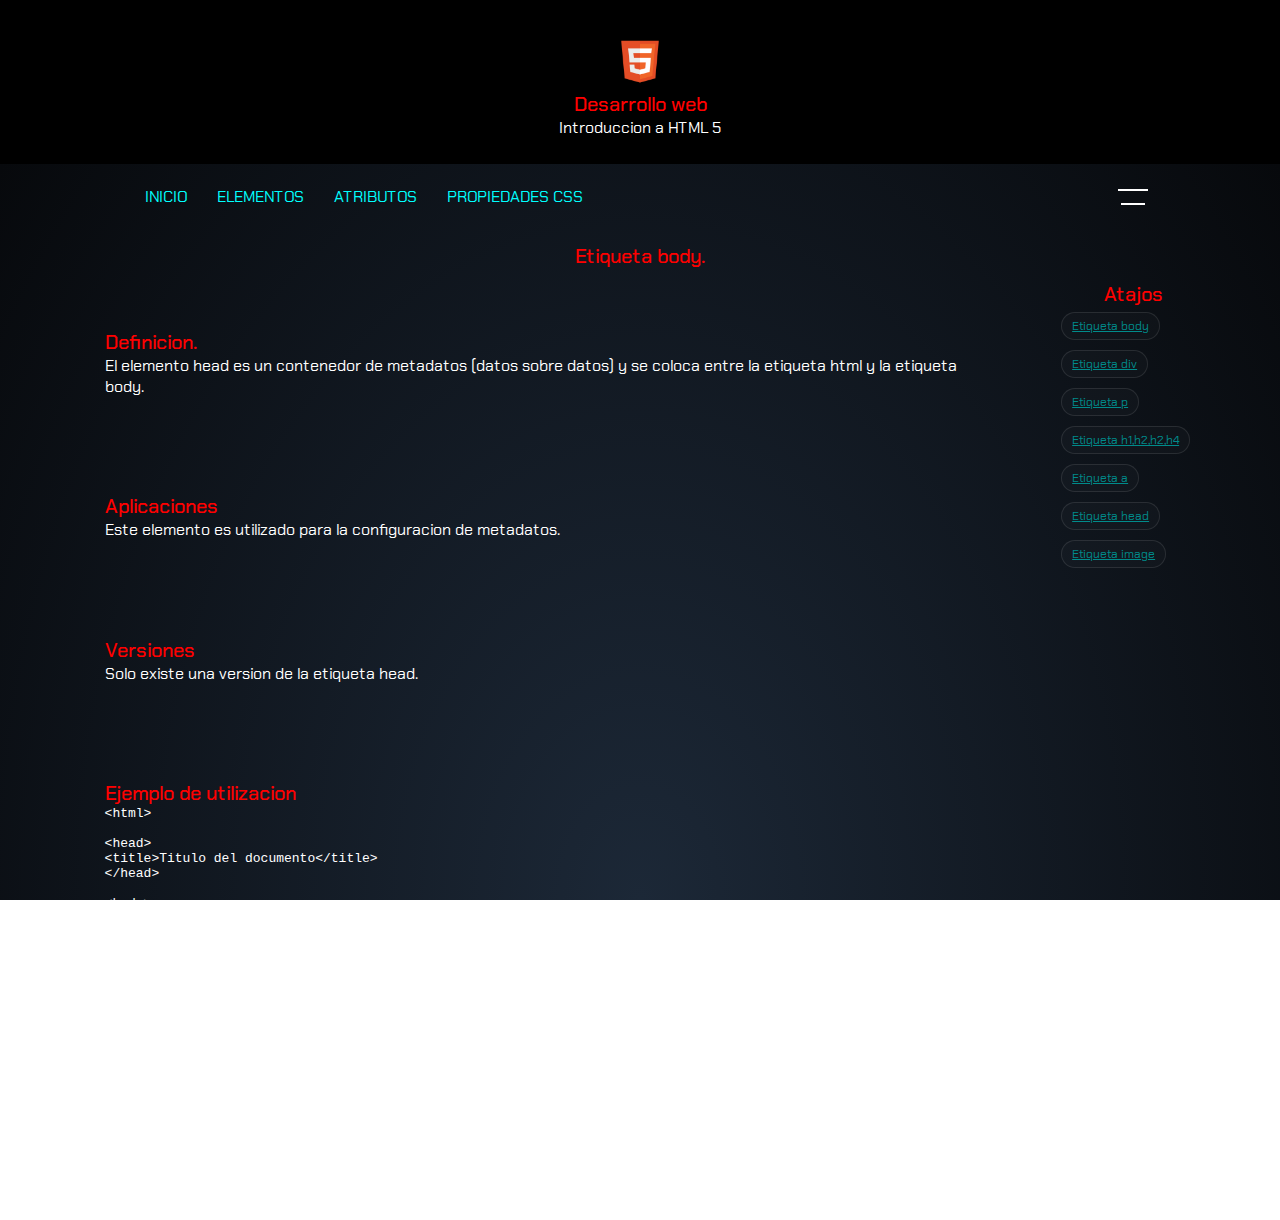
<file: temas/elementos/tema6.html>
<!DOCTYPE html>
<html>
<head>
	<meta http-equiv="Content-Type" content="text/html; charset=UTF-8" />
	<meta content='width=device-width, initial-scale=1, maximum-scale=1' name='viewport'/>
	<title>Pagina de inicio</title>
	<link rel="stylesheet" type="text/css" href="../../style/style.css">
</head>
<body>


<div class="container">

<div class="tituloDeLaAplicacion"><img src="../../style/imagenes/html.png" class="estiloDelLogo"/><h1 class="tipografiaH1">Desarrollo web</h1><p>Introduccion a HTML 5</p></div>
	<!--Elementos del menu-->
	<div class="contenedorMenuInicio">
	    <div class="scroll">
	      <a href="../../index.html" title="Buscar" class="btn item">INICIO</a>
	      <a class="btn item" href="../../elementos.html">ELEMENTOS</a>
	      <a class="btn item" href="../../atributos.html">ATRIBUTOS</a>
		  <a class="btn item" href="../../propiedadescss.html">PROPIEDADES CSS</a>
	    </div>
		<div id='menuInicial' class="estiloHamburguesa">
		  <div class='lineaSuperior'></div>
		  <div class='lineaInferior'></div>
		</div>
	</div><!--Fin contenedorMenuInicio-->

	<div class='menuDeNavegacion'>
		<div class="tituloDeLaAplicacion"><img src="../../style/imagenes/html.png" class="estiloDelLogo"/><h1 class="tipografiaH1">Desarrollo web</h1><p>Introduccion a HTML 5</p></div>
		<br/><br/><br/><br/><br/><br/>

		 <ul class="ulTitulos">
		  <li>
		    <ul class="liDatos">

				<li class="botonDeMenu"><a href="../../index.html" title="Buscar" class="btn">INICIO</a></li>
				<li class="botonDeMenu"><a class="btn" href="../../elementos.html">ELEMENTOS</a></li>
				<li class="botonDeMenu"><a class="btn" href="../../atributos.html">ATRIBUTOS</a></li>
				<li class="botonDeMenu"><a class="btn" href="../../propiedadescss.html">PROPIEDADES CSS</a></li>

		    </ul>
		  </li>
		</ul> 

	</div>

	<!--Fin de los elementos del menu-->


    <div class="estiloContenidoDeLaPagina">
        <h1 class="tipografiaH1">Etiqueta body.</h1>

		<div class="estiloContenedorDeContenido">
			<div class='contenedorIzquierdo'>  
				<div class="estiloContenedorInterno">
					<h2 class="tipografiaH1">Definicion.</h2>             
					<p>El elemento head es un contenedor de metadatos (datos sobre datos) y se coloca entre la etiqueta html y la etiqueta body.</p>
				</div>
				<div class="estiloContenedorInterno">
			      	<h2><p class="titleArt">Aplicaciones</p></h2>
			        <p>Este elemento es utilizado para la configuracion de metadatos.</p>
		        </div>
		        <div class="estiloContenedorInterno">
			      	<h2><p class="titleArt">Versiones</p></h2>
			        <p>Solo existe una version de la etiqueta head.</p>
		        </div>




				<div class="estiloContenedorInterno">
					<h2><p class="titleArt">Ejemplo de utilizacion</p></h2>
					<pre>
&lt;html&gt;

&lt;head&gt;
&lt;title&gt;Titulo del documento&lt;/title&gt;
&lt;/head&gt;

&lt;body&gt;
&lt;h1&gt;Esto es un h1&lt;/h1&gt;
&lt;p&gt;Esto es un parrafo.&lt;/p&gt;
&lt;/body&gt;

&lt;/html&gt;
					</pre>
			  </div>









			</div>
			<div class='contenedorDerecho'>
			    <h1>Atajos</h1>
	  		    <ul class="liDatos">

					<li class="botonDeMenu"><a class="label-name" href="./tema1.html" target="_blank">Etiqueta body</a></li>
					<li class="botonDeMenu"><a class="label-name" href="./tema2.html" target="_blank">Etiqueta div</a></li>
					<li class="botonDeMenu"><a class="label-name" href="./tema3.html" target="_blank">Etiqueta p</a></li>
					<li class="botonDeMenu"><a class="label-name" href="./tema4.html" target="_blank">Etiqueta h1,h2,h2,h4</a></li>
					<li class="botonDeMenu"><a class="label-name" href="./tema5.html" target="_blank">Etiqueta a</a></li>
					<li class="botonDeMenu"><a class="label-name" href="./tema6.html" target="_blank">Etiqueta head</a></li>
					<li class="botonDeMenu"><a class="label-name" href="./tema7.html" target="_blank">Etiqueta image</a></li>

			    </ul>
			</div><!--Fin contenedorDerecho-->
		</div><!--Fin estiloContenedorDeContenido-->
    </div><!--Fin estiloContenidoDeLaPagina-->


<div class="footer-copyright">© 2022 desarrolloweb.com: Con tecnologia html5</div>

</div><!--Fin del container-->


</body>




<script type="text/javascript" src="../../style/script.js"></script>

</html>
</file>
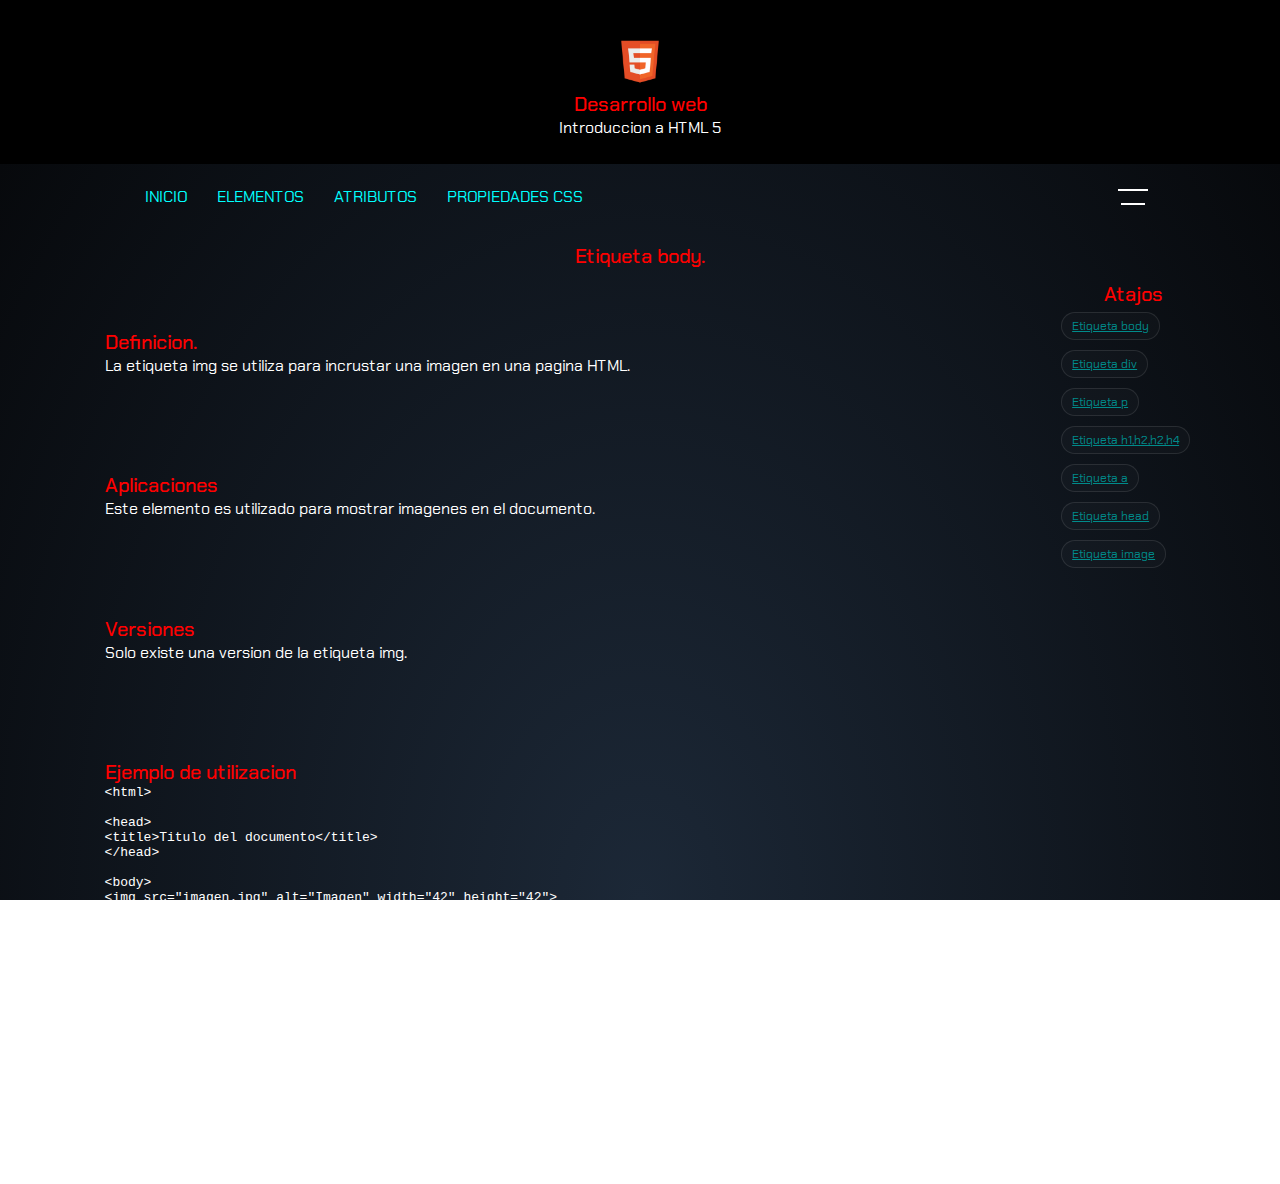
<file: temas/elementos/tema7.html>
<!DOCTYPE html>
<html>
<head>
	<meta http-equiv="Content-Type" content="text/html; charset=UTF-8" />
	<meta content='width=device-width, initial-scale=1, maximum-scale=1' name='viewport'/>
	<title>Pagina de inicio</title>
	<link rel="stylesheet" type="text/css" href="../../style/style.css">
</head>
<body>


<div class="container">

<div class="tituloDeLaAplicacion"><img src="../../style/imagenes/html.png" class="estiloDelLogo"/><h1 class="tipografiaH1">Desarrollo web</h1><p>Introduccion a HTML 5</p></div>
	<!--Elementos del menu-->
	<div class="contenedorMenuInicio">
	    <div class="scroll">
	      <a href="../../index.html" title="Buscar" class="btn item">INICIO</a>
	      <a class="btn item" href="../../elementos.html">ELEMENTOS</a>
	      <a class="btn item" href="../../atributos.html">ATRIBUTOS</a>
		  <a class="btn item" href="../../propiedadescss.html">PROPIEDADES CSS</a>
	    </div>
		<div id='menuInicial' class="estiloHamburguesa">
		  <div class='lineaSuperior'></div>
		  <div class='lineaInferior'></div>
		</div>
	</div><!--Fin contenedorMenuInicio-->

	<div class='menuDeNavegacion'>
		<div class="tituloDeLaAplicacion"><img src="../../style/imagenes/html.png" class="estiloDelLogo"/><h1 class="tipografiaH1">Desarrollo web</h1><p>Introduccion a HTML 5</p></div>
		<br/><br/><br/><br/><br/><br/>

		 <ul class="ulTitulos">
		  <li>
		    <ul class="liDatos">

				<li class="botonDeMenu"><a href="../../index.html" title="Buscar" class="btn">INICIO</a></li>
				<li class="botonDeMenu"><a class="btn" href="../../elementos.html">ELEMENTOS</a></li>
				<li class="botonDeMenu"><a class="btn" href="../../atributos.html">ATRIBUTOS</a></li>
				<li class="botonDeMenu"><a class="btn" href="../../propiedadescss.html">PROPIEDADES CSS</a></li>

		    </ul>
		  </li>
		</ul> 

	</div>

	<!--Fin de los elementos del menu-->


    <div class="estiloContenidoDeLaPagina">
        <h1 class="tipografiaH1">Etiqueta body.</h1>

		<div class="estiloContenedorDeContenido">
			<div class='contenedorIzquierdo'>  
				<div class="estiloContenedorInterno">
					<h2 class="tipografiaH1">Definicion.</h2>             
					<p>La etiqueta img se utiliza para incrustar una imagen en una pagina HTML.</p>
				</div>
				<div class="estiloContenedorInterno">
			      	<h2><p class="titleArt">Aplicaciones</p></h2>
			        <p>Este elemento es utilizado para mostrar imagenes en el documento.</p>
		        </div>
		        <div class="estiloContenedorInterno">
			      	<h2><p class="titleArt">Versiones</p></h2>
			        <p>Solo existe una version de la etiqueta img.</p>
		        </div>




				<div class="estiloContenedorInterno">
					<h2><p class="titleArt">Ejemplo de utilizacion</p></h2>
					<pre>
&lt;html&gt;

&lt;head&gt;
&lt;title&gt;Titulo del documento&lt;/title&gt;
&lt;/head&gt;

&lt;body&gt;
&lt;img src="imagen.jpg" alt="Imagen" width="42" height="42"&gt;
&lt;/body&gt;

&lt;/html&gt;
					</pre>
			  </div>









			</div>
			<div class='contenedorDerecho'>
			    <h1>Atajos</h1>
	  		    <ul class="liDatos">

					<li class="botonDeMenu"><a class="label-name" href="./tema1.html" target="_blank">Etiqueta body</a></li>
					<li class="botonDeMenu"><a class="label-name" href="./tema2.html" target="_blank">Etiqueta div</a></li>
					<li class="botonDeMenu"><a class="label-name" href="./tema3.html" target="_blank">Etiqueta p</a></li>
					<li class="botonDeMenu"><a class="label-name" href="./tema4.html" target="_blank">Etiqueta h1,h2,h2,h4</a></li>
					<li class="botonDeMenu"><a class="label-name" href="./tema5.html" target="_blank">Etiqueta a</a></li>
					<li class="botonDeMenu"><a class="label-name" href="./tema6.html" target="_blank">Etiqueta head</a></li>
					<li class="botonDeMenu"><a class="label-name" href="./tema7.html" target="_blank">Etiqueta image</a></li>

			    </ul>
			</div><!--Fin contenedorDerecho-->
		</div><!--Fin estiloContenedorDeContenido-->
    </div><!--Fin estiloContenidoDeLaPagina-->


<div class="footer-copyright">© 2022 desarrolloweb.com: Con tecnologia html5</div>

</div><!--Fin del container-->


</body>




<script type="text/javascript" src="../../style/script.js"></script>

</html>
</file>
<file: style/style.css>
/*Libreria para fuentes*/
@import url('https://fonts.googleapis.com/css2?family=Chakra+Petch:wght@300&amp;display=swap');

/*variables globales*/
:root {
  --colorBody: #fff;
}

/*Estilo de elementos de la plantilla*/
* {
  padding: 0px;
  margin: 0px;
}

body {
  color: var(--colorBody);
  background: #000;
  /*Implementacion de gradientes*/
  background: radial-gradient(ellipse at bottom, #1C2837 0%, #050608 100%);
  background-attachment:fixed;
}

h1 {
    font-weight: 500;
    color: red;
    font-size: 20px;
    text-align: center;
    font-family: 'Chakra Petch', arial;
}

h2 {
    font-weight: 500;
    color: red;
    font-size: 20px;
    text-align: left;
    font-family: 'Chakra Petch', arial;
}

h3 {
    font-weight: 500;
    color: red;
    font-size: 20px;
    font-family: 'Chakra Petch', arial;
}

/*Estilo de tablas*/

/*La siguiente clase se utiliza para usar slide en la tabla*/
.contenedorTabla{
  overflow-x:auto;
}

table {
  font-family: 'Chakra Petch', arial;
}

th{
  background-color: #000;
  color: red;
  font-family: 'Chakra Petch', arial;
}

th, td{
  padding: 20px;
}

tr:nth-child(even){
  background-color: #000;
}
/*Fin estilo de tablas*/

p{
  font-family: 'Chakra Petch', arial;
}

a{
  color: darkcyan;
  font-family: 'Chakra Petch', arial;
}

/*Implementacion de pseudo-clases*/
a:hover {
    color: cyan;
}

span {
    font-family: 'Chakra Petch', arial;
}

ul {
  color: red;
  font-family: 'Chakra Petch', arial;
}

ul li::after {
  color: red;
}
/*Fin estilo de elementos de la plantilla*/

/*Estilo del menu superior*/
.contenedorMenuInicio{
  display: -ms-flex;
  display: -webkit-flex;
  display: flex;
  flex-direction: row;
  flex-wrap: wrap;
  justify-content: center;
  align-items: center;
}

.contenedorMenuInicio > div{
  width: 75%;
  padding: 1%;
}

/*Estilo de opciones del menu superior*/
.item {
  font-size: 16px;
}

.item, .middle {
  display: inline-block;
  vertical-align: middle;
}
/*Fin estilo de opciones del menu superior*/

/*Estilo del scroll para el menu superior*/
.scroll {
  white-space: nowrap;
  overflow-x: auto;
  -webkit-overflow-scrolling: touch;
  -ms-overflow-style: -ms-autohiding-scrollbar;
}

.scroll::-webkit-scrollbar {
  width: 20px;
  height: 2px;
}

.scroll::-webkit-scrollbar-track {
  box-shadow: inset 0 0 5px grey; 
  border-radius: 10px;
}
 
.scroll::-webkit-scrollbar-thumb {
  background: red; 
  border-radius: 10px;
}

/*Implementacion de pseudo-clases*/
.scroll::-webkit-scrollbar-thumb:hover {
  background: #b30000; 
}
/*Fin estilo del scroll para el menu superior*/
/*Fin estilo del menu superior*/

/*Estilo del contenido de la pagina*/
.contenidoInteractivo{
  color: white;
  padding-top: 1rem!important;
}

.estiloContenidoDeLaPagina{
  padding: 1% 3%;
}
/*Fin estilo del contenido de la pagina*/

/*Estilo de botones*/
.botonDeMenu{
display: inline; list-style: none; font-size: 12px; padding: 0 10px; background-color: rgba(255, 255, 255, 0.02); color:rgba(255,255,255, 0.8); border-radius: 20px; border: 1px solid rgba(255,255,255, 0.1); padding: 5px 10px;display: inline-block; margin: 5px 0;cursor: pointer;
}

/*Boton general*/
.btn{
  color: cyan;
  text-decoration: none;
  /*border: 1px solid rgba(0,150,20,0.5);*/
  border-radius: 5px;
  margin: 5px 5px 5px 5px;
  padding: 5px 8px;
  transition: all .6s;
}

/*Implementacion de pseudo-clases*/
.btn:hover {
  background-color: rgba(150,10,10,0.5);
}

.btnRed{
    color: red;
    text-decoration: none;
    border: 1px solid red;
    border-radius: 5px;
    float: left;
    line-height: 100%;
    padding: 10px 8px;
    transition: all .6s;
    font-size: 11px;
    margin: 0 5px 5px 0;
}
/*Fin estilo de botones*/

/*Estilo del menu y la hamburguesa*/
.ulTitulos {
  text-align: left;
  color: red;
  font-family: 'Chakra Petch', arial;
  margin-left: 10%;
}

.liDatos {
  margin-left: 10%;
}

.estiloHamburguesa{
  display: flex;
}

#menuInicial{
  right: 1rem;
  top: 0.5rem;
  width: 30px;
  height: 30px;
  flex-direction: column;
  justify-content: center;
  align-items: center;
  transition: .5s;
  z-index: 10;
}

/*Dibujando la hamburguesa*/
.lineaSuperior{
  width: 100%;
  height: 2px;
  background: #fff;
  transition: .6s;
}

.lineaInferior{
  width: 80%;
  height: 2px;
  margin-top: .7rem;
  background: #fff;
  transition: .6s;
}
/*Fin dibujando la hamburguesa*/

.rotate{
  transform: rotateZ(180deg)
}

.menuDeNavegacion{
  z-index:1;
  position: fixed ;
  top:0 ;
  left: 0;
  background: rgba(0,0,0,0.9);
  /*width: 60%;*//*Esto deja una linea por medio*/
  width: 100%;
  height: 100vh;
  /*display: flex;*/
  flex-direction: column;
  justify-content: center;
  align-items: center;
  color: white;
  transform: translate(0,-100%);
  transition: .5s;
}

.menuDeNavegacion span{
  padding: 1rem;
}

.transform{
  transform: translate(0,0);
}

.classScrollHidden{
  overflow: hidden;
}

/*Fin estilo del menu y la hamburguesa*/

/*Estilo del contenido*/
.estiloContenedorDeContenido{
        display: -ms-flex;
        display: -webkit-flex;
        display: flex;
        flex-direction: row;
        flex-wrap: wrap;
        justify-content: center;
        /*align-items: center;*/
}

.estiloContenedorInterno{
        padding: 5%;
}

.contenedorIzquierdo{
        width: 80%;
        padding: 1%;
}
.contenedorDerecho{
        width: 15%;
        padding: 1%;
}


.tituloDeLaAplicacion{
  text-align: center;
  background-color: #000;
  padding: 2%;
}

.estiloDelHeader{
  text-align: center;
  background-color: #000;
  padding: 10%;
}

.estiloDelLogo{
  width: 5%;
}
/*Fin estilo del contenido*/

/*Estilo pie de la pagina*/
.footer-copyright{
  font-size: 12px;
  padding: 30px 0 100px 0;
  color: white;
  text-align: center;
  font-family: 'Chakra Petch', arial;
}
/*Fin Estilo pie de la pagina*/

/*Implementacion de media query: Automatizacion de responsive*/
@media (max-width: 600px){
  .estiloContenedorDeContenido{
    display:block;
  }

  .estiloContenedorDeContenido > div {
    width: 100%;
  }

  .estiloContenidoDeLaPagina {
    padding: 1% 4% 0% 2%;
  }

  .item {
    font-size: 16px;
  }

  .estiloDelLogo{
    width: 10%;
  }
}
/*Fin automatizacion de responsive*/
</file>
